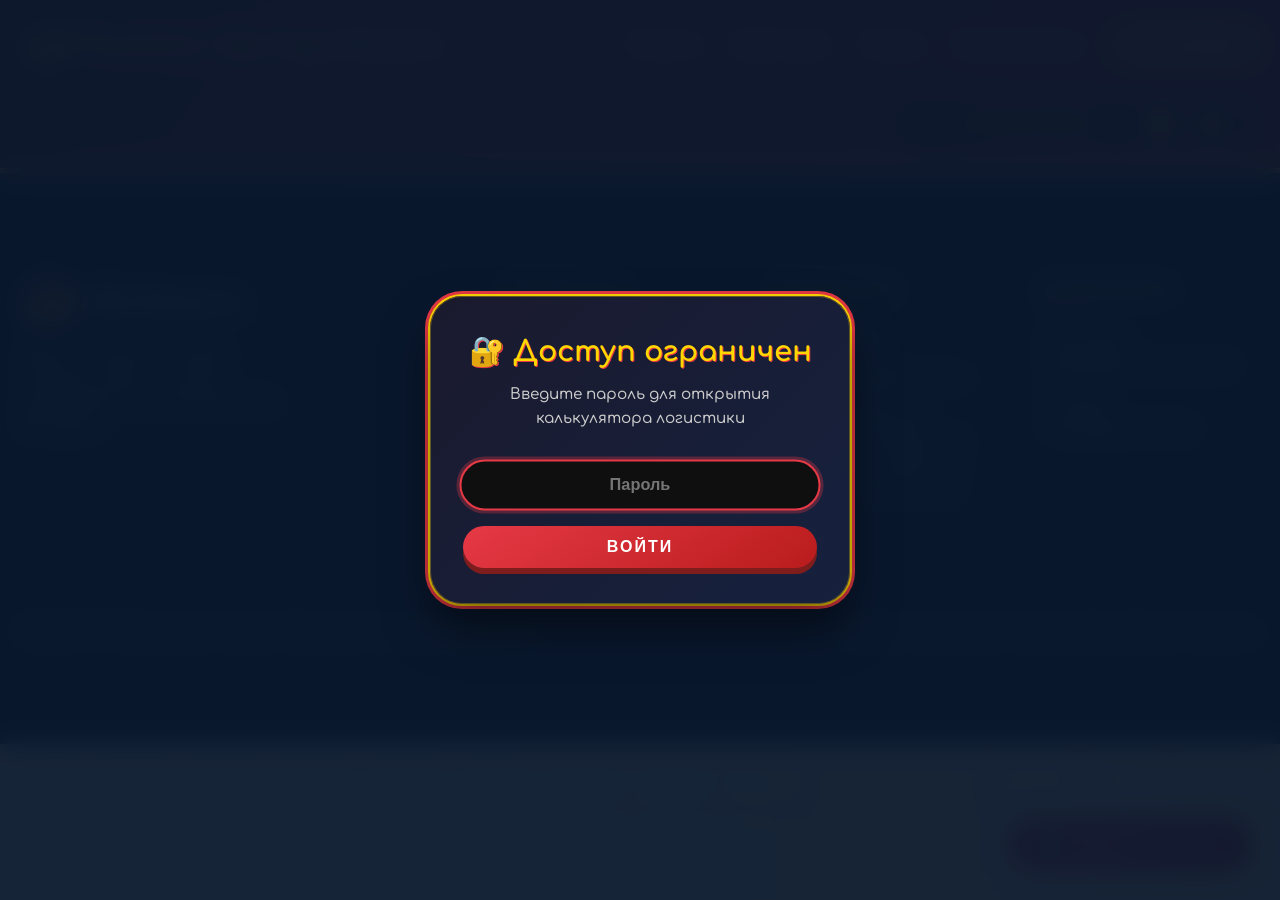
<file: calc.html>
<!DOCTYPE html>
<html lang="ru">
  <head>
    <meta charset="UTF-8" />
    <meta
      name="viewport"
      content="width=device-width, initial-scale=1.0, user-scalable=yes"
    />
    <meta property="og:type" content="website" />
    <meta name="color-scheme" content="only light" />
    <link type="image/x-icon" href="image/favicon.ico" rel="icon" />
    <title>Калькулятор</title>
    <!-- ШРИФТЫ -->
    <link rel="preconnect" href="https://fonts.googleapis.com" />
    <link rel="preconnect" href="https://fonts.gstatic.com" crossorigin />
    <!-- Асинхронная загрузка шрифтов -->
    <link
      href="https://fonts.googleapis.com/css2?family=Comfortaa:wght@300;400;500;600;700&display=swap"
      rel="stylesheet"
      media="print"
      onload="this.media='all'; this.onload=null;"
    />
    <noscript>
      <link
        href="https://fonts.googleapis.com/css2?family=Comfortaa:wght@300;400;500;600;700&display=swap"
        rel="stylesheet"
      />
    </noscript>

    <link rel="stylesheet" href="style.css" />
  </head>
  <body>
    <!-- ==================== HEADER ==================== -->
    <header class="home-header home-header__modify">
      <div class="home-header__container">
        <div class="home-header-top">
          <a href="index.html" class="home-logo">
            <img src="image/logo.png" alt="logo" />
            <span class="home-logo__text">Radiator-Springs Motors</span>
          </a>
          <div
            class="home-burger"
            id="home-burger-toggle"
            aria-label="Открыть меню"
            role="button"
          >
            <span class="home-burger__line"></span>
            <span class="home-burger__line"></span>
            <span class="home-burger__line"></span>
          </div>

          <nav class="home-nav" id="home-nav-menu">
            <ul class="home-nav__list">
              <li><a href="index.html" class="home-nav__link">Главная</a></li>
              <li>
                <a href="index.html#inventory" class="home-nav__link"
                  >Автопарк</a
                >
              </li>
              <li>
                <a href="index.html#service" class="home-nav__link">Услуги</a>
              </li>
              <li>
                <a href="index.html#calculator" class="home-nav__link"
                  >Калькулятор</a
                >
              </li>
              <li>
                <a href="index.html#contact" class="home-nav__link">Контакты</a>
              </li>
            </ul>

            <div class="mobile-contacts-block" style="display: none"></div>
          </nav>
        </div>
        <div class="header-contacts">
          <a href="tel:+375293189865" class="contact-phone">
            <span class="phone-icon">📞</span>
            <span class="phone-number">+375293189865</span>
          </a>
          <div class="contacts-divider"></div>
          <div class="social-links">
            <a
              href="https://t.me/rsmotorsinfo"
              target="_blank"
              class="social-icon-link"
            >
              <svg
                class="social-icon"
                width="20"
                height="20"
                viewBox="0 0 24 24"
                fill="none"
                xmlns="http://www.w3.org/2000/svg"
              >
                <path
                  d="M12 0C5.373 0 0 5.373 0 12s5.373 12 12 12 12-5.373 12-12S18.627 0 12 0zm5.562 8.161c-.18 1.897-.962 6.502-1.359 8.627-.168.9-.5 1.201-.82 1.23-.697.065-1.226-.461-1.901-.904-1.056-.694-1.653-1.126-2.678-1.804-1.185-.784-.417-1.215.259-1.92.177-.184 3.248-2.977 3.307-3.23.007-.032.014-.15-.056-.213-.07-.063-.174-.041-.249-.024-.106.024-1.793 1.14-5.062 3.345-.479.329-.913.489-1.302.48-.428-.009-1.252-.242-1.865-.441-.751-.244-1.349-.373-1.297-.787.027-.216.324-.437.891-.663 1.733-.755 4.532-1.567 7.363-2.103 2.355-.445 3.163-.28 3.7.021.436.244.566.675.517 1.111z"
                  fill="yellow"
                />
              </svg>
            </a>
            <a
              href="https://www.instagram.com/rsmotors.by?igsh=MTBqbjR6OTczYzV2aw=="
              target="_blank"
              class="social-icon-link"
            >
              <svg
                class="social-icon"
                width="20"
                height="20"
                viewBox="0 0 24 24"
                fill="none"
                xmlns="http://www.w3.org/2000/svg"
              >
                <path
                  d="M12 2.163c3.204 0 3.584.012 4.85.07 1.366.062 2.633.336 3.608 1.311.975.975 1.249 2.242 1.311 3.608.058 1.266.07 1.646.07 4.85s-.012 3.584-.07 4.85c-.062 1.366-.336 2.633-1.311 3.608-.975.975-2.242 1.249-3.608 1.311-1.266.058-1.646.07-4.85.07s-3.584-.012-4.85-.07c-1.366-.062-2.633-.336-3.608-1.311-.975-.975-1.249-2.242-1.311-3.608-.058-1.266-.07-1.646-.07-4.85s.012-3.584.07-4.85c.062-1.366.336-2.633 1.311-3.608.975-.975 2.242-1.249 3.608-1.311 1.266-.058 1.646-.07 4.85-.07zM12 0C8.741 0 8.332.014 7.052.072 5.197.157 3.548.588 2.197 1.939.646 3.49.214 5.396.13 7.502.072 8.782.058 9.191.058 12s.014 3.218.072 4.498c.084 2.106.516 4.012 2.067 5.563 1.649 1.649 3.553 2.081 5.659 2.165 1.28.058 1.689.072 4.502.072s3.222-.014 4.502-.072c2.106-.084 4.01-.516 5.559-2.067 1.649-1.649 2.081-3.553 2.165-5.659.058-1.28.072-1.689.072-4.502s-.014-3.222-.072-4.502c-.084-2.106-.516-4.01-2.067-5.559C21.009.645 19.105.213 16.999.129 15.719.071 15.31.057 12.001.057zM12 5.838a6.162 6.162 0 100 12.324 6.162 6.162 0 000-12.324zM12 16a4 4 0 110-8 4 4 0 010 8zm6.406-11.845a1.44 1.44 0 100 2.881 1.44 1.44 0 000-2.881z"
                  fill="yellow"
                />
              </svg>
            </a>
          </div>
        </div>
      </div>
    </header>

    <main>
      <section>
        <!-- ЗАЩИТА ПАРОЛЕМ -->
        <div id="passwordOverlay" class="password-overlay">
          <div class="password-card">
            <h3>🔐 Доступ ограничен</h3>
            <p>Введите пароль для открытия калькулятора логистики</p>
            <input
              type="password"
              id="passwordInput"
              class="password-input"
              placeholder="Пароль"
              autofocus
            />
            <button id="unlockBtn" class="password-btn">ВОЙТИ</button>
            <div id="passError" class="error-msg" style="display: none">
              ❌ Неверный пароль, попробуйте снова
            </div>
          </div>
        </div>

        <!-- ОСНОВНОЙ БЛОК (калькулятор) -->
        <div id="calculatorContent" style="display: none">
          <div class="calculator-main">
            <section class="home-calculator" id="calculator">
              <div class="home-calculator__container">
                <div class="calculator-warning">
                  <strong>Внимание!</strong> Все расчёты в калькуляторе являются
                  <strong>ориентировочными</strong>.<br />
                  Точная стоимость зависит от конкретного места стоянки, типа
                  автомобиля, текущего курса валют и других факторов.<br />
                  Для получения точного расчёта под ваш запрос — обратитесь к
                  нашему специалисту.
                </div>

                <div class="home-calculator__header">
                  <div class="home-featured__pretitle">
                    РАССЧИТАЙТЕ СТОИМОСТЬ
                  </div>
                  <h2>Калькулятор доставки авто из США/Канады</h2>
                  <p>
                    Автоперевозка до портов Европы • Инленд по США • Расчёт за
                    15 секунд
                  </p>
                </div>

                <div class="home-calculator__grid">
                  <!-- Форма -->
                  <div class="home-calculator__form">
                    <div class="form-group">
                      <label for="location">Место стоянки / Аукцион</label>
                      <select id="location" class="form-control">
                        <option value="">
                          -- Выберите город или аукцион --
                        </option>
                      </select>
                      <span class="form-hint"
                        >Или начните вводить название</span
                      >
                    </div>

                    <div class="form-group">
                      <label for="carType">Тип автомобиля</label>
                      <select id="carType" class="form-control">
                        <option value="sedan">Седан</option>
                        <option value="suv">SUV</option>
                      </select>
                    </div>

                    <div class="form-group">
                      <label for="port">Порт назначения в Европе</label>
                      <select id="port" class="form-control">
                        <option value="klaipeda">Клайпеда (Литва)</option>
                        <option value="poti">Поти / Батуми (Грузия)</option>
                      </select>
                    </div>

                    <div class="form-group checkbox-group-inline">
                      <label class="checkbox-label">
                        <input type="checkbox" id="isHybrid" />
                        <span>Гибрид / Электромобиль</span>
                        <span class="checkbox-hint">(доп. сбор $150)</span>
                      </label>
                    </div>

                    <p class="calculator-note">
                      * Расчёт справочный. Точная сумма — после уточнения места
                      стоянки и комплектации авто.
                    </p>
                  </div>

                  <div class="home-calculator__result">
                    <h3>Стоимость логистики</h3>
                    <div
                      class="result-breakdown"
                      id="breakdown"
                      aria-live="polite"
                    ></div>
                    <div class="result-footer">
                      <strong>Итого к оплате:</strong>
                      <div
                        id="finalTotal"
                        class="final-price"
                        aria-live="polite"
                      >
                        — USD
                      </div>
                      <div
                        id="finalTotalBYN"
                        class="final-price-byn"
                        aria-live="polite"
                      >
                        — BYN
                      </div>
                      <span class="rate-info">
                        * Все цены указаны в USD. Стоимость автовоза включена в
                        расчёт.
                      </span>
                      <span
                        id="oversizeWarning"
                        class="oversize-warning"
                        style="display: none"
                      >
                        ⚠️ <strong>Внимание!</strong> Для оверсайз-автомобилей
                        (тяжёлые/большие) цена может существенно отличаться.
                        Необходим индивидуальный расчёт под каждое авто!
                      </span>
                    </div>
                    <a
                      href="index.html#contact"
                      class="home-hero__cta home-calculator__cta"
                      >ЗАКАЗАТЬ РАСЧЁТ ПОД ВАШЕ АВТО →</a
                    >
                  </div>
                </div>
              </div>
            </section>
          </div>
        </div>
      </section>
    </main>

    <!-- ==================== MODAL CONTACTS ==================== -->
    <div class="home-modal" id="contactModal">
      <div class="home-modal__overlay" id="modalOverlay"></div>
      <div class="home-modal__content">
        <button
          class="home-modal__close"
          id="modalClose"
          aria-label="Закрыть модальное окно"
        >
          ✕
        </button>
        <div class="home-modal__header">
          <h2>Связаться с нами</h2>
          <p>
            Мы готовы помочь с подбором автомобиля и ответить на все вопросы
          </p>
        </div>
        <div class="home-modal__body">
          <div class="home-modal__info">
            <div class="home-modal__item">
              <span class="home-modal__icon">📍</span>
              <div>
                <strong>Главный офис</strong><br />246017, Республика Беларусь,
                Гомельская область г. Гомель, ул. Гагарина 89 пом. 4 (2 этаж)
              </div>
            </div>
            <div class="home-modal__item">
              <span class="home-modal__icon">☎️</span>
              <div>
                <strong>Телефон</strong><br /><a href="tel:+375293189865"
                  >+375293189865</a
                >
              </div>
            </div>
            <div class="home-modal__item">
              <span class="home-modal__icon">✉️</span>
              <div>
                <strong>Email</strong><br /><a
                  href="mailto:rsmotorsby@yandex.ru"
                  >rsmotorsby@yandex.ru</a
                >
              </div>
            </div>
          </div>
          <div class="home-modal__note">
            <strong>Работаем по всей Беларуси</strong><br />
            Доставка и оформление в Минске, Бресте, Гродно, Витебске, Могилёве и
            Гомеле
          </div>
        </div>
        <div class="home-modal__footer">
          <p>Мы ответим вам в течение 30 минут в рабочее время</p>
        </div>
      </div>
    </div>
    <!-- Плавающая кнопка "Связаться с нами" -->
    <button
      class="floating-contact-btn"
      id="floatingContactBtn"
      aria-label="Связаться с нами"
    >
      <span class="btn-content">
        <span class="btn-icon">💬</span>
        <span class="btn-text">Связаться с нами</span>
      </span>
    </button>
    <!-- ПРокрутка страницы вверх -->
    <button
      class="scroll-to-top"
      id="scrollToTopBtn"
      aria-label="Прокрутить наверх"
    >
      <svg viewBox="0 0 24 24" xmlns="http://www.w3.org/2000/svg">
        <path d="M12 4l-8 8h6v8h4v-8h6z" />
      </svg>
    </button>
    <!-- ==================== MODAL CONTACTS ==================== -->

    <!-- ==================== FOOTER ==================== -->
    <footer class="home-footer">
      <div class="home-footer__container">
        <div class="home-footer__col">
          <a href="index.html" class="home-footer__logo-link">
            <img
              src="image/logo.png"
              alt="RS-Motors"
              class="home-footer__logo-img"
            />
            <span class="home-footer__logo-text">RS-Motors</span>
          </a>
          <p class="home-footer__desc">
            Авто на заказ из любой страны мира с полной доставкой и растаможкой
            в Беларуси.
          </p>
        </div>
        <div class="home-footer__col">
          <h3>Навигация</h3>
          <ul class="home-footer__nav-list">
            <li><a href="index.html#inventory">Готовые авто</a></li>
            <li><a href="index.html#calculator">Калькулятор</a></li>
            <li><a href="index.html#service">О нас</a></li>
            <li><a href="index.html#services">Услуги</a></li>
          </ul>
        </div>
        <div class="home-footer__col home-footer__contacts">
          <h3>Контакты</h3>
          <a href="tel:+375293189865">+375293189865</a>
          <a href="mailto:rsmotorsby@yandex.ru">rsmotorsby@yandex.ru</a>
          <span
            >246017, Республика Беларусь, Гомельская область г. Гомель, ул.
            Гагарина 89 пом. 4 (2 этаж)</span
          >
        </div>
        <div class="home-footer__col">
          <h3>Документы</h3>
          <ul class="home-footer__nav-list">
            <li>
              <a href="privacy-policy.html">Политика конфиденциальности</a>
            </li>
            <li><a href="terms-conditions.html">Условия сотрудничества</a></li>
          </ul>
        </div>
      </div>
      <div class="home-footer__bottom">
        <p>© 2026 ООО «Радиатор Спрингс» Беларусь. Все права защищены.</p>
        <p>Профессиональный импорт автомобилей под ключ</p>
      </div>
    </footer>
    <script src="script.js" defer></script>
  </body>
</html>
</file>
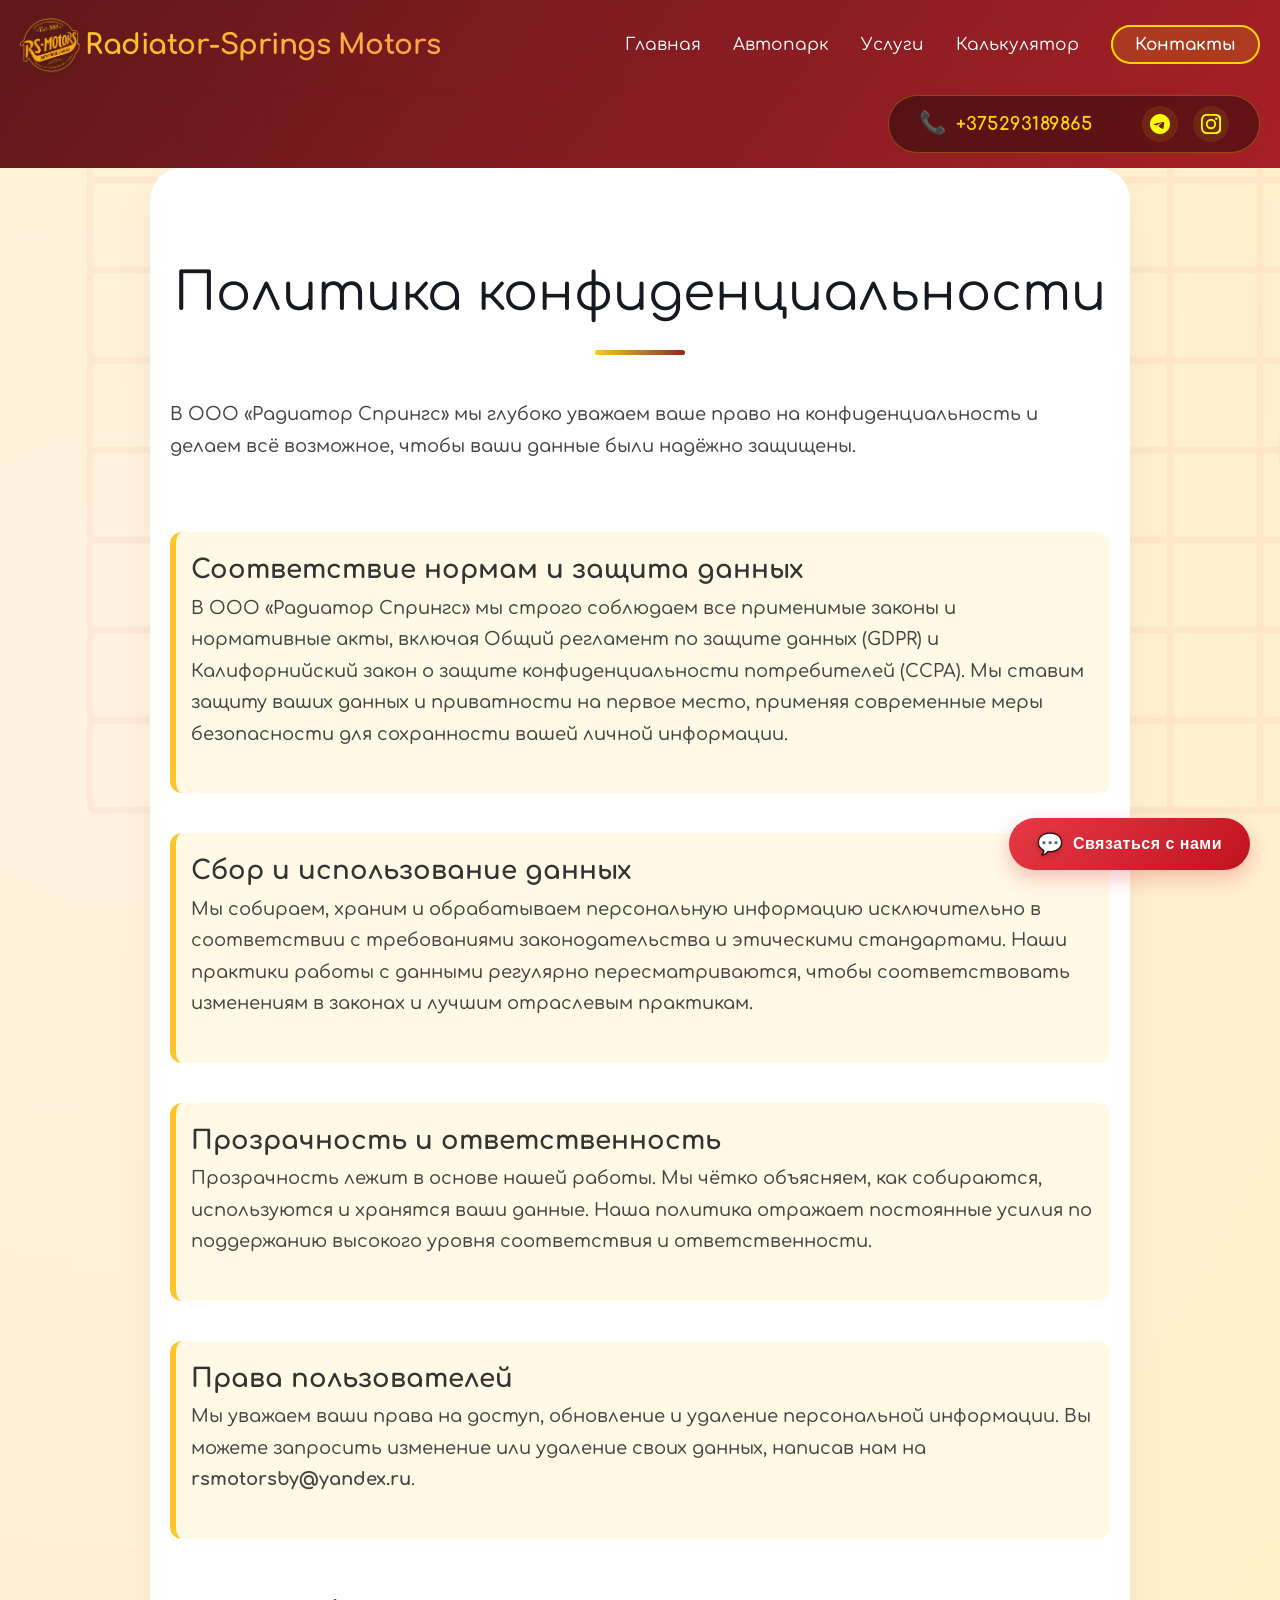
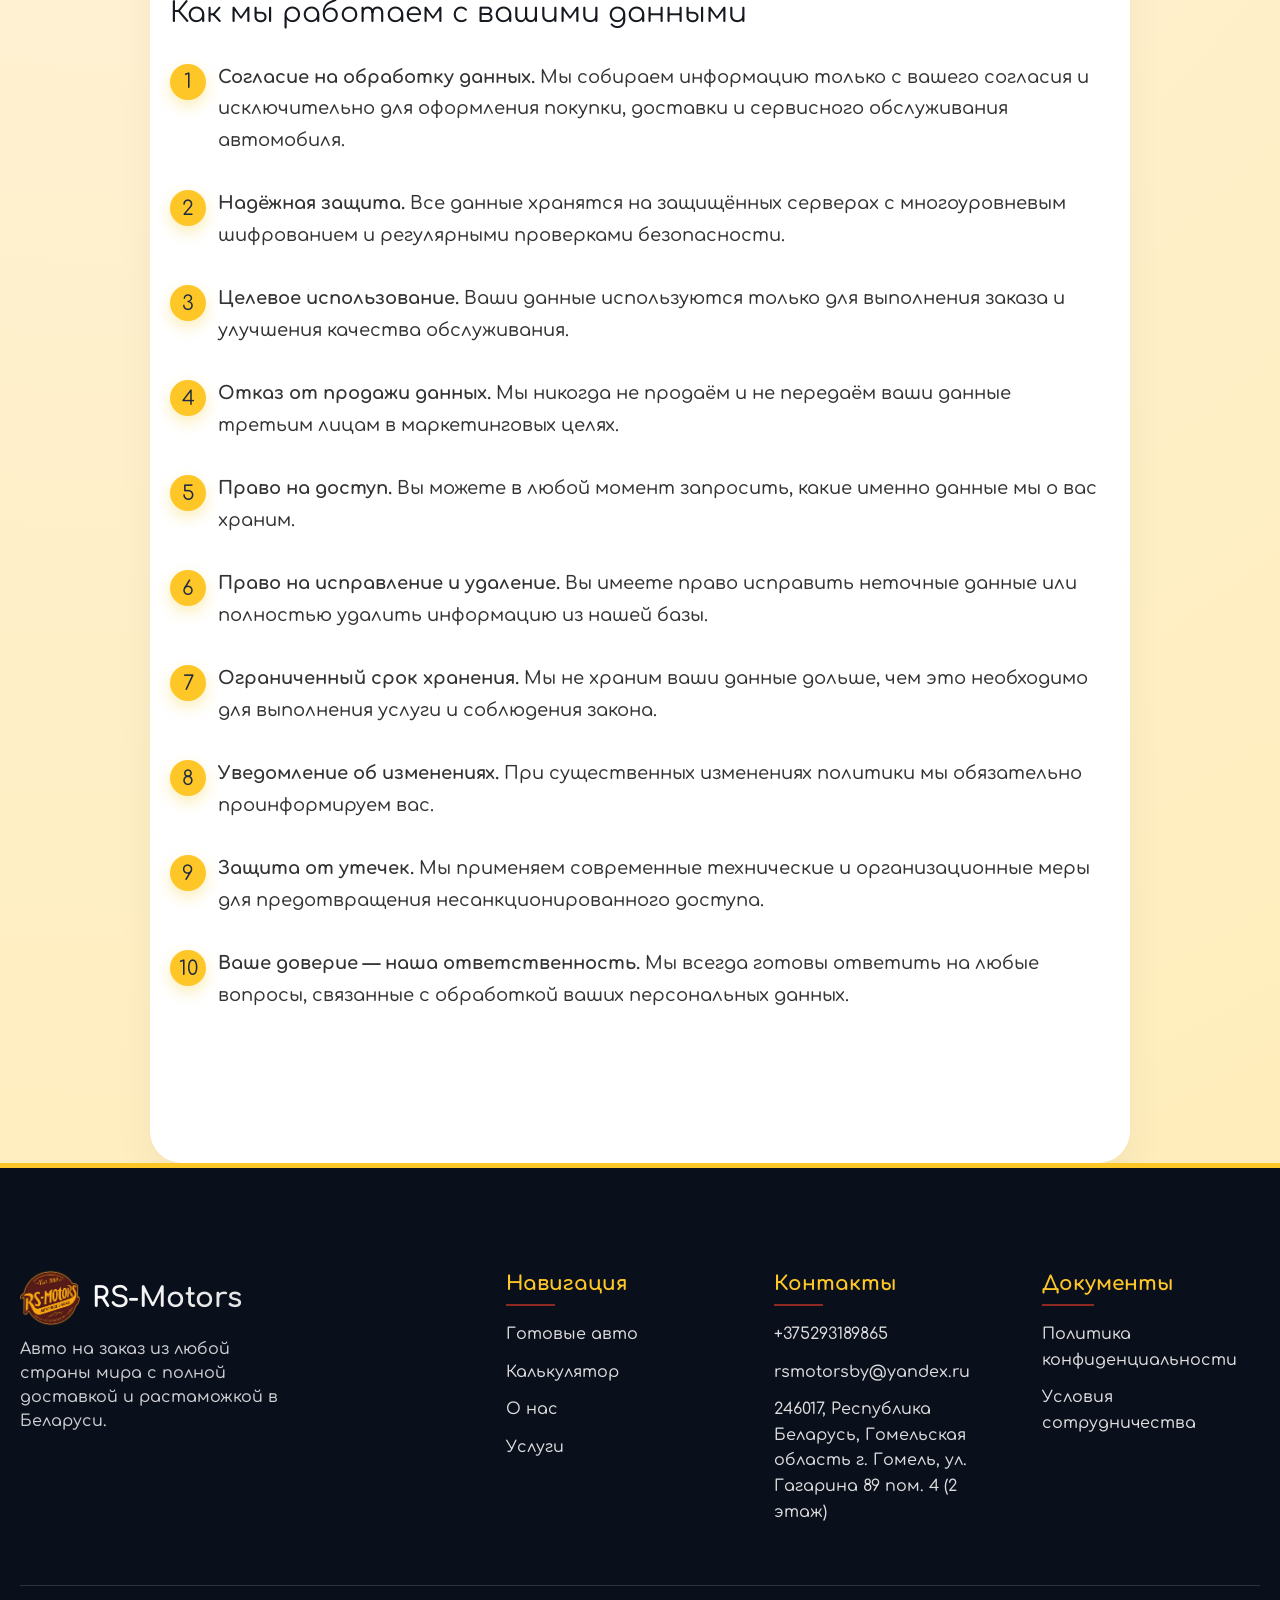
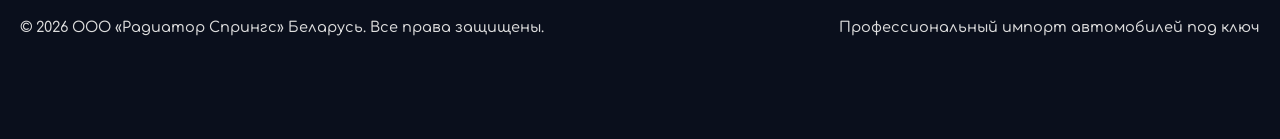
<file: privacy-policy.html>
<!DOCTYPE html>
<html lang="ru">
  <head>
    <meta charset="UTF-8" />
    <meta name="viewport" content="width=device-width, initial-scale=1.0" />
    <meta
      name="description"
      content="Политика конфиденциальности RS-Motors. Как мы собираем, храним и защищаем ваши персональные данные при покупке автомобиля на заказ в Беларуси."
    />
    <meta
      name="keywords"
      content="политика конфиденциальности, защита персональных данных, RS-Motors, обработка данных, конфиденциальность, авто на заказ Беларусь"
    />
    <meta name="robots" content="index, follow" />

    <meta
      property="og:title"
      content="Политика конфиденциальности — RS-Motors"
    />
    <meta
      property="og:description"
      content="Подробная информация о том, как RS-Motors собирает, использует и защищает ваши персональные данные при покупке автомобиля."
    />
    <meta property="og:type" content="website" />
    <meta name="color-scheme" content="only light" />
    <!-- ШРИФТЫ -->
    <link rel="preconnect" href="https://fonts.googleapis.com" />
    <link rel="preconnect" href="https://fonts.gstatic.com" crossorigin />
    <!-- Асинхронная загрузка шрифтов -->
    <link
      href="https://fonts.googleapis.com/css2?family=Comfortaa:wght@300;400;500;600;700&display=swap"
      rel="stylesheet"
      media="print"
      onload="this.media='all'; this.onload=null;"
    />
    <noscript>
      <link
        href="https://fonts.googleapis.com/css2?family=Comfortaa:wght@300;400;500;600;700&display=swap"
        rel="stylesheet"
      />
    </noscript>

    <link rel="stylesheet" href="style.css" />
    <link type="image/x-icon" href="image/favicon.ico" rel="icon" />

    <title>Политика конфиденциальности — RS-Motors</title>
  </head>
  <body>
    <!-- ==================== HEADER ==================== -->
    <header class="home-header home-header__modify">
      <div class="home-header__container">
        <div class="home-header-top">
          <a href="index.html" class="home-logo">
            <img src="image/logo.png" alt="logo" />
            <span class="home-logo__text">Radiator-Springs Motors</span>
          </a>
          <div
            class="home-burger"
            id="home-burger-toggle"
            aria-label="Открыть меню"
            role="button"
          >
            <span class="home-burger__line"></span>
            <span class="home-burger__line"></span>
            <span class="home-burger__line"></span>
          </div>

          <nav class="home-nav" id="home-nav-menu">
            <ul class="home-nav__list">
              <li><a href="index.html" class="home-nav__link">Главная</a></li>
              <li>
                <a href="index.html#inventory" class="home-nav__link"
                  >Автопарк</a
                >
              </li>
              <li>
                <a href="index.html#service" class="home-nav__link">Услуги</a>
              </li>
              <li>
                <a href="index.html#calculator" class="home-nav__link"
                  >Калькулятор</a
                >
              </li>
              <li>
                <a href="index.html#contact" class="home-nav__link">Контакты</a>
              </li>
            </ul>

            <div class="mobile-contacts-block" style="display: none"></div>
          </nav>
        </div>
        <div class="header-contacts">
          <a href="tel:+375293189865" class="contact-phone">
            <span class="phone-icon">📞</span>
            <span class="phone-number">+375293189865</span>
          </a>
          <div class="contacts-divider"></div>
          <div class="social-links">
            <a
              href="https://t.me/rsmotorsinfo"
              target="_blank"
              class="social-icon-link"
            >
              <svg
                class="social-icon"
                width="20"
                height="20"
                viewBox="0 0 24 24"
                fill="none"
                xmlns="http://www.w3.org/2000/svg"
              >
                <path
                  d="M12 0C5.373 0 0 5.373 0 12s5.373 12 12 12 12-5.373 12-12S18.627 0 12 0zm5.562 8.161c-.18 1.897-.962 6.502-1.359 8.627-.168.9-.5 1.201-.82 1.23-.697.065-1.226-.461-1.901-.904-1.056-.694-1.653-1.126-2.678-1.804-1.185-.784-.417-1.215.259-1.92.177-.184 3.248-2.977 3.307-3.23.007-.032.014-.15-.056-.213-.07-.063-.174-.041-.249-.024-.106.024-1.793 1.14-5.062 3.345-.479.329-.913.489-1.302.48-.428-.009-1.252-.242-1.865-.441-.751-.244-1.349-.373-1.297-.787.027-.216.324-.437.891-.663 1.733-.755 4.532-1.567 7.363-2.103 2.355-.445 3.163-.28 3.7.021.436.244.566.675.517 1.111z"
                  fill="yellow"
                />
              </svg>
            </a>
            <a
              href="https://www.instagram.com/rsmotors.by?igsh=MTBqbjR6OTczYzV2aw=="
              target="_blank"
              class="social-icon-link"
            >
              <svg
                class="social-icon"
                width="20"
                height="20"
                viewBox="0 0 24 24"
                fill="none"
                xmlns="http://www.w3.org/2000/svg"
              >
                <path
                  d="M12 2.163c3.204 0 3.584.012 4.85.07 1.366.062 2.633.336 3.608 1.311.975.975 1.249 2.242 1.311 3.608.058 1.266.07 1.646.07 4.85s-.012 3.584-.07 4.85c-.062 1.366-.336 2.633-1.311 3.608-.975.975-2.242 1.249-3.608 1.311-1.266.058-1.646.07-4.85.07s-3.584-.012-4.85-.07c-1.366-.062-2.633-.336-3.608-1.311-.975-.975-1.249-2.242-1.311-3.608-.058-1.266-.07-1.646-.07-4.85s.012-3.584.07-4.85c.062-1.366.336-2.633 1.311-3.608.975-.975 2.242-1.249 3.608-1.311 1.266-.058 1.646-.07 4.85-.07zM12 0C8.741 0 8.332.014 7.052.072 5.197.157 3.548.588 2.197 1.939.646 3.49.214 5.396.13 7.502.072 8.782.058 9.191.058 12s.014 3.218.072 4.498c.084 2.106.516 4.012 2.067 5.563 1.649 1.649 3.553 2.081 5.659 2.165 1.28.058 1.689.072 4.502.072s3.222-.014 4.502-.072c2.106-.084 4.01-.516 5.559-2.067 1.649-1.649 2.081-3.553 2.165-5.659.058-1.28.072-1.689.072-4.502s-.014-3.222-.072-4.502c-.084-2.106-.516-4.01-2.067-5.559C21.009.645 19.105.213 16.999.129 15.719.071 15.31.057 12.001.057zM12 5.838a6.162 6.162 0 100 12.324 6.162 6.162 0 000-12.324zM12 16a4 4 0 110-8 4 4 0 010 8zm6.406-11.845a1.44 1.44 0 100 2.881 1.44 1.44 0 000-2.881z"
                  fill="yellow"
                />
              </svg>
            </a>
          </div>
        </div>
      </div>
    </header>

    <main>
      <div class="privacy-container">
        <h1 class="privacy-h1">Политика конфиденциальности</h1>

        <div class="privacy-section">
          <p class="privacy-p">
            В ООО «Радиатор Спрингс» мы глубоко уважаем ваше право на
            конфиденциальность и делаем всё возможное, чтобы ваши данные были
            надёжно защищены.
          </p>
        </div>

        <!-- Обязательные абзацы на русском -->
        <div class="privacy-highlight">
          <h2 style="margin-top: 0; font-size: 26px">
            Соответствие нормам и защита данных
          </h2>
          <p class="privacy-p">
            В ООО «Радиатор Спрингс» мы строго соблюдаем все применимые законы и
            нормативные акты, включая Общий регламент по защите данных (GDPR) и
            Калифорнийский закон о защите конфиденциальности потребителей
            (CCPA). Мы ставим защиту ваших данных и приватности на первое место,
            применяя современные меры безопасности для сохранности вашей личной
            информации.
          </p>
        </div>

        <div class="privacy-highlight">
          <h2 style="margin-top: 0; font-size: 26px">
            Сбор и использование данных
          </h2>
          <p class="privacy-p">
            Мы собираем, храним и обрабатываем персональную информацию
            исключительно в соответствии с требованиями законодательства и
            этическими стандартами. Наши практики работы с данными регулярно
            пересматриваются, чтобы соответствовать изменениям в законах и
            лучшим отраслевым практикам.
          </p>
        </div>

        <div class="privacy-highlight">
          <h2 style="margin-top: 0; font-size: 26px">
            Прозрачность и ответственность
          </h2>
          <p class="privacy-p">
            Прозрачность лежит в основе нашей работы. Мы чётко объясняем, как
            собираются, используются и хранятся ваши данные. Наша политика
            отражает постоянные усилия по поддержанию высокого уровня
            соответствия и ответственности.
          </p>
        </div>

        <div class="privacy-highlight">
          <h2 style="margin-top: 0; font-size: 26px">Права пользователей</h2>
          <p class="privacy-p">
            Мы уважаем ваши права на доступ, обновление и удаление персональной
            информации. Вы можете запросить изменение или удаление своих данных,
            написав нам на
            <strong>rsmotorsby@yandex.ru</strong>.
          </p>
        </div>

        <!-- 10 развёрнутых пунктов -->
        <h2 class="privacy-h2">Как мы работаем с вашими данными</h2>

        <ol class="privacy-list">
          <li>
            <strong>Согласие на обработку данных.</strong> Мы собираем
            информацию только с вашего согласия и исключительно для оформления
            покупки, доставки и сервисного обслуживания автомобиля.
          </li>
          <li>
            <strong>Надёжная защита.</strong> Все данные хранятся на защищённых
            серверах с многоуровневым шифрованием и регулярными проверками
            безопасности.
          </li>
          <li>
            <strong>Целевое использование.</strong> Ваши данные используются
            только для выполнения заказа и улучшения качества обслуживания.
          </li>
          <li>
            <strong>Отказ от продажи данных.</strong> Мы никогда не продаём и не
            передаём ваши данные третьим лицам в маркетинговых целях.
          </li>
          <li>
            <strong>Право на доступ.</strong> Вы можете в любой момент
            запросить, какие именно данные мы о вас храним.
          </li>
          <li>
            <strong>Право на исправление и удаление.</strong> Вы имеете право
            исправить неточные данные или полностью удалить информацию из нашей
            базы.
          </li>
          <li>
            <strong>Ограниченный срок хранения.</strong> Мы не храним ваши
            данные дольше, чем это необходимо для выполнения услуги и соблюдения
            закона.
          </li>
          <li>
            <strong>Уведомление об изменениях.</strong> При существенных
            изменениях политики мы обязательно проинформируем вас.
          </li>
          <li>
            <strong>Защита от утечек.</strong> Мы применяем современные
            технические и организационные меры для предотвращения
            несанкционированного доступа.
          </li>
          <li>
            <strong>Ваше доверие — наша ответственность.</strong> Мы всегда
            готовы ответить на любые вопросы, связанные с обработкой ваших
            персональных данных.
          </li>
        </ol>
      </div>
    </main>

    <!-- ==================== MODAL CONTACTS ==================== -->
    <div class="home-modal" id="contactModal">
      <div class="home-modal__overlay" id="modalOverlay"></div>
      <div class="home-modal__content">
        <button
          class="home-modal__close"
          id="modalClose"
          aria-label="Закрыть модальное окно"
        >
          ✕
        </button>
        <div class="home-modal__header">
          <h2>Связаться с нами</h2>
          <p>
            Мы готовы помочь с подбором автомобиля и ответить на все вопросы
          </p>
        </div>
        <div class="home-modal__body">
          <div class="home-modal__info">
            <div class="home-modal__item">
              <span class="home-modal__icon">📍</span>
              <div>
                <strong>Главный офис</strong><br />246017, Республика Беларусь,
                Гомельская область г. Гомель, ул. Гагарина 89 пом. 4 (2 этаж)
              </div>
            </div>
            <div class="home-modal__item">
              <span class="home-modal__icon">☎️</span>
              <div>
                <strong>Телефон</strong><br /><a href="tel:+375293189865"
                  >+375293189865</a
                >
              </div>
            </div>
            <div class="home-modal__item">
              <span class="home-modal__icon">✉️</span>
              <div>
                <strong>Email</strong><br /><a
                  href="mailto:rsmotorsby@yandex.ru"
                  >rsmotorsby@yandex.ru</a
                >
              </div>
            </div>
          </div>
          <div class="home-modal__note">
            <strong>Работаем по всей Беларуси</strong><br />
            Доставка и оформление в Минске, Бресте, Гродно, Витебске, Могилёве и
            Гомеле
          </div>
        </div>
        <div class="home-modal__footer">
          <p>Мы ответим вам в течение 30 минут в рабочее время</p>
        </div>
      </div>
    </div>
    <!-- Плавающая кнопка "Связаться с нами" -->
    <button
      class="floating-contact-btn"
      id="floatingContactBtn"
      aria-label="Связаться с нами"
    >
      <span class="btn-content">
        <span class="btn-icon">💬</span>
        <span class="btn-text">Связаться с нами</span>
      </span>
    </button>
    <!-- ПРокрутка страницы вверх -->
    <button
      class="scroll-to-top"
      id="scrollToTopBtn"
      aria-label="Прокрутить наверх"
    >
      <svg viewBox="0 0 24 24" xmlns="http://www.w3.org/2000/svg">
        <path d="M12 4l-8 8h6v8h4v-8h6z" />
      </svg>
    </button>
    <!-- ==================== MODAL CONTACTS ==================== -->

    <!-- ==================== FOOTER ==================== -->
    <footer class="home-footer">
      <div class="home-footer__container">
        <div class="home-footer__col">
          <a href="index.html" class="home-footer__logo-link">
            <img
              src="image/logo.png"
              alt="RS-Motors"
              class="home-footer__logo-img"
            />
            <span class="home-footer__logo-text">RS-Motors</span>
          </a>
          <p class="home-footer__desc">
            Авто на заказ из любой страны мира с полной доставкой и растаможкой
            в Беларуси.
          </p>
        </div>
        <div class="home-footer__col">
          <h3>Навигация</h3>
          <ul class="home-footer__nav-list">
            <li><a href="index.html#inventory">Готовые авто</a></li>
            <li><a href="index.html#calculator">Калькулятор</a></li>
            <li><a href="index.html#service">О нас</a></li>
            <li><a href="index.html#services">Услуги</a></li>
          </ul>
        </div>
        <div class="home-footer__col home-footer__contacts">
          <h3>Контакты</h3>
          <a href="tel:+375293189865">+375293189865</a>
          <a href="mailto:rsmotorsby@yandex.ru">rsmotorsby@yandex.ru</a>
          <span
            >246017, Республика Беларусь, Гомельская область г. Гомель, ул.
            Гагарина 89 пом. 4 (2 этаж)</span
          >
        </div>
        <div class="home-footer__col">
          <h3>Документы</h3>
          <ul class="home-footer__nav-list">
            <li>
              <a href="privacy-policy.html">Политика конфиденциальности</a>
            </li>
            <li><a href="terms-conditions.html">Условия сотрудничества</a></li>
          </ul>
        </div>
      </div>
      <div class="home-footer__bottom">
        <p>© 2026 ООО «Радиатор Спрингс» Беларусь. Все права защищены.</p>
        <p>Профессиональный импорт автомобилей под ключ</p>
      </div>
    </footer>

    <script src="script.js" defer></script>
  </body>
</html>
</file>
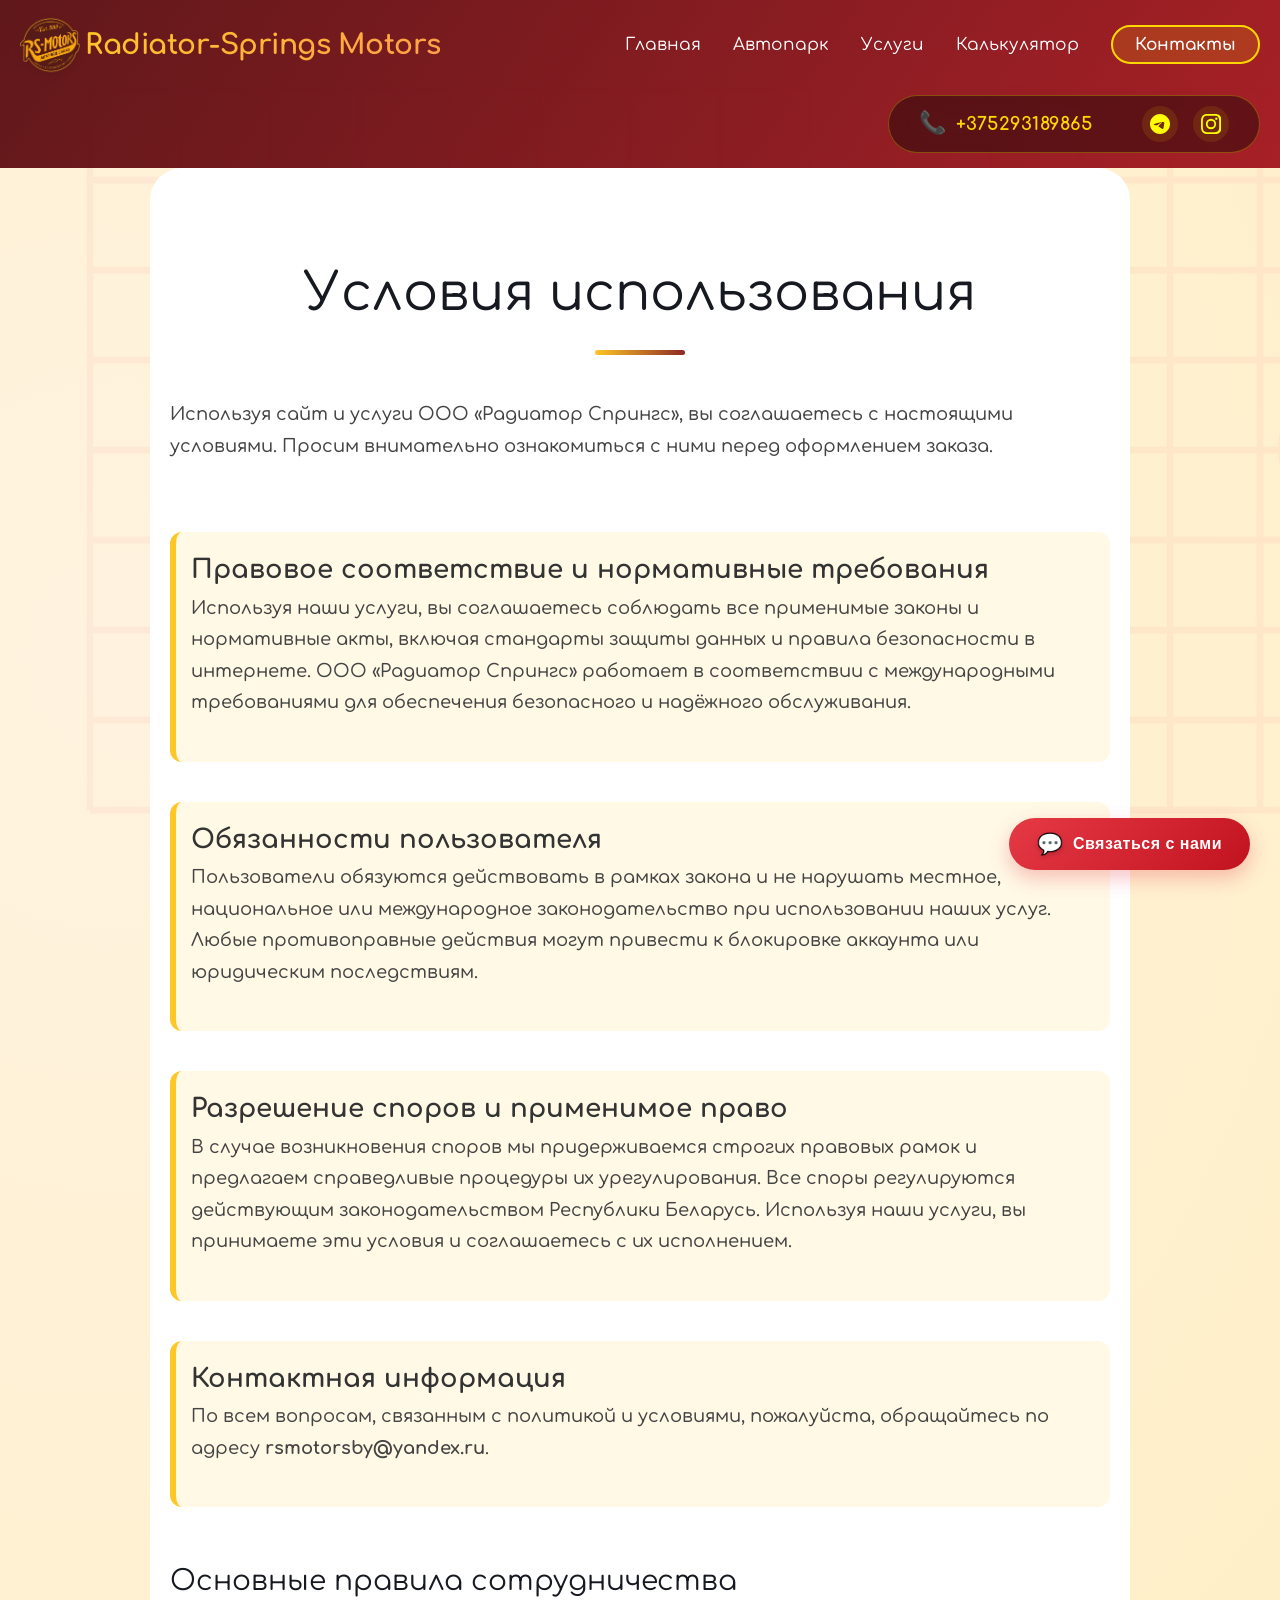
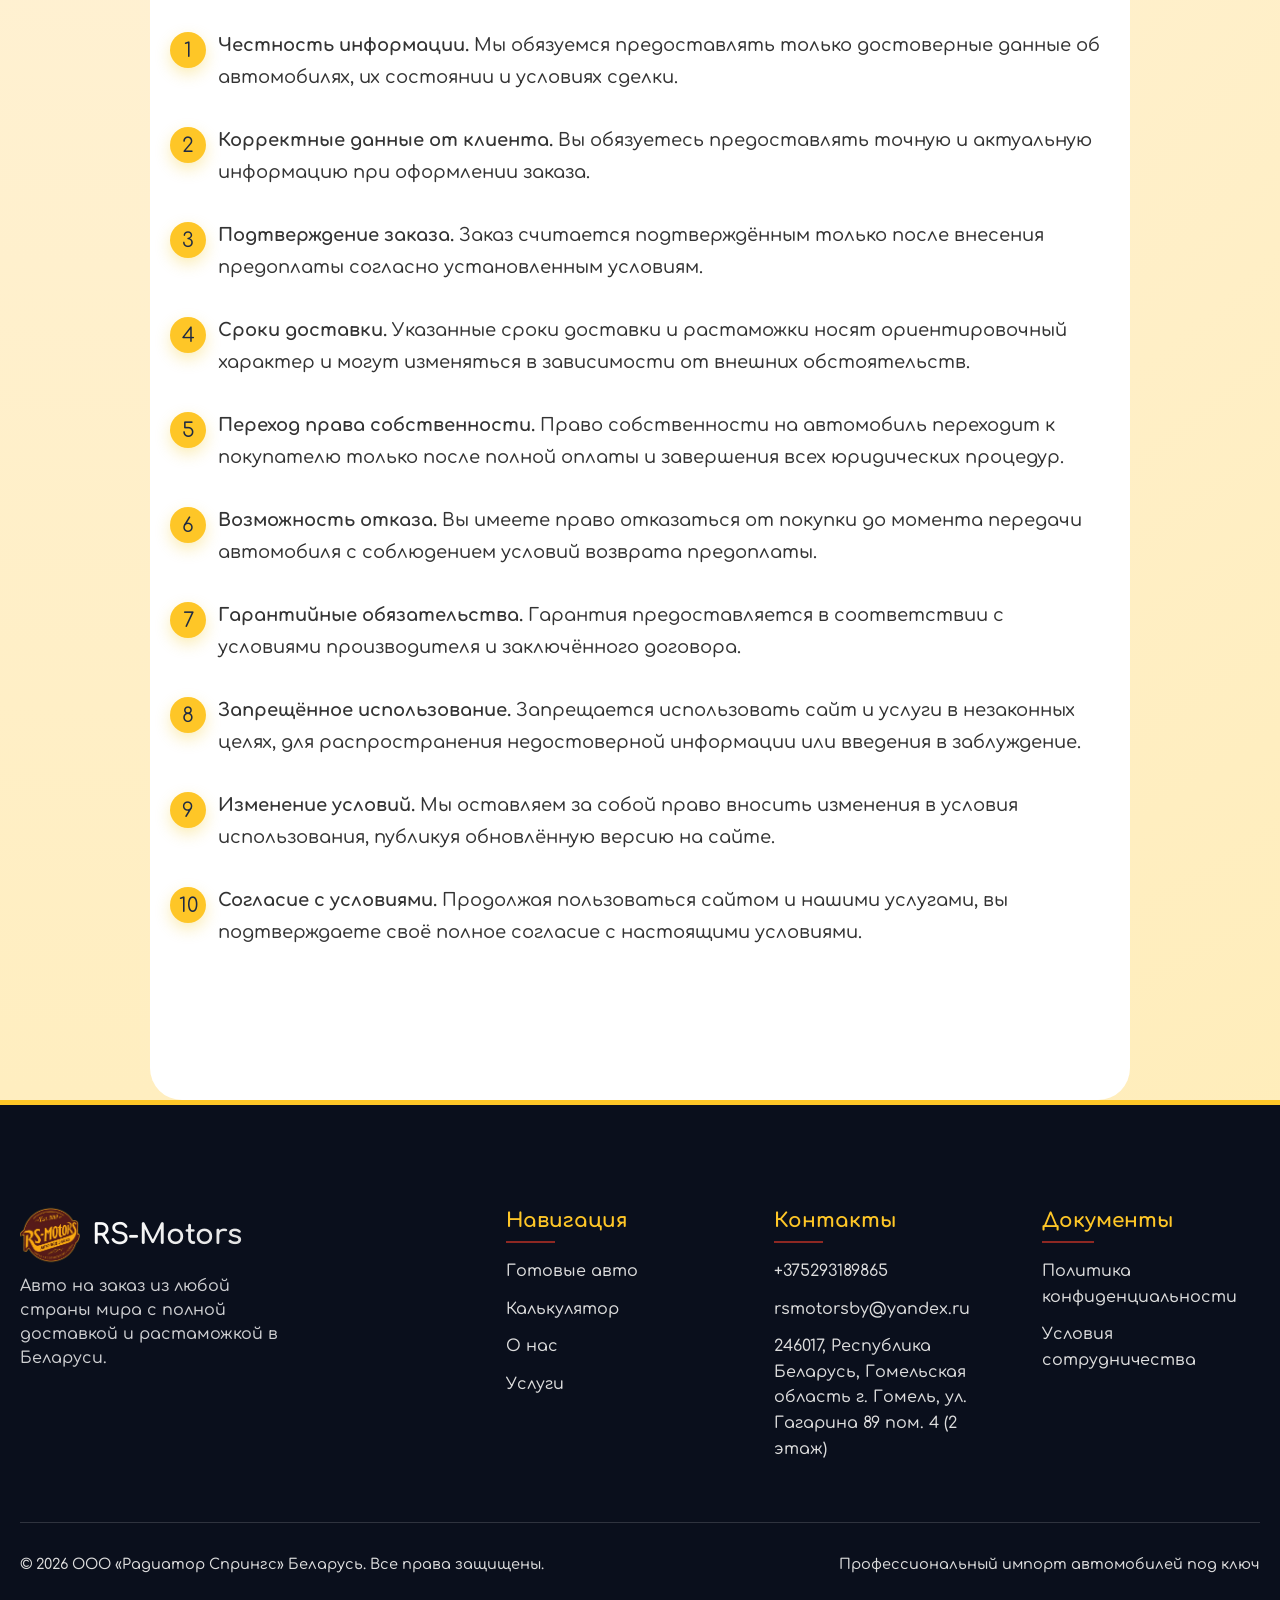
<file: terms-conditions.html>
<!DOCTYPE html>
<html lang="ru">
  <head>
    <meta charset="UTF-8" />
    <meta name="viewport" content="width=device-width, initial-scale=1.0" />
    <meta
      name="description"
      content="Условия использования сайта RS-Motors. Правила покупки автомобилей на заказ, доставки, растаможки и сотрудничества с компанией в Беларуси."
    />
    <meta
      name="keywords"
      content="условия использования, пользовательское соглашение, RS-Motors, правила покупки авто, авто на заказ Беларусь, растаможка, доставка авто"
    />
    <meta name="robots" content="index, follow" />

    <meta property="og:title" content="Условия использования — RS-Motors" />
    <meta
      property="og:description"
      content="Ознакомьтесь с условиями использования сайта и правилами сотрудничества с RS-Motors при покупке автомобиля на заказ в Беларуси."
    />
    <meta property="og:type" content="website" />
    <meta name="color-scheme" content="only light" />

    <!-- ШРИФТЫ -->
    <link rel="preconnect" href="https://fonts.googleapis.com" />
    <link rel="preconnect" href="https://fonts.gstatic.com" crossorigin />
    <!-- Асинхронная загрузка шрифтов -->
    <link
      href="https://fonts.googleapis.com/css2?family=Comfortaa:wght@300;400;500;600;700&display=swap"
      rel="stylesheet"
      media="print"
      onload="this.media='all'; this.onload=null;"
    />
    <noscript>
      <link
        href="https://fonts.googleapis.com/css2?family=Comfortaa:wght@300;400;500;600;700&display=swap"
        rel="stylesheet"
      />
    </noscript>

    <link rel="stylesheet" href="style.css" />
    <link type="image/x-icon" href="image/favicon.ico" rel="icon" />

    <title>Условия использования — RS-Motors</title>
  </head>
  <body>
    <!-- ==================== HEADER ==================== -->
    <header class="home-header home-header__modify">
      <div class="home-header__container">
        <div class="home-header-top">
          <a href="index.html" class="home-logo">
            <img src="image/logo.png" alt="logo" />
            <span class="home-logo__text">Radiator-Springs Motors</span>
          </a>
          <div
            class="home-burger"
            id="home-burger-toggle"
            aria-label="Открыть меню"
            role="button"
          >
            <span class="home-burger__line"></span>
            <span class="home-burger__line"></span>
            <span class="home-burger__line"></span>
          </div>

          <nav class="home-nav" id="home-nav-menu">
            <ul class="home-nav__list">
              <li><a href="index.html" class="home-nav__link">Главная</a></li>
              <li>
                <a href="index.html#inventory" class="home-nav__link"
                  >Автопарк</a
                >
              </li>
              <li>
                <a href="index.html#service" class="home-nav__link">Услуги</a>
              </li>
              <li>
                <a href="index.html#calculator" class="home-nav__link"
                  >Калькулятор</a
                >
              </li>
              <li>
                <a href="index.html#contact" class="home-nav__link">Контакты</a>
              </li>
            </ul>

            <div class="mobile-contacts-block" style="display: none"></div>
          </nav>
        </div>
        <div class="header-contacts">
          <a href="tel:+375293189865" class="contact-phone">
            <span class="phone-icon">📞</span>
            <span class="phone-number">+375293189865</span>
          </a>
          <div class="contacts-divider"></div>
          <div class="social-links">
            <a
              href="https://t.me/rsmotorsinfo"
              target="_blank"
              class="social-icon-link"
            >
              <svg
                class="social-icon"
                width="20"
                height="20"
                viewBox="0 0 24 24"
                fill="none"
                xmlns="http://www.w3.org/2000/svg"
              >
                <path
                  d="M12 0C5.373 0 0 5.373 0 12s5.373 12 12 12 12-5.373 12-12S18.627 0 12 0zm5.562 8.161c-.18 1.897-.962 6.502-1.359 8.627-.168.9-.5 1.201-.82 1.23-.697.065-1.226-.461-1.901-.904-1.056-.694-1.653-1.126-2.678-1.804-1.185-.784-.417-1.215.259-1.92.177-.184 3.248-2.977 3.307-3.23.007-.032.014-.15-.056-.213-.07-.063-.174-.041-.249-.024-.106.024-1.793 1.14-5.062 3.345-.479.329-.913.489-1.302.48-.428-.009-1.252-.242-1.865-.441-.751-.244-1.349-.373-1.297-.787.027-.216.324-.437.891-.663 1.733-.755 4.532-1.567 7.363-2.103 2.355-.445 3.163-.28 3.7.021.436.244.566.675.517 1.111z"
                  fill="yellow"
                />
              </svg>
            </a>
            <a
              href="https://www.instagram.com/rsmotors.by?igsh=MTBqbjR6OTczYzV2aw=="
              target="_blank"
              class="social-icon-link"
            >
              <svg
                class="social-icon"
                width="20"
                height="20"
                viewBox="0 0 24 24"
                fill="none"
                xmlns="http://www.w3.org/2000/svg"
              >
                <path
                  d="M12 2.163c3.204 0 3.584.012 4.85.07 1.366.062 2.633.336 3.608 1.311.975.975 1.249 2.242 1.311 3.608.058 1.266.07 1.646.07 4.85s-.012 3.584-.07 4.85c-.062 1.366-.336 2.633-1.311 3.608-.975.975-2.242 1.249-3.608 1.311-1.266.058-1.646.07-4.85.07s-3.584-.012-4.85-.07c-1.366-.062-2.633-.336-3.608-1.311-.975-.975-1.249-2.242-1.311-3.608-.058-1.266-.07-1.646-.07-4.85s.012-3.584.07-4.85c.062-1.366.336-2.633 1.311-3.608.975-.975 2.242-1.249 3.608-1.311 1.266-.058 1.646-.07 4.85-.07zM12 0C8.741 0 8.332.014 7.052.072 5.197.157 3.548.588 2.197 1.939.646 3.49.214 5.396.13 7.502.072 8.782.058 9.191.058 12s.014 3.218.072 4.498c.084 2.106.516 4.012 2.067 5.563 1.649 1.649 3.553 2.081 5.659 2.165 1.28.058 1.689.072 4.502.072s3.222-.014 4.502-.072c2.106-.084 4.01-.516 5.559-2.067 1.649-1.649 2.081-3.553 2.165-5.659.058-1.28.072-1.689.072-4.502s-.014-3.222-.072-4.502c-.084-2.106-.516-4.01-2.067-5.559C21.009.645 19.105.213 16.999.129 15.719.071 15.31.057 12.001.057zM12 5.838a6.162 6.162 0 100 12.324 6.162 6.162 0 000-12.324zM12 16a4 4 0 110-8 4 4 0 010 8zm6.406-11.845a1.44 1.44 0 100 2.881 1.44 1.44 0 000-2.881z"
                  fill="yellow"
                />
              </svg>
            </a>
          </div>
        </div>
      </div>
    </header>

    <main>
      <div class="terms-container">
        <h1 class="terms-h1">Условия использования</h1>

        <div class="terms-section">
          <p class="terms-p">
            Используя сайт и услуги ООО «Радиатор Спрингс», вы соглашаетесь с
            настоящими условиями. Просим внимательно ознакомиться с ними перед
            оформлением заказа.
          </p>
        </div>

        <!-- Обязательные абзацы на русском -->
        <div class="terms-highlight">
          <h2 style="margin-top: 0; font-size: 26px">
            Правовое соответствие и нормативные требования
          </h2>
          <p class="terms-p">
            Используя наши услуги, вы соглашаетесь соблюдать все применимые
            законы и нормативные акты, включая стандарты защиты данных и правила
            безопасности в интернете. ООО «Радиатор Спрингс» работает в
            соответствии с международными требованиями для обеспечения
            безопасного и надёжного обслуживания.
          </p>
        </div>

        <div class="terms-highlight">
          <h2 style="margin-top: 0; font-size: 26px">
            Обязанности пользователя
          </h2>
          <p class="terms-p">
            Пользователи обязуются действовать в рамках закона и не нарушать
            местное, национальное или международное законодательство при
            использовании наших услуг. Любые противоправные действия могут
            привести к блокировке аккаунта или юридическим последствиям.
          </p>
        </div>

        <div class="terms-highlight">
          <h2 style="margin-top: 0; font-size: 26px">
            Разрешение споров и применимое право
          </h2>
          <p class="terms-p">
            В случае возникновения споров мы придерживаемся строгих правовых
            рамок и предлагаем справедливые процедуры их урегулирования. Все
            споры регулируются действующим законодательством Республики
            Беларусь. Используя наши услуги, вы принимаете эти условия и
            соглашаетесь с их исполнением.
          </p>
        </div>

        <div class="terms-highlight">
          <h2 style="margin-top: 0; font-size: 26px">Контактная информация</h2>
          <p class="terms-p">
            По всем вопросам, связанным с политикой и условиями, пожалуйста,
            обращайтесь по адресу
            <strong>rsmotorsby@yandex.ru</strong>.
          </p>
        </div>

        <!-- 10 развёрнутых пунктов -->
        <h2 class="terms-h2">Основные правила сотрудничества</h2>

        <ol class="terms-list">
          <li>
            <strong>Честность информации.</strong> Мы обязуемся предоставлять
            только достоверные данные об автомобилях, их состоянии и условиях
            сделки.
          </li>
          <li>
            <strong>Корректные данные от клиента.</strong> Вы обязуетесь
            предоставлять точную и актуальную информацию при оформлении заказа.
          </li>
          <li>
            <strong>Подтверждение заказа.</strong> Заказ считается
            подтверждённым только после внесения предоплаты согласно
            установленным условиям.
          </li>
          <li>
            <strong>Сроки доставки.</strong> Указанные сроки доставки и
            растаможки носят ориентировочный характер и могут изменяться в
            зависимости от внешних обстоятельств.
          </li>
          <li>
            <strong>Переход права собственности.</strong> Право собственности на
            автомобиль переходит к покупателю только после полной оплаты и
            завершения всех юридических процедур.
          </li>
          <li>
            <strong>Возможность отказа.</strong> Вы имеете право отказаться от
            покупки до момента передачи автомобиля с соблюдением условий
            возврата предоплаты.
          </li>
          <li>
            <strong>Гарантийные обязательства.</strong> Гарантия предоставляется
            в соответствии с условиями производителя и заключённого договора.
          </li>
          <li>
            <strong>Запрещённое использование.</strong> Запрещается использовать
            сайт и услуги в незаконных целях, для распространения недостоверной
            информации или введения в заблуждение.
          </li>
          <li>
            <strong>Изменение условий.</strong> Мы оставляем за собой право
            вносить изменения в условия использования, публикуя обновлённую
            версию на сайте.
          </li>
          <li>
            <strong>Согласие с условиями.</strong> Продолжая пользоваться сайтом
            и нашими услугами, вы подтверждаете своё полное согласие с
            настоящими условиями.
          </li>
        </ol>
      </div>
    </main>

    <!-- ==================== MODAL CONTACTS ==================== -->
    <div class="home-modal" id="contactModal">
      <div class="home-modal__overlay" id="modalOverlay"></div>
      <div class="home-modal__content">
        <button
          class="home-modal__close"
          id="modalClose"
          aria-label="Закрыть модальное окно"
        >
          ✕
        </button>
        <div class="home-modal__header">
          <h2>Связаться с нами</h2>
          <p>
            Мы готовы помочь с подбором автомобиля и ответить на все вопросы
          </p>
        </div>
        <div class="home-modal__body">
          <div class="home-modal__info">
            <div class="home-modal__item">
              <span class="home-modal__icon">📍</span>
              <div>
                <strong>Главный офис</strong><br />246017, Республика Беларусь,
                Гомельская область г. Гомель, ул. Гагарина 89 пом. 4 (2 этаж)
              </div>
            </div>
            <div class="home-modal__item">
              <span class="home-modal__icon">☎️</span>
              <div>
                <strong>Телефон</strong><br /><a href="tel:+375293189865"
                  >+375293189865</a
                >
              </div>
            </div>
            <div class="home-modal__item">
              <span class="home-modal__icon">✉️</span>
              <div>
                <strong>Email</strong><br /><a
                  href="mailto:rsmotorsby@yandex.ru"
                  >rsmotorsby@yandex.ru</a
                >
              </div>
            </div>
          </div>
          <div class="home-modal__note">
            <strong>Работаем по всей Беларуси</strong><br />
            Доставка и оформление в Минске, Бресте, Гродно, Витебске, Могилёве и
            Гомеле
          </div>
        </div>
        <div class="home-modal__footer">
          <p>Мы ответим вам в течение 30 минут в рабочее время</p>
        </div>
      </div>
    </div>
    <!-- Плавающая кнопка "Связаться с нами" -->
    <button
      class="floating-contact-btn"
      id="floatingContactBtn"
      aria-label="Связаться с нами"
    >
      <span class="btn-content">
        <span class="btn-icon">💬</span>
        <span class="btn-text">Связаться с нами</span>
      </span>
    </button>
    <!-- ПРокрутка страницы вверх -->
    <button
      class="scroll-to-top"
      id="scrollToTopBtn"
      aria-label="Прокрутить наверх"
    >
      <svg viewBox="0 0 24 24" xmlns="http://www.w3.org/2000/svg">
        <path d="M12 4l-8 8h6v8h4v-8h6z" />
      </svg>
    </button>
    <!-- ==================== MODAL CONTACTS ==================== -->

    <!-- ==================== FOOTER ==================== -->
    <footer class="home-footer">
      <div class="home-footer__container">
        <div class="home-footer__col">
          <a href="index.html" class="home-footer__logo-link">
            <img
              src="image/logo.png"
              alt="RS-Motors"
              class="home-footer__logo-img"
            />
            <span class="home-footer__logo-text">RS-Motors</span>
          </a>
          <p class="home-footer__desc">
            Авто на заказ из любой страны мира с полной доставкой и растаможкой
            в Беларуси.
          </p>
        </div>
        <div class="home-footer__col">
          <h3>Навигация</h3>
          <ul class="home-footer__nav-list">
            <li><a href="index.html#inventory">Готовые авто</a></li>
            <li><a href="index.html#calculator">Калькулятор</a></li>
            <li><a href="index.html#service">О нас</a></li>
            <li><a href="index.html#services">Услуги</a></li>
          </ul>
        </div>
        <div class="home-footer__col home-footer__contacts">
          <h3>Контакты</h3>
          <a href="tel:+375293189865">+375293189865</a>
          <a href="mailto:rsmotorsby@yandex.ru">rsmotorsby@yandex.ru</a>
          <span
            >246017, Республика Беларусь, Гомельская область г. Гомель, ул.
            Гагарина 89 пом. 4 (2 этаж)</span
          >
        </div>
        <div class="home-footer__col">
          <h3>Документы</h3>
          <ul class="home-footer__nav-list">
            <li>
              <a href="privacy-policy.html">Политика конфиденциальности</a>
            </li>
            <li><a href="terms-conditions.html">Условия сотрудничества</a></li>
          </ul>
        </div>
      </div>
      <div class="home-footer__bottom">
        <p>© 2026 ООО «Радиатор Спрингс» Беларусь. Все права защищены.</p>
        <p>Профессиональный импорт автомобилей под ключ</p>
      </div>
    </footer>

    <script src="script.js" defer></script>
  </body>
</html>
</file>
<file: style.css>
:root {
  --primary-red: #8e2823;
  --accent-yellow: #fec627;
  --deep-blue: #161920;
  --light-bg: #fef9e6;
  --text-dark: #161920;
  --container-max: 1680px;
  --glow-yellow: 0 0 25px rgba(255, 215, 0, 0.8),
    0 0 40px rgba(255, 215, 0, 0.4);
  --glow-red: 0 0 20px rgba(230, 57, 70, 0.9), 0 0 35px rgba(230, 57, 70, 0.5);
  --speed-line: linear-gradient(
    90deg,
    transparent,
    rgba(255, 215, 0, 0.6),
    transparent
  );
  --chrome: linear-gradient(145deg, #e0e0e0, #b0b0b0);
}

html {
  scroll-behavior: smooth;
}

* {
  margin: 0;
  padding: 0;
  box-sizing: border-box;
}

body {
  font-family: "Comfortaa", sans-serif;
  font-optical-sizing: auto;
  font-weight: 500;
  font-style: normal;
  background: radial-gradient(circle at 10% 20%, #fff3e0, #ffecb3);
  color: var(--text-dark);
  line-height: 1.6;
  overflow-x: hidden;
  position: relative;
}
body::before {
  content: "";
  position: fixed;
  top: 0;
  left: 0;
  width: 100%;
  height: 100%;
  background-image: url('data:image/svg+xml;utf8,<svg xmlns="http://www.w3.org/2000/svg" viewBox="0 0 200 200" opacity="0.05"><path fill="none" stroke="%23e63946" stroke-width="1.5" d="M20 20 L180 20 M20 40 L180 40 M20 60 L180 60 M20 80 L180 80 M20 100 L180 100 M20 120 L180 120 M20 140 L180 140 M20 160 L180 160 M20 180 L180 180 M20 20 L20 180 M40 20 L40 180 M60 20 L60 180 M80 20 L80 180 M100 20 L100 180 M120 20 L120 180 M140 20 L140 180 M160 20 L160 180 M180 20 L180 180"/><circle cx="100" cy="100" r="15" fill="%23ffd700" stroke="%23e63946" stroke-width="2"/></svg>');
  background-repeat: repeat;
  pointer-events: none;
  z-index: -1;
}

/* ==================== HEADER ==================== */
.home-header {
  position: absolute;
  top: 0;
  left: 0;
  width: 100%;
  background: transparent;
  z-index: 1000;
  transition: all 0.3s ease;

  @media (max-width: 1024px) {
    backdrop-filter: blur(30px);
    -webkit-backdrop-filter: blur(0px);
    background-color: #8e2823;
    position: fixed;
  }
}

/* Добавляем класс для скролла */
.home-header.scrolled {
  background: rgba(10, 15, 28, 0.95);
  backdrop-filter: blur(12px);
  box-shadow: 0 4px 20px rgba(0, 0, 0, 0.2);
  border-bottom: 1px solid rgba(255, 215, 0, 0.2);
}

/* Стили для модифицированного хедера (на внутренних страницах) */
.home-header__modify {
  position: relative;
  background: linear-gradient(125deg, rgb(79 0 6 / 90%), rgb(157 9 20 / 90%));
}

.home-header__modify.scrolled {
  background: linear-gradient(125deg, rgb(230, 57, 71), rgb(230, 57, 70));
}

.home-header__container {
  max-width: var(--container-max);
  margin: 0 auto;
  padding: 15px 20px;
  display: flex;
  flex-direction: column;
  align-items: flex-end;
  gap: 15px;
  @media (max-width: 1024px) {
    align-items: center;
  }
}

/* Верхняя строка: логотип + бургер */
.home-header-top {
  display: flex;
  align-items: center;
  justify-content: space-between;
  width: 100%;
}

/* Логотип */
/* Logo Container */
.home-logo {
  position: relative;
  z-index: 999;
  display: flex;
  align-items: center;
  gap: 5px;
  text-decoration: none;
  transition: transform 0.3s cubic-bezier(0.2, 0.9, 0.4, 1.1);
}

.home-logo:hover {
  transform: scale(1.05);
}

.home-logo img {
  height: 60px;
  width: auto;
  display: block;
  filter: drop-shadow(0 2px 4px rgba(0, 0, 0, 0.1));
  transition: filter 0.3s ease;
}

.home-logo:hover img {
  filter: drop-shadow(0 4px 8px rgba(0, 0, 0, 0.15));
}

/* Logo Text Styling */
.home-logo__text {
  font-size: 28px;
  font-weight: 700; /* Bolder for better readability */
  letter-spacing: -0.5px; /* Slight tightening for a sporty feel */
  background: linear-gradient(135deg, var(--accent-yellow), #ff9f4a);
  -webkit-background-clip: text;
  background-clip: text;
  -webkit-text-fill-color: transparent;
  transition: all 0.3s ease;
}

.home-logo:hover::after {
  width: 100%;
}

/* Навигация (десктопная) */
.home-nav {
  display: flex;
  align-items: center;
  justify-content: center;
}

.home-nav__list {
  display: flex;
  list-style: none;
  gap: 32px;
  align-items: center;
}

.home-nav__link {
  color: #fff;
  text-decoration: none;
  font-weight: 400;
  font-size: 17px;
  position: relative;
  transition: all 0.3s ease;
  white-space: nowrap;
}
.home-nav__link::after {
  content: "";
  position: absolute;
  width: 0;
  height: 3px;
  bottom: -4px;
  left: 0;
  background: var(--accent-yellow);
  transition: width 0.3s ease;
  box-shadow: var(--glow-yellow);
}
.home-nav__link:hover::after {
  width: 100%;
}

/* ===== НОВЫЙ БЛОК С КОНТАКТАМИ ===== */
.header-contacts {
  display: flex;
  align-items: center;
  justify-content: center;
  flex-direction: row;
  gap: 25px;
  background: rgba(0, 0, 0, 0.4);
  backdrop-filter: blur(10px);
  padding: 10px 30px;
  border-radius: 60px;
  border: 1px solid rgba(255, 215, 0, 0.3);
  transition: all 0.3s ease;
  margin-top: 5px;
}
.header-contacts:hover {
  border-color: var(--accent-yellow);
  background: rgba(0, 0, 0, 0.6);
  box-shadow: 0 0 20px rgba(255, 215, 0, 0.2);
}

/* Телефон */
.contact-phone {
  display: flex;
  align-items: center;
  gap: 10px;
  text-decoration: none;
  transition: all 0.2s;
  font-size: 18px;
}
.contact-phone:hover {
  transform: scale(1.02);
}
.phone-icon {
  font-size: 22px;
}
.phone-number {
  font-size: 18px;
  font-weight: 700;
  letter-spacing: 0.5px;
  color: #ffd700;
  text-decoration: none;
  white-space: nowrap;
}

/* Разделитель становится горизонтальным */
.contacts-divider {
  width: 70%;
  height: 1px;
  background: linear-gradient(
    90deg,
    transparent,
    rgba(255, 215, 0, 0.6),
    transparent
  );
}

/* Соцсети */
.social-links {
  display: flex;
  align-items: center;
  gap: 15px;
}
.social-icon-link {
  display: flex;
  align-items: center;
  justify-content: center;
  width: 36px;
  height: 36px;
  background: rgba(255, 215, 0, 0.1);
  border-radius: 50%;
  transition: all 0.3s ease;
  text-decoration: none;
  font-size: 20px;
}
.social-icon-link:hover {
  background: var(--accent-yellow);
  transform: translateY(-2px) scale(1.1);
  box-shadow: 0 0 15px rgba(255, 215, 0, 0.5);
}
.social-icon-link:hover .social-icon {
  filter: brightness(0) invert(1);
}
.social-icon {
  font-size: 20px;
  transition: all 0.2s;
}

/* Бургер меню (кнопка) */
.home-burger {
  display: none;
  flex-direction: column;
  gap: 5px;
  cursor: pointer;
  padding: 8px;
  z-index: 1100;
}
.home-burger__line {
  width: 32px;
  height: 3px;
  background: var(--accent-yellow);
  border-radius: 9999px;
  transition: all 0.4s ease;
}
.home-burger.active .home-burger__line:nth-child(1) {
  transform: rotate(45deg) translate(6px, 6px);
}
.home-burger.active .home-burger__line:nth-child(2) {
  opacity: 0;
}
.home-burger.active .home-burger__line:nth-child(3) {
  transform: rotate(-45deg) translate(6px, -6px);
}

/* Стиль для "Контактов" в навигации */
.home-nav__list li:last-child .home-nav__link {
  background: rgba(255, 215, 0, 0.15);
  padding: 8px 22px;
  border-radius: 50px;
  border: 2px solid #ffd700;
  font-weight: 600;
  animation: pulse-contact 2.2s infinite ease-in-out;
}
@keyframes pulse-contact {
  0%,
  100% {
    box-shadow: 0 0 15px rgba(255, 215, 0, 0.45);
    transform: scale(1);
  }
  50% {
    box-shadow: 0 0 30px rgba(255, 215, 0, 0.75);
    transform: scale(1.04);
  }
}
.home-nav__list li:last-child .home-nav__link::after,
.home-nav__list li:last-child .home-nav__link::before {
  display: none;
}

@media (max-width: 1024px) {
  /* Меняем структуру контейнера */
  .home-header__container {
    padding: 12px 16px;
    gap: 12px;
  }

  /* Показываем бургер */
  .home-burger {
    display: flex;
  }

  /* Скрываем обычную навигацию (она становится мобильным меню) */
  .home-nav {
    position: fixed;
    top: 0;
    left: -100%;
    width: 80%;
    max-width: 320px;
    height: 100vh;
    background: rgba(10, 15, 28, 0.98);
    backdrop-filter: blur(20px);
    flex-direction: column;
    justify-content: center;
    transition: left 0.4s ease;
    box-shadow: 5px 0 30px rgba(0, 0, 0, 0.5);
    padding: 40px 20px;
    z-index: 1050;
  }
  .home-nav.active {
    left: 0;
  }
  .home-nav__list {
    flex-direction: column;
    gap: 28px;
    width: 100%;
  }
  .home-nav__list li {
    width: 100%;
    text-align: center;
  }
  .home-nav__link {
    font-size: 16px;
  }

  /* Показываем контакты внутри мобильного меню */
  .mobile-contacts-block {
    display: flex !important;
    flex-direction: column;
    align-items: center;
    gap: 15px;
    margin-top: 30px;
    padding-top: 20px;
    border-top: 1px solid rgba(255, 215, 0, 0.3);
  }
  .mobile-contacts-block .contact-phone {
    background: rgba(255, 215, 0, 0.1);
    padding: 10px 20px;
    border-radius: 50px;
    width: 100%;
    justify-content: center;
    display: flex;
    flex-direction: row;
  }
  .mobile-contacts-block .social-links {
    justify-content: center;
    gap: 20px;
  }
  .mobile-contacts-block .social-icon-link {
    width: 44px;
    height: 44px;
    font-size: 22px;
  }

  /* Блок header-contacts остается видимым и центрируется снизу */
  .header-contacts {
    display: none;
    flex-direction: row;
    align-items: center;
    justify-content: center;
    gap: 15px;
    padding: 8px 20px;
    width: auto;
    max-width: 90%;
    margin-top: 0;
  }

  .phone-icon {
    font-size: 18px;
  }

  .social-icon-link {
    width: 32px;
    height: 32px;
    font-size: 18px;
  }

  .social-links {
    gap: 12px;
  }
}

/* Дополнительная настройка для 425px и ниже */
@media (max-width: 425px) {
  .home-header__container {
    padding: 10px 12px;
    gap: 10px;
  }

  .home-logo__svg {
    width: 36px;
    height: 32px;
    margin-right: 8px;
  }

  .home-logo__text {
    font-size: 18px;
    max-width: 180px;
  }

  /* На маленьких экранах блок контактов перестраивается в колонку */
  .header-contacts {
    flex-direction: column;
    gap: 10px;
    padding: 10px 16px;
    width: 100%;
    border-radius: 30px;
  }

  .contact-phone {
    gap: 8px;
  }

  .phone-number {
    font-size: 16px;
    white-space: nowrap;
  }

  .phone-icon {
    font-size: 16px;
  }

  .social-links {
    gap: 16px;
  }

  .social-icon-link {
    width: 34px;
    height: 34px;
    font-size: 16px;
  }

  .home-nav__list li:last-child .home-nav__link {
    padding: 5px 12px;
    font-size: 13px;
  }
}

@media (max-width: 375px) {
  .header-contacts {
    padding: 8px 12px;
    gap: 8px;
  }

  .phone-icon {
    font-size: 14px;
  }

  .social-icon-link {
    width: 30px;
    height: 30px;
    font-size: 14px;
  }

  .social-links {
    gap: 12px;
  }

  .contacts-divider {
    width: 60%;
  }
}

@media (max-width: 320px) {
  .phone-number {
    white-space: normal;
    text-align: center;
  }

  .contact-phone {
    justify-content: center;
  }

  .social-icon-link {
    width: 28px;
    height: 28px;
    font-size: 12px;
  }
}

/* ==================== HEADER ОБНОВЛЕНИЕ СТИЛЕЙ ==================== */
/* Верхняя строка: логотип слева, бургер справа */
.home-header-top {
  display: flex;
  align-items: center;
  justify-content: space-between;
  width: 100%;
}

/* Логотип - на десктопе логотип и текст вместе */
.home-logo {
  position: relative;
  z-index: 999;
  display: flex;
  align-items: center;
  gap: 5px;
  text-decoration: none;
  transition: transform 0.3s cubic-bezier(0.2, 0.9, 0.4, 1.1);
}

.home-logo:hover {
  transform: scale(1.05);
}

.home-logo img {
  height: 60px;
  width: auto;
  display: block;
  filter: drop-shadow(0 2px 4px rgba(0, 0, 0, 0.1));
  transition: filter 0.3s ease;
}

.home-logo:hover img {
  filter: drop-shadow(0 4px 8px rgba(0, 0, 0, 0.15));
}

.home-logo__text {
  font-size: 28px;
  font-weight: 700;
  letter-spacing: -0.5px;
  background: linear-gradient(135deg, var(--accent-yellow), #ff9f4a);
  -webkit-background-clip: text;
  background-clip: text;
  -webkit-text-fill-color: transparent;
  transition: all 0.3s ease;
}

/* Бургер меню (кнопка) - по умолчанию скрыта на десктопе */
.home-burger {
  display: none;
  flex-direction: column;
  gap: 5px;
  cursor: pointer;
  padding: 8px;
  z-index: 1100;
}

.home-burger__line {
  width: 32px;
  height: 3px;
  background: var(--accent-yellow);
  border-radius: 9999px;
  transition: all 0.4s ease;
}

.home-burger.active .home-burger__line:nth-child(1) {
  transform: rotate(45deg) translate(6px, 6px);
}

.home-burger.active .home-burger__line:nth-child(2) {
  opacity: 0;
}

.home-burger.active .home-burger__line:nth-child(3) {
  transform: rotate(-45deg) translate(6px, -6px);
}

/* ==================== АДАПТИВ ДЛЯ 1024px И НИЖЕ ==================== */
@media (max-width: 1024px) {
  /* Меняем структуру home-header-top */
  .home-header-top {
    display: flex;
    align-items: center;
    justify-content: space-between;
    gap: 15px;
  }

  /* Логотип теперь только с картинкой, текст выносим отдельно */
  .home-logo {
    flex-shrink: 0;
    order: 1;
  }

  /* Убираем текст из логотипа */
  .home-logo .home-logo__text {
    display: none;
  }

  /* Создаем отдельный элемент для текста по центру */
  .home-header-top::before {
    content: "Radiator-Springs Motors";
    position: absolute;
    left: 50%;
    transform: translateX(-50%);
    font-size: 18px;
    font-weight: 700;
    background: linear-gradient(135deg, var(--accent-yellow), #ff9f4a);
    -webkit-background-clip: text;
    background-clip: text;
    -webkit-text-fill-color: transparent;
    white-space: nowrap;
    pointer-events: none;
  }

  /* Показываем бургер */
  .home-burger {
    display: flex;
    order: 3;
    flex-shrink: 0;
  }

  /* Скрываем обычную навигацию (она становится мобильным меню) */
  .home-nav {
    position: fixed;
    top: 0;
    left: -100%;
    width: 80%;
    max-width: 320px;
    height: 100vh;
    background: rgba(10, 15, 28, 0.98);
    backdrop-filter: blur(20px);
    flex-direction: column;
    justify-content: center;
    transition: left 0.4s ease;
    box-shadow: 5px 0 30px rgba(0, 0, 0, 0.5);
    padding: 40px 20px;
    z-index: 1050;
  }

  .home-nav.active {
    left: 0;
  }

  .home-nav__list {
    flex-direction: column;
    gap: 28px;
    width: 100%;
  }

  .home-nav__list li {
    width: 100%;
    text-align: center;
  }

  .home-nav__link {
    font-size: 16px;
  }

  /* Показываем контакты внутри мобильного меню */
  .mobile-contacts-block {
    display: flex !important;
    flex-direction: column;
    align-items: center;
    gap: 15px;
    margin-top: 30px;
    padding-top: 20px;
    border-top: 1px solid rgba(255, 215, 0, 0.3);
  }

  .mobile-contacts-block .contact-phone {
    background: rgba(255, 215, 0, 0.1);
    padding: 10px 20px;
    border-radius: 50px;
    width: 100%;
    justify-content: center;
    display: flex;
    flex-direction: row;
  }

  .mobile-contacts-block .social-links {
    justify-content: center;
    gap: 20px;
  }

  .mobile-contacts-block .social-icon-link {
    width: 44px;
    height: 44px;
    font-size: 22px;
  }

  /* Блок header-contacts скрываем на мобильных */
  .header-contacts {
    display: none;
  }
}

/* Дополнительная настройка для 425px и ниже */
@media (max-width: 425px) {
  .home-header-top::before {
    font-size: 18px;
    white-space: normal;
    text-align: center;
    width: 60%;
    line-height: 1.2;
  }
}

@media (max-width: 375px) {
  .home-header-top {
    gap: 10px;
  }

  .home-header-top::before {
    font-size: 16px;
    width: 55%;
  }
}

@media (max-width: 320px) {
  .home-header-top::before {
    font-size: 14px;
    width: 50%;
  }
}
/* ==================== HEADER ОБНОВЛЕНИЕ СТИЛЕЙ ==================== */

/* ==================== HERO SECTION ==================== */
.home-hero {
  position: relative;

  display: flex;
  align-items: center;
  color: white;
  overflow: hidden;
  background-color: #0a0f1c;
  background: url(image/bg1.webp) no-repeat center;
  background-size: cover;

  padding: 200px 0px 100px 0px;
  @media (max-width: 1024px) {
    padding: 140px 0px;
  }
  /* @media (max-width: 550px) {
    padding: 150px 0px 50px 0px;
  } */
}

/* Затемнение для hero */
.home-hero::before {
  content: "";
  position: absolute;
  inset: 0;
  background: linear-gradient(
    125deg,
    rgba(0, 0, 0, 0.8),
    rgba(230, 57, 70, 0.3)
  );
  z-index: 1;
  pointer-events: none;
}

/* Декоративная полоска внизу hero */
.home-hero::after {
  content: "";
  position: absolute;
  bottom: 0;
  left: 0;
  width: 100%;
  height: 8px;
  background: linear-gradient(
    90deg,
    var(--primary-red),
    var(--accent-yellow),
    var(--primary-red)
  );
  filter: blur(3px);
  z-index: 3;
}

/* Контент hero поверх всего */
.home-hero .container,
.home-hero .home-hero__content {
  position: relative;
  z-index: 2;
}

/* Картинка с машинками в правом нижнем углу */
.home-hero__car-image {
  position: absolute;
  bottom: -10%;
  right: -5%;
  z-index: 5;
  max-width: 320px;
  width: 100%;
  height: auto;
  filter: drop-shadow(0 10px 20px rgba(0, 0, 0, 0.4));
  transition: transform 0.4s cubic-bezier(0.2, 0.9, 0.4, 1.1);
  pointer-events: none;
  opacity: 0.7;
}

.home-hero:hover .home-hero__car-image {
  transform: translateX(-8px) translateY(-8px);
}

@media (max-width: 768px) {
  .home-hero__car-image {
    max-width: 140px;
    bottom: 0;
    right: 0;
    opacity: 0.3;
  }
}

@keyframes carSlideIn {
  from {
    opacity: 0;
    transform: translateX(50px) translateY(50px);
  }
  to {
    opacity: 1;
    transform: translateX(0) translateY(0);
  }
}

.home-hero__car-image {
  animation: carSlideIn 0.8s ease-out 0.3s backwards;
}

.home-hero__container {
  position: relative;
  z-index: 2;
}

.home-hero__container {
  max-width: 1280px;
  margin: 0 auto;
  padding: 0 10px;
  position: relative;
  z-index: 2;
}

.home-hero__badge {
  display: inline-flex;
  align-items: center;
  background: var(--accent-yellow);
  color: var(--deep-blue);
  font-weight: 400;
  font-size: 15px;
  padding: 8px 24px;
  border-radius: 9999px;
  margin-bottom: 20px;
  box-shadow: var(--glow-yellow);
  animation: pulseBadge 2s infinite;
}
@keyframes pulseBadge {
  0% {
    box-shadow: 0 0 0 0 rgba(255, 215, 0, 0.7);
  }
  70% {
    box-shadow: 0 0 0 15px rgba(255, 215, 0, 0);
  }
  100% {
    box-shadow: 0 0 0 0 rgba(255, 215, 0, 0);
  }
}

.home-hero__title {
  font-size: clamp(42px, 7.5vw, 72px);
  line-height: 1.05;
  font-weight: 400;
  margin-bottom: 24px;
  max-width: 1000px;
  text-shadow: 1px 1px 0 rgba(0, 0, 0, 0.5);
}
.home-hero__title span {
  color: var(--accent-yellow);
  display: inline-block;
  animation: revText 0.8s ease;
}
@keyframes revText {
  0% {
    transform: translateX(-20px) rotate(-5deg);
    opacity: 0;
  }
  100% {
    transform: translateX(0) rotate(0);
    opacity: 1;
  }
}

.home-hero__subtitle {
  font-size: clamp(19px, 3vw, 26px);
  max-width: 640px;
  margin-bottom: 48px;
  opacity: 0.95;
}

.home-hero__cta {
  display: inline-flex;
  align-items: center;
  gap: 16px;
  background: var(--primary-red);
  color: white;
  font-size: 21px;
  font-weight: 400;
  padding: 22px 48px;
  border-radius: 9999px;
  text-decoration: none;
  box-shadow: 0 14px 35px rgba(230, 57, 70, 0.6);
  transition: all 0.4s cubic-bezier(0.4, 0, 0.2, 1);
  position: relative;
  overflow: hidden;
}
.home-hero__cta::before {
  content: "";
  position: absolute;
  top: 0;
  left: -100%;
  width: 100%;
  height: 100%;
  background: linear-gradient(
    90deg,
    transparent,
    rgba(255, 255, 255, 0.3),
    transparent
  );
  transition: left 0.5s;
}
.home-hero__cta:hover::before {
  left: 100%;
}
.home-hero__cta:hover {
  transform: translateY(-6px) scale(1.05);
  box-shadow: 0 22px 45px rgba(230, 57, 70, 0.8);
}

.home-hero__cta span {
  transition: transform 0.4s ease;
}

.home-hero__cta:hover span {
  transform: translateX(14px);
}

.home-featured {
  padding: 80px 10px;
  background: #c8102e;
  position: relative;
  overflow: hidden;
  background: linear-gradient(rgba(0, 0, 0, 0.5), rgba(0, 0, 0, 0.5)),
    url("image/bg2.webp");
  background-repeat: no-repeat;
  background-position: center;
  background-size: cover;
}

.home-featured::before {
  content: "";
  position: absolute;
  inset: 0;

  pointer-events: none;
}

.home-featured__container {
  max-width: 1400px;
  margin: 0 auto;
}

.home-featured__header {
  text-align: center;
  margin-bottom: 60px;
  color: white;
}

.home-featured__pretitle {
  font-size: 26px;
  font-weight: 700;
  letter-spacing: 4px;
  text-transform: capitalize;
  color: #ffd700;
  margin-bottom: 12px;
}

.home-featured__title {
  font-size: clamp(32px, 5vw, 48px);
  font-weight: 700;
  line-height: 1.1;
  color: white;
  margin-bottom: 16px;
}

.home-featured__subtitle {
  font-size: 18px;
  max-width: 700px;
  margin: 0 auto;
  opacity: 0.95;
}

/* ==================== КАРТОЧКИ ==================== */
.home-featured__grid {
  display: grid;
  grid-template-columns: repeat(auto-fit, minmax(380px, 1fr));
  gap: 30px;
}

.home-featured__card {
  background: white;
  border-radius: 8px;
  overflow: hidden;
  box-shadow: 0 10px 30px rgba(0, 0, 0, 0.15);
  transition: all 0.3s ease;
  height: 100%;
  display: flex;
  flex-direction: column;
}

.home-featured__card:hover {
  transform: translateY(-12px);
  box-shadow: 0 25px 50px rgba(200, 16, 46, 0.3);
}

/* Изображение + ценовая плашка */
.home-featured__card-image-wrapper {
  position: relative;
  padding-top: 56.25%; /* 16:9 */
  background: #111;
  overflow: hidden;
}

.home-featured__card-image-wrapper img {
  position: absolute;
  top: 0;
  left: 0;
  width: 100%;
  height: 100%;
  object-fit: cover;
  transition: transform 0.6s ease;
}

.home-featured__card:hover .home-featured__card-image-wrapper img {
  transform: scale(1.08);
}

.price-badge {
  max-width: 270px;
  position: absolute;
  bottom: 10px;
  right: 10px;
  background: #c8102e;
  color: white;
  padding: 12px 20px;
  display: flex;
  align-items: center;
  justify-content: space-between;
  gap: 12px;
  font-size: 17px;
  font-weight: 600;
  border-radius: 5px;
}

.old-price {
  text-decoration: line-through;
  opacity: 0.7;
  font-size: 10px;
}

.current-price {
  font-size: 14px;
}

.tax-btn {
  background: #222;
  color: white;
  border: none;
  padding: 5px;
  border-radius: 4px;
  font-size: 13px;
  font-weight: 500;
  cursor: pointer;
  transition: all 0.2s;
  display: block;
}

.tax-btn:hover {
  background: #000;
}

/* Контент карточки */
.home-featured__card-content {
  padding: 24px 24px 28px;
  flex-grow: 1;
  display: flex;
  flex-direction: column;
}

.model-code {
  color: #c8102e;
  font-weight: 700;
  font-size: 15px;
  margin-bottom: 6px;
  letter-spacing: 0.5px;
}

.home-featured__card-title {
  font-size: 21px;
  font-weight: 700;
  line-height: 1.25;
  margin-bottom: 18px;
  color: #111;
}

/* Спецификации */
.specs {
  display: grid;
  grid-template-columns: 1fr 1fr 1fr;
  gap: 12px 8px;
  margin-top: auto;
  border-top: 1px solid #eee;
  padding-top: 18px;
}

.spec-item {
  display: flex;
  flex-direction: column;
  font-size: 14px;
}

.spec-label {
  color: #666;
  font-size: 12px;
  margin-bottom: 2px;
}

.spec-value {
  font-weight: 700;
  color: #111;
}

.home-story {
  padding: 60px 10px;
  background: linear-gradient(145deg, #fae6cf, #f7d9b5);
  position: relative;
}
.home-story::before {
  content: "";
  position: absolute;
  inset: 0;
  background: repeating-linear-gradient(
    45deg,
    rgba(230, 57, 70, 0.02) 0px,
    rgba(230, 57, 70, 0.02) 2px,
    transparent 2px,
    transparent 8px
  );
  pointer-events: none;
}

.home-story__container {
  max-width: var(--container-max);
  margin: 0 auto;
  display: grid;
  grid-template-columns: 1fr 1fr;
  gap: 70px;
  align-items: center;
}

.home-story__content h2 {
  font-size: clamp(34px, 5vw, 42px);
  line-height: 1.15;
  margin-bottom: 28px;
  color: var(--deep-blue);
}

.home-story__content p {
  font-size: 19px;
  margin-bottom: 24px;
  max-width: 520px;
}

.home-story__highlight {
  background: var(--accent-yellow);
  padding: 8px 22px;
  border-radius: 12px;
  font-weight: 400;
  color: var(--deep-blue);
  display: inline-block;
  box-shadow: var(--glow-yellow);
  transition: transform 0.2s;
}
.home-story__highlight:hover {
  transform: scale(1.02);
}

.home-story__visual {
  border-radius: 30px;
  overflow: hidden;
  box-shadow: 20px 20px 0 -8px var(--primary-red);
  transition: all 0.4s;
}
.home-story__visual:hover {
  box-shadow: 25px 25px 0 -5px var(--accent-yellow);
}

.home-story__visual img {
  width: 100%;
  display: block;
  transition: transform 0.8s ease;
}
.home-story__visual:hover img {
  transform: scale(1.05);
}

/* ==================== WHY СЕКЦИЯ — АККОРДЕОН ==================== */
.home-why {
  padding: 70px 24px;
  position: relative;
  background: transparent;
}

.home-why::before {
  content: "";
  position: absolute;
  top: 0;
  left: 0;
  width: 100%;
  height: 100%;
  background-image: repeating-linear-gradient(
    90deg,
    transparent,
    transparent 80px,
    rgba(254, 198, 39, 0.04) 80px,
    rgba(254, 198, 39, 0.04) 160px
  );
  pointer-events: none;
  animation: whyRoadMove 40s linear infinite;
}

@keyframes whyRoadMove {
  0% {
    background-position: 0 0;
  }
  100% {
    background-position: 200px 0;
  }
}

.home-why__container {
  max-width: 1400px;
  margin: 0 auto;
  position: relative;
  z-index: 3;
}

.home-why__heading {
  text-align: center;
  font-size: clamp(32px, 5vw, 46px);
  font-weight: 700;
  color: var(--accent-yellow);
  text-shadow: 1px 1px #000;
  background: transparent;
  padding: 20px 0 16px;
  margin: 0 auto 20px;
  letter-spacing: -0.3px;
  position: relative;
  display: block;
  width: 100%;
  text-align: center;
  border-radius: 0;
}

.home-why__heading::after {
  content: "";
  position: absolute;
  bottom: 0;
  left: 50%;
  transform: translateX(-50%);
  width: 70px;
  height: 3px;
  background: var(--accent-yellow);
  border-radius: 2px;
}

.home-why__subtitle {
  max-width: 680px;
  margin: 16px auto 48px auto;
  text-align: center;
  font-size: 1.05rem;
  line-height: 1.5;
  color: #000000;
  font-weight: 450;
}

.home-why__grid {
  display: grid;
  grid-template-columns: repeat(4, 1fr);
  gap: 28px;
  align-items: start;
}

.home-why__item {
  text-align: center;
  padding: 32px 24px 28px;

  transition: all 0.3s cubic-bezier(0.2, 0, 0, 1);
  position: relative;
  cursor: pointer;
  overflow: hidden;
  backdrop-filter: none;
  box-shadow: 0 20px 30px -12px rgba(0, 0, 0, 0.15);
  border-color: var(--accent-yellow);
  background: radial-gradient(circle at 10% 20%, #fff3e0, #ffecb3);
  border: 3px solid #ffd700;
  box-shadow: 0 10px 0 #9b1f2c, 0 15px 25px rgba(0, 0, 0, 0.4);
  border-radius: 20px;
}

.home-why__item.active {
  border: 1.5px solid var(--accent-yellow);
  box-shadow: 0 20px 30px -12px rgba(0, 0, 0, 0.2),
    0 0 0 3px rgba(254, 198, 39, 0.2);
  background: #fefcf8;
  transform: translateY(-2px);
}

.home-why__item.active > .home-why__corner-image {
  display: none;
}

.home-why__item::before,
.home-why__item::after {
  display: none;
}

.home-why__item.active::before {
  content: "";
  position: absolute;
  top: 0;
  left: 0;
  width: 100%;
  height: 3px;
  background: linear-gradient(
    90deg,
    var(--primary-red),
    var(--accent-yellow),
    var(--primary-red)
  );
  border-radius: 3px 3px 0 0;
  animation: raceGlowMinimal 1.2s ease-in-out infinite;
  display: block;
  z-index: 2;
}

@keyframes raceGlowMinimal {
  0% {
    opacity: 0.6;
    background-position: -100% 0;
    background-size: 200% auto;
  }
  100% {
    opacity: 1;
    background-position: 100% 0;
    background-size: 200% auto;
  }
}

.home-why__item .home-why__corner-image {
  position: absolute;
  bottom: 0;
  right: 0;
  width: 100%;
  height: 100%;
  opacity: 0.06;
  transition: opacity 0.2s;
  pointer-events: none;
  object-fit: contain;
}

.home-why__item:hover .home-why__corner-image {
  opacity: 0.1;
}

.home-why__icon {
  width: 56px;
  height: 56px;
  filter: drop-shadow(0 2px 4px rgba(0, 0, 0, 0.05));
  transition: transform 0.2s;
  margin-bottom: 12px;
}

.home-why__item:hover .home-why__icon {
  transform: scale(1.03);
}

.home-why__title {
  color: var(--primary-red);
  font-size: 26px;
  font-weight: 600;
  margin-bottom: 12px;
  letter-spacing: -0.2px;
  text-transform: none;
  transition: color 0.2s;
}

.home-why__item.active .home-why__title {
  color: #6b1e1a;
}

.home-why__preview {
  color: #3a3a3a;
  font-size: 15px;
  line-height: 1.45;
  font-weight: 450;
  margin-bottom: 22px;
  padding: 0 4px;
  min-height: 100px;
}

.accordion-arrow {
  position: absolute;
  bottom: 10px;
  left: 50%;
  transform: translateX(-50%);
  width: 34px;
  height: 34px;
  background: rgba(142, 40, 35, 0.08);
  border-radius: 50%;
  display: flex;
  align-items: center;
  justify-content: center;
  transition: all 0.2s;
  z-index: 999;
  pointer-events: none;
  border: 1px solid rgba(142, 40, 35, 0.2);
}

.accordion-arrow::before {
  content: "▼";
  font-size: 13px;
  color: var(--primary-red);
  font-weight: 600;
  transition: transform 0.2s;
}

.home-why__item:hover .accordion-arrow {
  background: rgba(254, 198, 39, 0.2);
  border-color: var(--accent-yellow);
}

.home-why__item.active .accordion-arrow::before {
  content: "▲";
}

.home-why__item.active .accordion-arrow {
  background: rgba(254, 198, 39, 0.25);
  border-color: var(--accent-yellow);
}

.home-why__item:not(.active) .accordion-arrow {
  animation: minimalBounce 1.5s ease-in-out infinite;
}

@keyframes minimalBounce {
  0%,
  100% {
    transform: translateX(-50%) translateY(0);
  }
  50% {
    transform: translateX(-50%) translateY(-3px);
  }
}

.home-why__item-content {
  max-height: 0;
  overflow: hidden;
  transition: max-height 0.45s cubic-bezier(0.33, 1, 0.68, 1);
  text-align: left;
  will-change: max-height;
}

.home-why__item.active .home-why__item-content {
  max-height: 800px;
  margin-top: 24px;
  padding-top: 20px;
  border-top: 1px solid rgba(142, 40, 35, 0.15);
}

.home-why__item-content h4 {
  color: var(--primary-red);
  font-size: 18px;
  margin-bottom: 12px;
  font-weight: 650;
  border-left: 3px solid var(--accent-yellow);
  padding-left: 14px;
}

.home-why__item-list {
  list-style: none;
  padding: 0;
  margin: 0 0 16px 0;
  display: flex;
  flex-direction: column;
  gap: 10px;
}

.home-why__item-list li {
  color: #2c2c2c;
  font-size: 14px;
  line-height: 1.45;
  padding: 8px 12px;
  background: #f8f6f2;
  border-radius: 16px;
  border-left: 2px solid var(--accent-yellow);
  transition: all 0.2s;
}

.home-why__item-note {
  color: #5a5a5a;
  font-size: 12.5px;
  margin-top: 12px;
  margin-bottom: 8px;
  padding: 12px 14px;
  background: rgba(142, 40, 35, 0.04);
  border-radius: 18px;
  border-left: 2px solid var(--primary-red);
  font-style: normal;
}

@media (max-width: 1200px) {
  .home-why__grid {
    gap: 24px;
  }
  .home-why__title {
    font-size: 24px;
  }
}

@media (max-width: 992px) {
  .home-why__grid {
    grid-template-columns: 1fr;
    gap: 24px;
    max-width: 560px;
    margin: 0 auto;
  }
  .home-why {
    padding: 56px 10px;
  }
  .home-why__item {
    width: 100%;
    padding: 28px 22px 28px;
    margin-bottom: 15px;
  }
  .home-why__preview {
    min-height: auto;
    margin-bottom: 18px;
  }
  .accordion-arrow {
    bottom: 10px;
    width: 36px;
    height: 36px;
  }
  .home-why__item.active {
    scroll-margin-top: 0;
  }
}

@media (max-width: 560px) {
  .home-why {
    padding: 48px 10px;
  }
  .home-why__title {
    font-size: 22px;
  }
  .home-why__icon {
    width: 48px;
    height: 48px;
  }
  .home-why__item-list li {
    font-size: 13px;
  }
}

.home-why__item-content * {
  user-select: text;
}

.home-why__container {
  overflow-anchor: none;
}

.home-why__item {
  transition: transform 0.25s ease, box-shadow 0.25s, border 0.2s;
}

.home-why__item::before,
.home-why__item::after {
  content: none !important;
}

.home-why__item.active::before {
  content: "" !important;
  display: block !important;
}

@media (max-width: 768px) {
  .home-why__item.active {
    scroll-margin-top: 0px;
  }
}

.home-why__item {
  -webkit-tap-highlight-color: transparent;
}

/* ==================== TESTIMONIALS ==================== */
.home-testimonials {
  padding: 80px 20px;

  position: relative;
  overflow: hidden;
}

/* Гоночная трасса на фоне */
.home-testimonials::before {
  content: "";
  position: absolute;
  top: 0;
  left: 0;
  width: 100%;
  height: 100%;
  background-image: repeating-linear-gradient(
      90deg,
      transparent,
      transparent 60px,
      rgba(255, 215, 0, 0.06) 60px,
      rgba(255, 215, 0, 0.06) 120px
    ),
    repeating-linear-gradient(
      0deg,
      transparent,
      transparent 40px,
      rgba(230, 57, 70, 0.04) 40px,
      rgba(230, 57, 70, 0.04) 80px
    );
  pointer-events: none;
  animation: raceMove 20s linear infinite;
}

@keyframes raceMove {
  0% {
    background-position: 0 0;
  }
  100% {
    background-position: 200px 0;
  }
}

/* Гоночный флаг в углу */
.home-testimonials::after {
  content: "🏁 🏁 🏁";
  position: absolute;
  bottom: 30px;
  right: 30px;
  font-size: 45px;
  opacity: 0.06;
  pointer-events: none;
  letter-spacing: 12px;
}

.home-testimonials__container {
  max-width: var(--container-max);
  margin: 0 auto;
  position: relative;
  z-index: 2;
}

.home-testimonials__header {
  text-align: center;
  margin-bottom: 60px;
  position: relative;
}

.home-testimonials__pretitle {
  font-size: 14px;
  letter-spacing: 4px;
  text-transform: uppercase;
  color: var(--primary-red);
  margin-bottom: 15px;
  font-weight: 600;
  display: inline-block;
  padding: 5px 20px;
  background: rgba(230, 57, 70, 0.15);
  border-radius: 30px;
  backdrop-filter: blur(4px);
  border: 1px solid var(--primary-red);
}

.home-testimonials__title {
  font-size: clamp(32px, 5vw, 52px);
  font-weight: 800;
  background: linear-gradient(135deg, #000, #000000, var(--primary-red));
  -webkit-background-clip: text;
  color: #000;
  background-clip: text;
  color: transparent;
  text-shadow: 0 2px 10px rgba(0, 0, 0, 0.3);
  margin-bottom: 15px;
  letter-spacing: 1px;
}

.home-testimonials__subtitle {
  font-size: 1.1rem;
  color: #000;
  opacity: 0.85;
  max-width: 550px;
  margin: 0 auto;
}

/* Карусель */
.home-testimonials__carousel-wrapper {
  overflow: hidden;
  border-radius: 40px;
  position: relative;
  padding: 20px 0;
}

/* Гоночные полосы сверху и снизу */
.home-testimonials__carousel-wrapper::before {
  content: "";
  position: absolute;
  top: 0;
  left: 0;
  right: 0;
  height: 3px;
  background: var(--speed-line);
  z-index: 3;
  border-radius: 3px;
}

.home-testimonials__carousel-wrapper::after {
  content: "";
  position: absolute;
  bottom: 0;
  left: 0;
  right: 0;
  height: 3px;
  background: var(--speed-line);
  z-index: 3;
  border-radius: 3px;
}

.home-testimonials__carousel {
  display: flex;
  gap: 30px;
  transition: transform 0.5s cubic-bezier(0.25, 0.46, 0.45, 0.94);
  will-change: transform;
}

/* Карточка отзыва в стиле "Тачки" */
.home-testimonials__card {
  backdrop-filter: blur(12px);
  border-radius: 30px;
  padding: 15px;
  border: 2px solid var(--primary-red);

  transition: all 0.4s cubic-bezier(0.2, 0.9, 0.4, 1.1);
  flex-shrink: 0;
  position: relative;
  cursor: pointer;
}

/* Хромированная обводка при наведении */
.home-testimonials__card::before {
  content: "";
  position: absolute;
  inset: 0;
  border-radius: 30px;
  padding: 3px;

  opacity: 0;
  transition: opacity 0.4s;
  pointer-events: none;
}

.home-testimonials__card:hover::before {
  opacity: 1;
}

/* Гоночный номер на карточке */
.home-testimonials__card::after {
  content: "95";
  position: absolute;
  bottom: 15px;
  right: 20px;
  font-size: 65px;
  font-weight: 900;

  color: rgba(255, 215, 0, 0.08);
  pointer-events: none;
  letter-spacing: -2px;
}

.home-testimonials__card[data-card="1"]::after {
  content: "95";
}
.home-testimonials__card[data-card="2"]::after {
  content: "20";
}
.home-testimonials__card[data-card="3"]::after {
  content: "42";
}
.home-testimonials__card[data-card="4"]::after {
  content: "7";
}
.home-testimonials__card[data-card="5"]::after {
  content: "88";
}
.home-testimonials__card[data-card="6"]::after {
  content: "11";
}

/* Аватар в стиле гоночного шлема */
.home-testimonials__avatar-circle {
  width: 80px;
  height: 80px;
  border-radius: 50%;
  display: flex;
  align-items: center;
  justify-content: center;
  font-size: 42px;
  margin: 0 auto 20px;
  background: var(--deep-blue);
  border: 3px solid var(--accent-yellow);
  box-shadow: 0 0 0 4px rgba(230, 57, 70, 0.3), 0 8px 20px rgba(0, 0, 0, 0.3);
  transition: all 0.3s ease;
  position: relative;
}

.home-testimonials__card:hover .home-testimonials__avatar-circle::before {
  opacity: 0.6;
  animation: spinSlow 3s linear infinite;
}

@keyframes spinSlow {
  from {
    transform: rotate(0deg);
  }
  to {
    transform: rotate(360deg);
  }
}

/* Текст отзыва */
.home-testimonials__quote {
  font-size: 17px;
  line-height: 1.5;
  margin-bottom: 25px;
  font-style: italic;
  color: var(--primary-red);
  opacity: 0.95;
  position: relative;
  padding-left: 25px;
}

.home-testimonials__quote::before {
  content: "“";
  position: absolute;
  left: 0;
  top: -30px;
  font-size: 50px;

  color: var(--primary-red);
  opacity: 0.4;
}

.home-testimonials__author {
  text-align: center;
  border-top: 1px dashed rgba(255, 215, 0, 0.25);
  padding-top: 18px;
}

.home-testimonials__author strong {
  font-size: 18px;
  color: var(--primary-red);
  display: block;
  margin-bottom: 5px;
}

.home-testimonials__author span {
  font-size: 13px;
  color: var(--primary-red);
  opacity: 0.6;
  letter-spacing: 0.5px;
}

/* Гоночные кнопки */
.home-testimonials__controls {
  display: flex;
  justify-content: center;
  gap: 25px;
  margin-top: 50px;
}

.home-testimonials__btn {
  width: 65px;
  height: 65px;
  border-radius: 50%;
  background-color: transparent;
  border: 2px solid var(--primary-red);
  color: var(--primary-red);
  font-size: 28px;
  font-weight: bold;
  display: flex;
  align-items: center;
  justify-content: center;
  cursor: pointer;
  transition: all 0.3s ease;
  backdrop-filter: blur(4px);
  position: relative;
  overflow: hidden;
}

/* Эффект выхлопа */
.home-testimonials__btn::before {
  content: "";
  position: absolute;
  width: 100%;
  height: 100%;
  background: radial-gradient(circle, #ffaa00, var(--primary-red));
  opacity: 0;
  transition: opacity 0.3s;
  z-index: -1;
}

.home-testimonials__btn:hover::before {
  opacity: 1;
}

.home-testimonials__btn:active {
  transform: scale(0.95);
}

/* Индикаторы прогресса (гоночные точки) */
.home-testimonials__progress {
  display: flex;
  justify-content: center;
  gap: 12px;
  margin-top: 35px;
}

.home-testimonials__dot {
  width: 10px;
  height: 10px;
  border-radius: 50%;
  background: rgba(255, 255, 255, 0.3);
  transition: all 0.3s ease;
  cursor: pointer;
}

.home-testimonials__dot.active {
  width: 30px;
  border-radius: 10px;
  background: linear-gradient(90deg, var(--accent-yellow), var(--primary-red));
  box-shadow: var(--glow-yellow);
}

/* Адаптивность */
@media (max-width: 1200px) {
  .home-testimonials__card {
    flex: 0 0 calc(33.333% - 20px);
  }
}

@media (max-width: 992px) {
  .home-testimonials {
    padding: 60px 15px;
  }
  .home-testimonials__card {
    flex: 0 0 calc(50% - 15px);
  }
  .home-testimonials__avatar-circle {
    width: 65px;
    height: 65px;
    font-size: 34px;
  }
}

@media (max-width: 640px) {
  .home-testimonials__card {
    flex: 0 0 100%;
  }
  .home-testimonials__controls {
    gap: 15px;
  }
  .home-testimonials__btn {
    width: 55px;
    height: 55px;
    font-size: 24px;
  }
  .home-testimonials__title {
    font-size: 28px;
  }
}

.home-footer {
  background: #0a0f1c;
  color: #ddd;
  padding: 100px 20px;
  border-top: 5px solid var(--accent-yellow);
}

.home-footer__container {
  max-width: var(--container-max);
  margin: 0 auto;
  display: grid;
  grid-template-columns: 2fr 1fr 1fr 1fr;
  gap: 50px;
}

.home-footer__col h3 {
  color: var(--accent-yellow);
  margin-bottom: 22px;
  font-size: 20px;
  position: relative;
  display: inline-block;
}
.home-footer__col h3::after {
  content: "";
  position: absolute;
  bottom: -6px;
  left: 0;
  width: 40%;
  height: 2px;
  background: var(--primary-red);
}

.home-footer__nav-list li {
  margin-bottom: 12px;
  list-style: none;
}

.home-footer__nav-list a {
  color: #ddd;
  text-decoration: none;
  transition: color 0.3s;
  position: relative;
}
.home-footer__nav-list a:hover {
  color: var(--accent-yellow);
  padding-left: 5px;
}

.home-footer__contacts a {
  display: block;
  color: #ddd;
  text-decoration: none;
  margin-bottom: 12px;
}
.home-footer__contacts a:hover {
  color: var(--accent-yellow);
  transform: translateX(5px);
  transition: all 0.2s;
}

.home-footer__bottom {
  max-width: var(--container-max);
  margin: 60px auto 0;
  padding-top: 30px;
  border-top: 1px solid rgba(255, 255, 255, 0.15);
  display: flex;
  justify-content: space-between;
  flex-wrap: wrap;
  gap: 15px;
  font-size: 14.5px;
  text-align: center;
}

@media (max-width: 1024px) {
  .home-nav {
    display: none;
  }
  .home-burger {
    display: flex;
  }
  .home-nav.active {
    display: flex;
    flex-direction: column;
    position: fixed;
    justify-content: flex-start;
    top: 0;
    left: 0;
    right: 0;
    background: linear-gradient(145deg, #c8102e, #a01028);
    padding: 100px 20px 40px;
    box-shadow: inset 0 0 0 3px var(--accent-yellow),
      0 20px 40px rgba(0, 0, 0, 0.5);
    z-index: 99;
    height: 100vh;
    border-bottom: 6px solid var(--accent-yellow);
    width: 100%;
    max-width: 100%;
  }

  /* Гоночная полоса сверху */
  .home-nav.active::before {
    content: "";
    position: absolute;
    top: 0;
    left: 0;
    right: 0;
    height: 6px;
    background: repeating-linear-gradient(
      90deg,
      var(--accent-yellow) 0px,
      var(--accent-yellow) 20px,
      #000 20px,
      #000 40px
    );
  }

  /* Клетчатый флаг снизу */
  .home-nav.active::after {
    content: "🏁";
    position: absolute;
    bottom: 20px;
    right: 20px;
    font-size: 40px;
    opacity: 0.15;
    transform: rotate(-10deg);
  }
  .home-nav__list {
    flex-direction: column;
    gap: 20px;
    text-align: center;
  }
  .home-nav__link {
    font-size: 21px;
    padding: 10px 0;
  }
  .home-story__container {
    grid-template-columns: 1fr;
    gap: 50px;
  }
}

@media (max-width: 1024px) {
  .home-footer__container {
    grid-template-columns: 1fr;
    gap: 40px;
  }
  .home-hero__cta {
    padding: 20px 42px;
    font-size: 20px;
  }
}

@media (max-width: 640px) {
  .home-featured__grid,
  .home-why__grid {
    grid-template-columns: 1fr;
    gap: 10px;
  }
  .home-testimonials__header h2 {
    font-size: 36px;
  }
  .home-story__content h2 {
    font-size: 32px;
  }
}

@media (max-width: 480px) {
  .home-hero__title {
    font-size: clamp(38px, 8.5vw, 52px);
    margin-bottom: 10px;
  }
  .home-hero__subtitle {
    font-size: 18px;
  }
  .home-cta-final {
    padding: 60px 10px;
  }
}

@keyframes home-logo-spark {
  from {
    opacity: 0.5;
  }
  to {
    opacity: 1;
  }
}

/* ===== МОДАЛЬНОЕ ОКНО (АДАПТИВНАЯ ВЫСОТА + СКРОЛЛ) ===== */
.home-modal {
  position: fixed;
  inset: 0;
  z-index: 2000;
  display: none;
  align-items: center;
  justify-content: center;
  opacity: 0;
  transition: opacity 0.4s ease;
  padding: 16px;
  box-sizing: border-box;
}

.home-modal.active {
  display: flex;
  opacity: 1;
}

.home-modal__overlay {
  position: absolute;
  inset: 0;
  background: rgba(0, 0, 0, 0.8);
  backdrop-filter: blur(8px);
}

.home-modal__content {
  background: linear-gradient(145deg, #fff5e6, #ffefd6);
  max-width: 460px;
  width: 100%;
  max-height: 90vh; /* 🔥 не выше 90% высоты экрана */
  border-radius: 32px;
  box-shadow: 0 30px 80px rgba(255, 215, 0, 0.5);
  position: relative;
  overflow: hidden;
  display: flex;
  flex-direction: column; /* чтобы header/body/footer выстроились */
  animation: modalPop 0.5s cubic-bezier(0.34, 1.56, 0.64, 1);
  border: 2px solid var(--accent-yellow);
}

@keyframes modalPop {
  from {
    opacity: 0;
    transform: scale(0.6) translateY(40px);
  }
  to {
    opacity: 1;
    transform: scale(1) translateY(0);
  }
}

.home-modal__close {
  position: absolute;
  top: 5px;
  right: 5px;
  width: 44px;
  height: 44px;
  background: var(--primary-red);
  color: white;
  border: none;
  border-radius: 50%;
  font-size: 22px;
  display: flex;
  align-items: center;
  justify-content: center;
  cursor: pointer;
  z-index: 10;
  transition: all 0.3s ease;
}
.home-modal__close:hover {
  background: var(--accent-yellow);
  color: #b91c2c;
  transform: rotate(90deg) scale(1.1);
}

.home-modal__header {
  padding: 40px 40px 20px;
  text-align: center;
  background: linear-gradient(135deg, #ac0e0e, #7a0230);
  color: white;
  flex-shrink: 0;
}

.home-modal__header h2 {
  font-size: 28px;
  margin-bottom: 10px;
}

.home-modal__body {
  padding: 30px 40px;
  background: #fffaf2;
  overflow-y: auto;
  flex: 1 1 auto;
  min-height: 0;
}

.home-modal__info {
  display: flex;
  flex-direction: column;
  gap: 22px;
  margin-bottom: 30px;
}

.home-modal__item {
  display: flex;
  align-items: flex-start;
  gap: 16px;
  font-size: 17px;
}

.home-modal__icon {
  font-size: 26px;
  width: 34px;
  flex-shrink: 0;
}

.home-modal__item a {
  color: var(--primary-red);
  text-decoration: none;
  font-weight: 400;
}
.home-modal__item a:hover {
  text-decoration: underline;
  color: var(--accent-yellow);
}

.home-modal__note {
  background: #fff2df;
  padding: 18px 22px;
  border-radius: 18px;
  border-left: 5px solid var(--accent-yellow);
  font-size: 16px;
  color: #2c3e50;
}

.home-modal__footer {
  padding: 24px 40px 32px;
  text-align: center;
  font-size: 15px;
  background: #f9efdf;
  flex-shrink: 0;
}

/* Адаптивные отступы для мобильных */
@media (max-width: 540px) {
  .home-modal {
    padding: 8px;
  }
  .home-modal__content {
    max-height: 95vh;
    border-radius: 20px;
  }
  .home-modal__header,
  .home-modal__body,
  .home-modal__footer {
    padding-left: 20px;
    padding-right: 20px;
  }
  .home-modal__header {
    padding-top: 30px;
    padding-bottom: 15px;
  }
  .home-modal__body {
    padding-top: 20px;
    padding-bottom: 20px;
  }
  .home-modal__footer {
    padding-top: 16px;
    padding-bottom: 24px;
  }
}

.privacy-container {
  max-width: 980px;
  margin: 0 auto;
  padding: 80px 20px 120px;
  background: white;

  line-height: 1.75;
  color: #333;
  border-radius: 32px;
  box-shadow: 0 20px 40px rgba(0, 0, 0, 0.05);
}

.privacy-h1 {
  text-align: center;
  font-size: clamp(24px, 5.5vw, 52px);
  font-weight: 400;
  color: var(--deep-blue);
  margin-bottom: 60px;
  position: relative;
}

.privacy-h1::after {
  content: "";
  position: absolute;
  bottom: -16px;
  left: 50%;
  transform: translateX(-50%);
  width: 90px;
  height: 5px;
  background: linear-gradient(
    to right,
    var(--accent-yellow),
    var(--primary-red)
  );
  border-radius: 10px;
}

.privacy-section {
  margin-bottom: 70px;
}

.privacy-h2 {
  font-size: 28px;
  color: var(--deep-blue);
  margin: 50px 0 24px;
  font-weight: 400;
}

.privacy-p {
  font-size: 18px;
  margin-bottom: 28px;
  color: #444;
}

.privacy-list {
  list-style: none;
  counter-reset: privacy-counter;
}

.privacy-list li {
  position: relative;
  padding-left: 48px;
  margin-bottom: 32px;
  font-size: 18px;
  counter-increment: privacy-counter;
}

.privacy-list li::before {
  content: counter(privacy-counter);
  position: absolute;
  left: 0;
  top: 2px;
  width: 36px;
  height: 36px;
  background: var(--accent-yellow);
  color: #1e2a44;
  font-weight: 400;
  font-size: 20px;
  display: flex;
  align-items: center;
  justify-content: center;
  border-radius: 50%;
  box-shadow: 0 6px 15px rgba(241, 196, 15, 0.3);
}

.privacy-highlight {
  background: #fff9e6;
  padding: 15px;
  border-left: 6px solid var(--accent-yellow);
  border-radius: 12px;
  margin: 40px 0;
  font-size: 18px;
}

@media (max-width: 640px) {
  .privacy-container {
    padding: 60px 10px 80px;
  }
  .privacy-h2 {
    font-size: 24px;
  }
}

.terms-container {
  max-width: 980px;
  margin: 0 auto;
  padding: 80px 20px 120px;
  background: white;

  line-height: 1.75;
  color: #333;
  border-radius: 32px;
}

.terms-h1 {
  text-align: center;
  font-size: clamp(24px, 5.5vw, 52px);
  font-weight: 400;
  color: var(--deep-blue);
  margin-bottom: 60px;
  position: relative;
}

.terms-h1::after {
  content: "";
  position: absolute;
  bottom: -16px;
  left: 50%;
  transform: translateX(-50%);
  width: 90px;
  height: 5px;
  background: linear-gradient(
    to right,
    var(--accent-yellow),
    var(--primary-red)
  );
  border-radius: 10px;
}

.terms-section {
  margin-bottom: 70px;
}

.terms-h2 {
  font-size: 28px;
  color: var(--deep-blue);
  margin: 50px 0 24px;
  font-weight: 400;
}

.terms-p {
  font-size: 18px;
  margin-bottom: 28px;
  color: #444;
}

.terms-list {
  list-style: none;
  counter-reset: terms-counter;
}

.terms-list li {
  position: relative;
  padding-left: 48px;
  margin-bottom: 32px;
  font-size: 18px;
  counter-increment: terms-counter;
}

.terms-list li::before {
  content: counter(terms-counter);
  position: absolute;
  left: 0;
  top: 2px;
  width: 36px;
  height: 36px;
  background: var(--accent-yellow);
  color: #1e2a44;
  font-weight: 400;
  font-size: 20px;
  display: flex;
  align-items: center;
  justify-content: center;
  border-radius: 50%;
  box-shadow: 0 6px 15px rgba(241, 196, 15, 0.3);
}

.terms-highlight {
  background: #fff9e6;
  padding: 15px;
  border-left: 6px solid var(--accent-yellow);
  border-radius: 12px;
  margin: 40px 0;
  font-size: 18px;
}

@media (max-width: 640px) {
  .terms-container {
    padding: 60px 10px 80px;
  }
  .terms-h2 {
    font-size: 24px;
  }
}

.comparison-slider {
  max-width: 1100px;
  margin: 80px auto 0;
  position: relative;
  border-radius: 20px;
  overflow: hidden;
  box-shadow: 0 25px 60px rgba(0, 0, 0, 0.5);
  user-select: none;
  border: 3px solid var(--accent-yellow);
}

.comparison-slider__images {
  position: relative;
  height: 520px;
  width: 100%;
  background: #111;
}

.comparison-slider__img {
  position: absolute;
  top: 0;
  left: 0;
  width: 100%;
  height: 100%;
  object-fit: cover;
}

.comparison-slider__img--right {
  clip-path: inset(0 0 0 50%);
}

.comparison-slider__divider {
  position: absolute;
  top: 0;
  bottom: 0;
  width: 6px;
  background: var(--accent-yellow);
  box-shadow: 0 0 20px var(--accent-yellow);
  cursor: ew-resize;
  z-index: 10;
  transform: translateX(-50%);
}

.comparison-slider__handle {
  position: absolute;
  top: 50%;
  left: 50%;
  transform: translate(-50%, -50%);
  width: 68px;
  height: 68px;
  background: var(--primary-red);
  border: 6px solid white;
  border-radius: 50%;
  display: flex;
  align-items: center;
  justify-content: center;
  font-size: 28px;
  color: white;
  box-shadow: 0 10px 30px rgba(0, 0, 0, 0.45);
  z-index: 11;
  transition: 0.2s;
}
.comparison-slider__handle:hover {
  transform: translate(-50%, -50%) scale(1.1);
  background: var(--accent-yellow);
  color: #b91c2c;
}

.comparison-slider__labels {
  display: flex;
  justify-content: space-between;
  margin-top: 18px;
  font-size: 18px;
  font-weight: 400;
  color: #ddd;
  padding: 0 10px;
}

.comparison-slider__label-left {
  color: var(--accent-yellow);
}
.comparison-slider__label-right {
  color: #4ade80;
}

/* ============================================================
    КАЛЬКУЛЯТОР 
   ============================================================ */
.home-calculator {
  padding: 50px 10px;

  background: linear-gradient(135deg, #2b2b2b 0%, #1a1a1a 100%);
  background-image: repeating-linear-gradient(
      90deg,
      rgba(255, 215, 0, 0.08) 0px,
      rgba(255, 215, 0, 0.08) 2px,
      transparent 2px,
      transparent 12px
    ),
    radial-gradient(
      circle at 30% 40%,
      rgba(230, 57, 70, 0.2) 0%,
      transparent 50%
    ),
    radial-gradient(
      circle at 80% 70%,
      rgba(255, 215, 0, 0.15) 0%,
      transparent 60%
    );
  color: #ffffff;
  position: relative;
  overflow: hidden;

  border-top: 4px solid #e63946;
  border-bottom: 4px solid #ffd700;
}

.home-calculator::before {
  content: "";
  position: absolute;
  top: 0;
  left: 0;
  width: 100%;
  height: 100%;
  background-image: repeating-linear-gradient(
    45deg,
    #ffffff 0px,
    #ffffff 12px,
    #1a1a1a 12px,
    #1a1a1a 24px
  );
  opacity: 0.03;
  pointer-events: none;
  z-index: 0;
}

/* Молния — фирменный знак Молнии Маккуина */
.home-calculator::after {
  content: "⚡";
  position: absolute;
  bottom: 20px;
  right: 30px;
  font-size: 180px;
  color: #ffd700;
  opacity: 0.06;
  transform: rotate(15deg);
  pointer-events: none;
  z-index: 0;
}

.home-calculator__container {
  max-width: 1280px;
  margin: 0 auto;
  position: relative;
  z-index: 2;
}

.calculator-warning {
  max-width: 1180px;
  margin: 0 auto 40px;
  padding: 18px 28px;
  background: rgba(0, 0, 0, 0.5);
  backdrop-filter: blur(8px);
  border: 2px solid #ffd700;
  border-radius: 40px 8px 40px 8px;
  color: #fff3b0;
  font-size: 16px;
  line-height: 1.5;
  text-align: center;
  box-shadow: 0 8px 0 #9b1f2c, 0 12px 20px rgba(0, 0, 0, 0.3);

  font-weight: 500;
  letter-spacing: 0.3px;
}

.calculator-warning strong {
  color: #ffd966;
  text-transform: uppercase;
  font-weight: 700;
  font-size: 1.1em;
}

.home-calculator__header {
  text-align: center;
  margin-bottom: 70px;
  position: relative;
}

.home-calculator__header .home-featured__pretitle {
  color: #ffd700;
  font-weight: 700;
  letter-spacing: 6px;
  font-size: 18px;
  margin-bottom: 12px;
  text-transform: uppercase;
  text-shadow: 1px 1px 0 #b45309;
  word-spacing: 8px;
  display: inline-block;
  padding: 0 20px;
  background: rgba(0, 0, 0, 0.3);
  border-radius: 30px;
  backdrop-filter: blur(4px);
  border: 1px solid #ffd70055;
}

.home-calculator__header h2 {
  font-size: clamp(36px, 6vw, 58px);
  line-height: 1.1;
  margin-bottom: 16px;
  font-weight: 800;
  text-transform: uppercase;
  color: #ffffff;
  text-shadow: 6px 6px 0 #e63946, 2px 2px 0 #000;
  letter-spacing: -0.5px;
  font-style: italic;
  transform: skew(-5deg);
}

.home-calculator__header p {
  font-size: 22px;
  max-width: 750px;
  margin: 0 auto;
  opacity: 0.95;
  line-height: 1.4;
  background: linear-gradient(90deg, #000, #e63946aa, #000);
  padding: 12px 20px;
  border-radius: 50px;
  font-weight: 600;
  color: #ffecb3;
  border-left: 6px solid #ffd700;
  border-right: 6px solid #ffd700;
}

.home-calculator__grid {
  display: grid;
  grid-template-columns: 1fr 1fr;
  gap: 40px;
  max-width: 1180px;
  margin: 0 auto;
  align-items: start;
}

/* Для случаев, когда label визуально не нужен, но должен быть в коде */
.visually-hidden {
  position: absolute;
  width: 1px;
  height: 1px;
  padding: 0;
  margin: -1px;
  overflow: hidden;
  clip: rect(0, 0, 0, 0);
  white-space: nowrap;
  border: 0;
}

.home-calculator__form {
  background: rgba(20, 20, 20, 0.8);
  backdrop-filter: blur(12px);
  border: 3px solid #ffd700;
  border-radius: 30px 10px 30px 10px;
  padding: 40px 10px;
  box-shadow: 0 20px 0 #9b1f2c, 0 25px 30px rgba(0, 0, 0, 0.5);
  position: relative;
  transition: transform 0.2s;
  background-image: repeating-linear-gradient(
    45deg,
    #e6394622 0px,
    #e6394622 4px,
    transparent 4px,
    transparent 12px
  );
}

.home-calculator__form:hover {
  transform: translateY(-5px);
  box-shadow: 0 25px 0 #9b1f2c, 0 30px 40px rgba(0, 0, 0, 0.6);
}

.home-calculator__form::before {
  content: "🏁";
  position: absolute;
  top: -40px;
  left: -20px;
  font-size: 32px;
  background: #1a1a1a;
  padding: 5px 15px;
  border-radius: 30px;
  border: 2px solid #ffd700;
  color: #ffd700;
  box-shadow: 0 4px 0 #9b1f2c;
}

.form-group {
  margin-bottom: 28px;
}

.form-group label {
  display: block;
  margin-bottom: 10px;
  font-weight: 700;
  color: #ffecb3;
  font-size: 16px;
  text-transform: uppercase;
  letter-spacing: 1.5px;
  text-shadow: 1px 1px 0 #1a1a1a;
}

.form-control {
  width: 100%;
  padding: 18px 20px;
  border-radius: 16px 4px 16px 4px;
  border: 2px solid #ffd700;
  background: #0f0f0f;
  color: #ffffff;
  font-size: 18px;
  font-weight: 600;
  transition: all 0.25s ease;
  box-shadow: inset 0 2px 5px rgba(0, 0, 0, 0.8), 0 4px 0 #9b1f2c;
}

.form-control:focus {
  outline: none;
  border-color: #e63946;
  box-shadow: inset 0 2px 5px rgba(0, 0, 0, 0.8), 0 4px 0 #b91c1c,
    0 0 0 4px rgba(255, 215, 0, 0.3);
  background: #1a1a1a;
  transform: scale(1.01);
}

.form-group input[type="checkbox"] {
  width: 22px;
  height: 22px;
  accent-color: #e63946;
  transform: scale(1.1);
  margin-right: 6px;
}

.home-calculator__result {
  background: linear-gradient(145deg, #2a2a2a, #0a0a0a);
  border-radius: 20px 40px 20px 40px;
  padding: 40px 10px;
  border: 3px solid #ffd700;
  box-shadow: 0 20px 0 #9b1f2c, 0 30px 40px rgba(0, 0, 0, 0.6);
  height: fit-content;
  position: sticky;
  top: 40px;
  backdrop-filter: blur(10px);
  background-image: radial-gradient(
    circle at 100% 0%,
    #e6394633 0%,
    transparent 60%
  );
}

.home-calculator__result::before {
  content: "🏆";
  position: absolute;
  top: -40px;
  right: -10px;
  font-size: 42px;
  filter: drop-shadow(0 8px 6px #00000066);
}

.home-calculator__result h3 {
  font-size: 28px;
  font-weight: 800;
  text-transform: uppercase;
  color: #ffd700;
  text-shadow: 1px 1px 0 #9b1f2c;
  letter-spacing: 1px;
  margin-top: 0;
  border-bottom: 3px dashed #e63946;
  padding-bottom: 15px;
}

.result-total {
  font-size: clamp(42px, 7vw, 62px);
  font-weight: 900;
  color: #4ade80;
  margin: 20px 0 30px;
  line-height: 1;
  text-shadow: 1px 1px 0 #14532d;
  background: #00000055;
  padding: 15px 20px;
  border-radius: 30px 8px 30px 8px;
  border: 2px solid #ffd700;
  text-align: center;
  font-style: italic;
  letter-spacing: 2px;
}

.result-breakdown {
  margin: 25px 0;
}

.breakdown-row {
  display: flex;
  justify-content: space-between;
  align-items: center;
  padding: 16px 12px;
  border-bottom: 2px dotted #e6394677;
  font-size: 18px;
  font-weight: 600;
  transition: all 0.2s;
  color: #f0f0f0;
  background: #00000033;
  border-radius: 12px;
  margin-bottom: 6px;
}

.breakdown-row:hover {
  background: #e6394644;
  color: #ffffff;
  padding-left: 20px;
  border-bottom-color: #ffd700;
  transform: skew(-3deg);
}

.result-footer {
  display: flex;
  flex-direction: column;
  margin-top: 30px;
  padding-top: 20px;
  border-top: 4px solid #ffd700;
}

.result-footer strong {
  color: #e63946;
}

.final-price {
  font-size: clamp(36px, 5vw, 48px);
  font-weight: 900;
  color: #4ade80;
  margin: 10px 0 15px;
  text-shadow: 1px 1px 0 #14532d;
  background: #000000aa;
  display: inline-block;
  padding: 8px 30px;
  border-radius: 40px 10px 40px 10px;
  border: 2px solid #ffd700;
}

#rateInfo {
  font-size: 15px;
  opacity: 0.9;
  line-height: 1.4;
  color: #ccc;
  background: #1a1a1a;
  padding: 8px 16px;
  border-radius: 30px;
  display: inline-block;
  border: 1px solid #e63946;
}

.rate-info {
  color: #000;
}

.home-hero__cta {
  display: inline-block;
  background: #e63946;
  color: #ffffff;
  font-weight: 800;
  font-size: 22px;
  text-transform: uppercase;
  padding: 20px 30px;
  border-radius: 50px 10px 50px 10px;
  text-decoration: none;
  border: 3px solid #ffd700;
  box-shadow: 0 10px 0 #9b1f2c, 0 5px 15px rgba(0, 0, 0, 0.4);
  transition: 0.1s ease;
  letter-spacing: 2px;
  text-align: center;
  width: 100%;
  margin-top: 30px;
  background-image: linear-gradient(145deg, #e63946, #b91c1c);
  text-shadow: 1px 1px 0 #7f1d1d;
}

.home-hero__cta:hover {
  transform: translateY(-3px);
  box-shadow: 0 13px 0 #9b1f2c, 0 8px 20px black;
  background: #f04c5a;
  border-color: #fff3b0;
}

.calculator-info {
  background: linear-gradient(0deg, rgba(0, 0, 0, 0.65), rgba(0, 0, 0, 0.65)),
    url("image/bg5.webp");
  background-size: cover;
  background-position: center;
  background-repeat: no-repeat;
  backdrop-filter: blur(8px);

  width: 100vw;
  position: relative;
  left: 50%;
  transform: translateX(-50%);

  margin: 50px 0;
  padding: 40px 0;

  border-top: 2px solid #ffd700;
  border-bottom: 2px solid #ffd700;
  box-shadow: 0 12px 0 #9b1f2c, inset 0 0 30px #e6394633;
}

.calculator-info__container {
  max-width: 1180px;
  margin: 0 auto;
  padding: 0 20px;
}

.calculator-info h3 {
  margin-bottom: 30px;
  font-size: 30px;
  text-align: center;
  font-weight: 800;
  text-transform: uppercase;
  color: #ffd700;

  letter-spacing: 3px;
  word-spacing: 6px;
}

.info-grid {
  display: grid;
  grid-template-columns: 1fr 1fr 1fr;
  gap: 20px;
  @media (max-width: 768px) {
    grid-template-columns: 1fr 1fr;
  }
  @media (max-width: 550px) {
    grid-template-columns: 1fr;
  }
}

.info-grid > div {
  background: #1e1e1e;
  padding: 18px 22px;
  border-radius: 20px 5px 20px 5px;
  font-size: 17px;
  font-weight: 600;
  border-left: 6px solid #e63946;
  border-bottom: 4px solid #ffd700;
  box-shadow: 0 5px 0 #0f0f0f;
  color: #f8f8f8;
  transition: 0.2s;
  background-image: linear-gradient(145deg, #2a2a2a, #111111);
}

/* Стили для виджета курсов валют */
.currency-widget {
  padding: 10px;
  background: #f8f9fa;
  border-radius: 8px;
  border: 1px solid #e9ecef;
}

.currency-widget strong {
  display: block;
  margin-bottom: 8px;
  color: #2c3e50;
  font-size: 14px;
}

.currency-rates {
  display: flex;
  flex-direction: column;
  gap: 8px;
}

.currency-row {
  display: flex;
  justify-content: space-between;
  align-items: baseline;
  padding: 4px 0;
}

.currency-label {
  font-size: 14px;
  color: #6c757d;
}

.currency-value {
  font-size: 16px;
  color: #2c3e50;
  font-weight: 600;
}

.currency-date {
  font-size: 11px;
  color: #adb5bd;
  text-align: center;
  padding-top: 8px;
  margin-top: 5px;
  border-top: 1px solid #e9ecef;
}

.currency-error {
  color: #e74c3c;
  font-size: 13px;
  text-align: center;
  padding: 10px;
}

/* Мобильная адаптация */
@media (max-width: 768px) {
  .currency-widget {
    margin-top: 10px;
    padding: 8px;
  }

  .currency-label {
    font-size: 12px;
  }

  .currency-value {
    font-size: 14px;
  }

  .currency-date {
    font-size: 10px;
  }
}

/* Темная тема (если есть) */
@media (prefers-color-scheme: dark) {
  .currency-widget {
    background: #2c2c2c;
    border-color: #404040;
  }

  .currency-widget strong {
    color: #e0e0e0;
  }

  .currency-label {
    color: #a0a0a0;
  }

  .currency-value {
    color: #ffffff;
  }

  .currency-date {
    color: #808080;
    border-top-color: #404040;
  }
}

.calculator-info a {
  color: #ffd966;
  font-weight: 700;
  text-decoration: underline wavy #e63946;
  text-underline-offset: 5px;
}

.calculator-info a:hover {
  color: #ffffff;
  text-decoration: underline solid #ffd700;
}

/* ===== АДАПТИВ ===== */
@media (max-width: 992px) {
  .home-calculator__grid {
    grid-template-columns: 1fr;
  }
  .home-calculator__result {
    position: static;
    margin-top: 30px;
  }
}

@media (max-width: 640px) {
  .home-calculator {
    padding: 70px 10px 90px;
  }
  .home-calculator__form,
  .home-calculator__result {
    padding: 30px 10px;
  }
  .home-calculator__header h2 {
    text-shadow: 1px 1px 0 #e63946, 1px 1px 0 #000;
  }
  .info-grid {
    grid-template-columns: 1fr;
  }
}

.calculator-note {
  color: #ffd966;
  font-size: 14px;
  margin-top: 20px;
  border-top: 2px dashed #e63946;
  padding-top: 18px;
  font-style: italic;
  text-align: right;
  font-weight: 500;
  text-shadow: 1px 1px 0 #000;
}

.home-calculator,
.home-calculator * {
  cursor: url('data:image/svg+xml;utf8,<svg xmlns="http://www.w3.org/2000/svg" width="24" height="27" viewBox="0 0 24 27"><polygon points="12,2 22,12 17,17 7,7 12,2" fill="%23ffd700" stroke="%23e63946" stroke-width="2"/><circle cx="12" cy="12" r="3" fill="%23e63946"/></svg>')
      12 2,
    auto;
}

.final-price-byn {
  font-size: 24px;
  font-weight: 600;
  color: #4ade80;
  text-shadow: 1px 1px 0 #14532d;
  margin-top: 8px;
  padding-top: 8px;
  padding-bottom: 4px;
  border-top: 2px solid;
  border-image: linear-gradient(90deg, #f39c12, #e67e22, #f1c40f) 1;
  border-top-style: solid;
  position: relative;

  background-clip: text;
  -webkit-background-clip: text;
  -webkit-text-fill-color: transparent;
  transition: all 0.3s ease;
}

.final-price-byn::before {
  content: "🏁";
  font-size: 14px;
  margin-right: 6px;
  background: none;
  -webkit-text-fill-color: initial;
  opacity: 0.7;
  transition: opacity 0.3s ease;
}

/* Стили для предупреждения об оверсайзе */
.oversize-warning {
  display: block;
  background-color: #fff3cd;
  border-left: 4px solid #ffc107;
  padding: 12px 15px;
  margin-top: 15px;
  border-radius: 6px;
  font-size: 13px;
  color: #856404;
}

.oversize-warning strong {
  font-weight: 700;
}

/* Адаптив для мобильных устройств */
@media (max-width: 768px) {
  .final-price-byn {
    font-size: 20px;
  }

  .oversize-warning {
    font-size: 12px;
    padding: 10px 12px;
  }
}
/* ============================================================
        СТИЛИ ДЛЯ ПАРОЛЬНОЙ ЗАЩИТЫ (ДОПОЛНИТЕЛЬНЫЕ)
       ============================================================ */
.password-overlay {
  position: fixed;
  top: 0;
  left: 0;
  width: 100%;
  height: 100%;
  background: rgba(10, 25, 47, 0.95);
  backdrop-filter: blur(12px);
  display: flex;
  align-items: center;
  justify-content: center;
  z-index: 2000;
  transition: all 0.3s ease;
}

.password-card {
  background: linear-gradient(135deg, #1a1a2e 0%, #16213e 100%);
  border-radius: 32px;
  padding: 2rem 2rem 2.2rem;
  max-width: 420px;
  width: 90%;
  text-align: center;
  box-shadow: 0 25px 45px rgba(0, 0, 0, 0.5), 0 0 0 2px #ffd700,
    0 0 0 5px #e63946;
  animation: fadeSlideUp 0.4s ease;
  border: 1px solid rgba(255, 215, 0, 0.3);
}

@keyframes fadeSlideUp {
  from {
    opacity: 0;
    transform: translateY(30px);
  }
  to {
    opacity: 1;
    transform: translateY(0);
  }
}

.password-card h3 {
  font-size: 1.8rem;
  margin-bottom: 0.5rem;
  color: #ffd700;
  text-shadow: 1px 1px 0 #e63946;
  font-weight: 800;
}

.password-card p {
  color: #ccc;
  margin-bottom: 1.8rem;
  font-size: 0.95rem;
}

.password-input {
  width: 100%;
  padding: 14px 18px;
  font-size: 1rem;
  border: 2px solid #ffd700;
  border-radius: 48px;
  outline: none;
  transition: 0.2s;
  margin-bottom: 1rem;
  background: #0f0f0f;
  color: #fff;
  font-weight: 600;
  text-align: center;
}

.password-input:focus {
  border-color: #e63946;
  box-shadow: 0 0 0 3px rgba(230, 57, 70, 0.3);
  transform: scale(1.02);
}

.password-btn {
  background: linear-gradient(145deg, #e63946, #b91c1c);
  border: none;
  color: white;
  padding: 12px 24px;
  width: 100%;
  border-radius: 48px;
  font-weight: 800;
  font-size: 1rem;
  cursor: pointer;
  transition: all 0.2s;
  box-shadow: 0 6px 0 #7f1d1d;
  text-transform: uppercase;
  letter-spacing: 2px;
}

.password-btn:hover {
  transform: translateY(-2px);
  box-shadow: 0 8px 0 #7f1d1d;
  background: linear-gradient(145deg, #f04c5a, #c41e2c);
}

.error-msg {
  color: #ffd700;
  font-size: 0.85rem;
  margin-top: 12px;
  background: rgba(230, 57, 70, 0.2);
  padding: 6px 12px;
  border-radius: 40px;
  display: inline-block;
  border-left: 3px solid #e63946;
}

/* ============================================================
          ОСНОВНОЙ КОНТЕНТ (СКРЫТ ДО ПАРОЛЯ)
         ============================================================ */
.calculator-main {
  display: block;
}
/* === CALCULATOR */

/* === ПЛАВНЫЙ PARALLAX */
.parallax-divider {
  position: relative;
  overflow: hidden;
  margin: 50px 0;
  border-radius: 24px;
  box-shadow: 0 20px 40px rgba(0, 0, 0, 0.25);

  min-height: auto;
}

.parallax-bg {
  position: absolute;
  inset: 0;
  background-size: cover;
  background-position: center;
  transition: transform 0.4s cubic-bezier(0.4, 0, 0.2, 1);
  filter: brightness(0.9) contrast(1.15) saturate(1.1);
  z-index: 1;
}

.parallax-divider:hover .parallax-bg {
  transform: scale(1.08);
}

.parallax-overlay {
  position: relative;
  z-index: 2;
  display: flex;
  align-items: center;
  justify-content: center;
  padding: 60px 20px;
  background: linear-gradient(
    to bottom,
    rgba(0, 0, 0, 0.6) 0%,
    rgba(0, 0, 0, 0.5) 100%
  );
  color: white;
  pointer-events: none;
  min-height: auto;
}

.parallax-content {
  text-align: center;
  max-width: 920px;
  width: 100%;
  margin: 0 auto;
}

.parallax-divider__title {
  font-size: 42px;
  line-height: 1.2;
  font-weight: 700;
  text-shadow: 0 4px 20px rgba(0, 0, 0, 0.7);
  letter-spacing: -0.5px;
  margin-bottom: 40px;
}

.parallax-stats {
  display: grid;
  grid-template-columns: repeat(auto-fit, minmax(160px, 1fr));
  gap: 30px;
  width: 100%;
  padding: 30px 25px;
  background: rgba(230, 57, 70, 0.85);
  border-radius: 40px 12px 40px 12px;
  border: 2px solid #ffd700;
  box-shadow: 8px 8px 0 rgba(155, 31, 44, 0.5),
    inset 0 0 30px rgba(230, 57, 70, 0.3);
  backdrop-filter: blur(4px);
}

.stat-item {
  text-align: center;
}

.stat-number {
  font-size: 48px;
  font-weight: 800;
  line-height: 1.2;
  margin-bottom: 8px;
  text-shadow: 0 2px 8px rgba(0, 0, 0, 0.3);
  background: linear-gradient(135deg, #ffffff, #ffffff);
  -webkit-background-clip: text;
  -webkit-text-fill-color: transparent;
  background-clip: text;
}

.stat-text {
  font-size: 17px;
  font-weight: 500;
  opacity: 0.95;
  line-height: 1.3;
  color: #ffffff;
  text-shadow: 0 1px 2px rgba(0, 0, 0, 0.2);
}

@media (max-width: 768px) {
  .parallax-divider {
    margin: 30px 0;
    border-radius: 0px;
  }

  .parallax-overlay {
    padding: 40px 20px;
  }

  .parallax-divider__title {
    font-size: 32px;
    margin-bottom: 30px;
  }

  .parallax-stats {
    grid-template-columns: repeat(2, 1fr);
    gap: 20px;
    padding: 25px 20px;
  }

  .stat-number {
    font-size: 38px;
  }

  .stat-text {
    font-size: 15px;
  }
}

@media (max-width: 480px) {
  .parallax-overlay {
    padding: 30px 15px;
  }

  .parallax-divider__title {
    font-size: 24px;
    margin-bottom: 25px;
  }

  .parallax-stats {
    grid-template-columns: 1fr;
    gap: 20px;
    padding: 20px;
  }

  .stat-number {
    font-size: 36px;
  }

  .stat-text {
    font-size: 14px;
  }
}

/* Для очень больших экранов - ограничиваем максимальную высоту */
@media (min-width: 1400px) {
  .parallax-overlay {
    padding: 70px 20px;
  }
}

/* ---------- КАЛЬКУЛЯТОР ---------- */
.price-input-wrapper {
  display: flex;
  gap: 10px;
}

.price-input {
  flex: 1;
}

.currency-select {
  width: 130px;
}

.checkbox-group-inline {
  display: flex;
  gap: 20px;
  align-items: center;
  flex-wrap: wrap;
}

.checkbox-label {
  margin: 0;
  display: flex;
  align-items: center;
  gap: 8px;
}

.checkbox-label .checkbox-hint {
  font-size: 12px;
  color: #95a5a6;
  margin-left: 4px;
}

.home-calculator__cta {
  width: 100%;
  text-align: center;
  margin-top: 30px;
}

.calculator-info__note {
  margin-top: 20px;
  font-size: 15px;
  opacity: 0.85;
  color: #fff;
}

.form-group {
  margin-bottom: 28px;
}

.form-group label {
  display: block;
  margin-bottom: 10px;
  font-weight: 700;
  color: #ffecb3;
  font-size: 16px;
  text-transform: uppercase;
  letter-spacing: 1.5px;
  text-shadow: 1px 1px 0 #1a1a1a;
}

.form-control {
  width: 100%;
  padding: 18px 20px;
  border-radius: 16px 4px 16px 4px;
  border: 2px solid #ffd700;
  background: #0f0f0f;
  color: #ffffff;
  font-size: 18px;
  font-weight: 600;
  box-shadow: inset 0 2px 5px rgba(0, 0, 0, 0.8), 0 4px 0 #9b1f2c;
  transition: all 0.25s ease;
}

.form-control:focus {
  outline: none;
  border-color: #e63946;
  transform: scale(1.02);
}

.checkbox-group-inline {
  display: flex;
  flex-wrap: wrap;
  gap: 20px;
  align-items: center;
}
/* ---------- CALCULATOR ---------- */

/* ============================================================
    КАЛЬКУЛЯТОР ТАМОЖЕННЫХ ПОШЛИН
   ============================================================ */
.customs-calculator {
  padding: 80px 10px 100px;
  background: linear-gradient(135deg, #1a1a2e 0%, #0f0f1a 100%);
  background-image: repeating-linear-gradient(
      90deg,
      rgba(255, 215, 0, 0.05) 0px,
      rgba(255, 215, 0, 0.05) 2px,
      transparent 2px,
      transparent 12px
    ),
    radial-gradient(
      circle at 20% 30%,
      rgba(230, 57, 70, 0.15) 0%,
      transparent 50%
    );
  color: #ffffff;
  position: relative;
  border-top: 3px solid #e63946;
  border-bottom: 3px solid #ffd700;
}

.customs-calculator__container {
  max-width: 1280px;
  margin: 0 auto;
  position: relative;
  z-index: 2;
}

.customs-calculator__header {
  text-align: center;
  margin-bottom: 50px;
}

.customs-calculator__header .home-featured__pretitle {
  color: #ffd700;
  font-weight: 700;
  letter-spacing: 4px;
  font-size: 16px;
  margin-bottom: 12px;
  text-transform: uppercase;
  display: inline-block;
  padding: 0 20px;
  background: rgba(0, 0, 0, 0.3);
  border-radius: 30px;
  border: 1px solid #ffd70055;
}

.customs-calculator__header h2 {
  font-size: clamp(32px, 5vw, 48px);
  font-weight: 800;
  text-transform: uppercase;
  color: var(--primary-red);

  margin-bottom: 12px;
}

.customs-calculator__header p {
  font-size: 18px;
  color: #000;
  max-width: 600px;
  margin: 0 auto;
}

.customs-calculator__grid {
  display: grid;
  grid-template-columns: 1fr 0.9fr;
  gap: 40px;
  max-width: 1180px;
  margin: 0 auto;
}

.customs-calculator__form {
  background: rgba(20, 20, 20, 0.85);
  backdrop-filter: blur(12px);
  border: 2px solid #ffd700;
  border-radius: 24px 8px 24px 8px;
  padding: 35px 30px;
  box-shadow: 0 15px 0 #9b1f2c;
}

.customs-form .form-group {
  margin-bottom: 22px;
}

.form-hint {
  display: block;
  margin-top: 5px;
}

.customs-form .form-group label {
  display: block;
  margin-bottom: 8px;
  font-weight: 700;
  color: #ffd700;
  font-size: 14px;
  text-transform: uppercase;
  letter-spacing: 1px;
}

.radio-group {
  display: flex;
  flex-direction: column;
  gap: 10px;
}

.radio-label {
  display: flex;
  align-items: center;
  gap: 10px;
  cursor: pointer;
  font-weight: 500;
  color: #fff;
}

.radio-label input {
  width: 18px;
  height: 18px;
  accent-color: #e63946;
}

.checkbox-label {
  display: flex;
  align-items: center;
  gap: 12px;
  cursor: pointer;
  font-weight: 600;
  color: #ffecb3;
}

.checkbox-label input {
  width: 20px;
  height: 20px;
  accent-color: #e63946;
}

.customs-cta {
  margin-top: 15px;
  font-size: 18px;
  padding: 14px 20px;
  display: block;
  text-align: center;
}

.customs-calculator__result {
  background: linear-gradient(145deg, #1e1e2e, #0a0a12);
  border-radius: 16px 32px 16px 32px;
  padding: 30px 25px;
  border: 2px solid #ffd700;
  box-shadow: 0 15px 0 #9b1f2c;
  height: fit-content;
  position: sticky;
  top: 40px;
}

.customs-calculator__result h3 {
  font-size: 26px;
  font-weight: 800;
  color: #ffd700;
  text-shadow: 1px 1px 0 #e63946;
  margin-bottom: 25px;
  border-bottom: 2px dashed #e63946;
  padding-bottom: 12px;
}

.customs-calculator__result .rate-info {
  color: #fff;
}

.result-items {
  display: flex;
  flex-direction: column;
  gap: 15px;
  margin-bottom: 25px;
}

.result-row {
  display: flex;
  justify-content: space-between;
  align-items: center;
  padding: 12px 15px;
  background: rgba(255, 255, 255, 0.05);
  border-radius: 12px;
  font-size: 16px;
  border-left: 3px solid #ffd700;
}

.result-row span:first-child {
  color: #ccc;
  font-weight: 500;
}

.result-value {
  font-weight: 700;
  color: #4ade80;
  font-size: 18px;
}

.total-row {
  background: rgba(230, 57, 70, 0.2);
  border-left-color: #e63946;
  margin-top: 5px;
}

.total-row .result-value {
  font-size: 24px;
  font-weight: 800;
  color: #ffd700;
}

.total-price {
  font-size: 28px !important;
}

.customs-result-cta {
  display: block;
  text-align: center;
  font-size: 16px;
  padding: 12px 20px;
  margin-top: 20px;
}

@media (max-width: 900px) {
  .customs-calculator__grid {
    grid-template-columns: 1fr;
  }
  .customs-calculator__result {
    position: static;
  }
}

@media (max-width: 550px) {
  .customs-calculator {
    padding: 50px 10px 70px;
  }
  .customs-calculator__form {
    padding: 25px 18px;
  }
  .result-row {
    flex-direction: column;
    align-items: flex-start;
    gap: 5px;
  }
}

.required-field {
  color: #e63946;
  margin-left: 4px;
}

.error-message {
  color: #e63946;
  font-size: 12px;
  margin-top: 5px;
  display: none;
}

.error-message.show {
  display: block;
}

.form-control.error {
  border-color: #e63946;
  background-color: rgba(230, 57, 70, 0.1);
}

.form-hint {
  display: block;
  margin-top: 5px;
  font-size: 12px;
  color: #ffd700aa;
}

.form-group {
  margin-bottom: 22px;
}

.form-group .form-hint {
  margin-bottom: 0;
}

/* Дополнительные стили для калькулятора */
.input-with-currency {
  position: relative;
  display: flex;
  align-items: center;
}

.input-with-currency .form-control {
  padding-right: 40px;
}

.currency-symbol {
  position: absolute;
  right: 15px;
  font-weight: bold;
  color: #666;
}

.currency-rate-info {
  display: flex;
  align-items: center;
  justify-content: space-between;
  background: #f8f9fa;
  padding: 10px 15px;
  border-radius: 8px;
  margin-bottom: 20px;
  font-size: 14px;
}

.rate-update-info {
  display: flex;
  align-items: center;
  gap: 10px;
  flex-wrap: wrap;
}

.rate-label {
  font-weight: 600;
  color: #333;
}

.rate-value {
  font-weight: 700;
  color: #007bff;
}

.rate-update-time {
  font-size: 11px;
  color: #999;
}

.refresh-rate-btn {
  background: none;
  border: none;
  font-size: 18px;
  cursor: pointer;
  padding: 5px;
  border-radius: 50%;
  transition: all 0.3s ease;
  width: 30px;
  height: 30px;
  display: flex;
  align-items: center;
  justify-content: center;
}

.refresh-rate-btn:hover {
  background: #e9ecef;
  transform: rotate(90deg);
}

.refresh-rate-btn:disabled {
  opacity: 0.5;
  cursor: not-allowed;
}

.vat-info-detail {
  margin-top: 15px;
  padding: 10px;
  background: #e7f3ff;
  border-radius: 6px;
  font-size: 12px;
  color: #004085;
}

.error-message {
  display: none;
  color: #dc3545;
  font-size: 12px;
  margin-top: 5px;
}

.error-message.show {
  display: block;
}

.form-control.error {
  border-color: #dc3545;
}

.required-field {
  color: #dc3545;
}

.form-hint {
  display: block;
  font-size: 12px;
  color: #89949e;
  margin-top: 5px;
}
/* ============================================================
    КАЛЬКУЛЯТОР ТАМОЖЕННЫХ ПОШЛИН
   ============================================================ */

/* ---------- HERO ---------- */
.home-hero__note {
  margin-top: 70px;
  font-size: 18px;
  opacity: 0.9;
}

/* ---------- STORY ---------- */
.home-story__cta {
  display: inline-flex;
  align-items: center;
  gap: 12px;
  background: var(--deep-blue);
  color: white;
  padding: 20px 42px;
  border-radius: 9999px;
  text-decoration: none;
  font-weight: 700;
  margin-top: 20px;
}

.home-story__cta-arrow {
  font-size: 26px;
}

/* ---------- FOOTER ---------- */
/* Logo Container in Footer */
.home-footer__logo-link {
  display: inline-flex;
  align-items: center;
  gap: 12px;
  text-decoration: none;

  transition: transform 0.3s cubic-bezier(0.2, 0.9, 0.4, 1.1);
}

.home-footer__logo-link:hover {
  transform: scale(1.05);
}

/* Logo Image Styling */
.home-footer__logo-img {
  height: 60px; /* Match previous SVG height */
  width: auto;
  display: block;

  transition: filter 0.3s ease, transform 0.3s ease;
}

/* Logo Text Styling */
.home-footer__logo-text {
  font-size: 28px;
  font-weight: 700;
  letter-spacing: -0.5px;
  background: linear-gradient(135deg, #fff, #e0e0e0);
  -webkit-background-clip: text;
  background-clip: text;
  -webkit-text-fill-color: transparent;
  transition: all 0.3s ease;
  @media (max-width: 550px) {
    font-size: 22px;
  }
}

.home-footer__logo-link:hover .home-footer__logo-text {
  background: linear-gradient(135deg, var(--accent-yellow), #ff9f4a);
  -webkit-background-clip: text;
  background-clip: text;
  -webkit-text-fill-color: transparent;
}

/* Description text */
.home-footer__desc {
  max-width: 280px;
  color: rgba(255, 255, 255, 0.8);
  line-height: 1.5;
}

/* ---------- PARALLAX ---------- */
.parallax-bg--1 {
  background-image: url("image/bg3.webp");
}

/* ==================== RS-Motors CAR SLIDER ==================== */
.illustration-cars {
  max-width: 1400px;
  margin: 60px auto;
  padding: 0 10px;
  position: relative;
}

/* Header */
.illustration-cars__header {
  text-align: center;
  margin-bottom: 40px;
}

.illustration-cars__title {
  font-size: 2.8rem;
  font-weight: 800;
  margin: 0 0 15px;
  background: linear-gradient(135deg, #1a1a2e, #16213e);
  -webkit-background-clip: text;
  background-clip: text;
  color: transparent;
}

.illustration-cars__title-accent {
  background: linear-gradient(135deg, #e63946, #a15210);
  -webkit-background-clip: text;
  background-clip: text;
  color: transparent;
}

.illustration-cars__subtitle {
  font-size: 1.1rem;
  color: #666;
  margin-bottom: 20px;
}

.illustration-cars__decoration {
  width: 80px;
  height: 4px;
  background: linear-gradient(90deg, #e63946, #f4a261);
  margin: 0 auto;
  border-radius: 4px;
  position: relative;
}

.illustration-cars__decoration::before,
.illustration-cars__decoration::after {
  content: "";
  position: absolute;
  width: 12px;
  height: 12px;
  background: #e63946;
  border-radius: 50%;
  top: 50%;
  transform: translateY(-50%);
}

.illustration-cars__decoration::before {
  left: -20px;
}

.illustration-cars__decoration::after {
  right: -20px;
}

/* Viewport (окно просмотра) */
.illustration-cars__viewport {
  overflow: hidden;
  position: relative;
  border-radius: 20px;
  background: #0a0a15;
  padding: 10px;
  box-shadow: 0 10px 30px rgba(0, 0, 0, 0.3);
}

/* Track (дорожка со слайдами) */
.illustration-cars__track {
  display: flex;
  gap: 24px;
  transition: transform 0.4s cubic-bezier(0.4, 0, 0.2, 1);
}

/* Slide (карточка) */
.illustration-cars__slide {
  flex-shrink: 0;
  background: linear-gradient(145deg, #2d2d44, #1a1a2e);
  border-radius: 16px;
  overflow: hidden;
  border: 2px solid #f4a261;
  transition: all 0.3s ease;
  position: relative;
}

.illustration-cars__slide::before {
  content: "⚡";
  position: absolute;
  top: 10px;
  right: 15px;
  font-size: 24px;
  color: #f4a261;
  z-index: 2;
}

.illustration-cars__slide::after {
  content: "";
  position: absolute;
  top: 10px;
  left: 10px;
  width: 40px;
  height: 15px;
  background: #e63946;
  border-radius: 3px;
  transform: rotate(-15deg);
  opacity: 0.8;
}

.illustration-cars__slide:hover {
  transform: translateY(-8px);
  border-color: #fff3b0;
  box-shadow: 0 15px 30px rgba(0, 0, 0, 0.4);
}

.illustration-cars__slide img {
  width: 100%;
  height: 200px;
  object-fit: cover;
  display: block;
  transition: transform 0.3s ease;
}

.illustration-cars__slide:hover img {
  transform: scale(1.05);
}

/* Кнопки навигации */
.illustration-cars__buttons {
  display: flex;
  justify-content: center;
  gap: 25px;
  margin-top: 30px;
}

.illustration-cars__btn {
  width: 58px;
  height: 58px;
  border-radius: 50% 40% 50% 40%;
  background: linear-gradient(145deg, #c0392b, #962d22);
  border: 2px solid #f4c542;
  color: #f4c542;
  font-size: 28px;
  font-weight: bold;
  cursor: pointer;
  transition: all 0.25s ease;
  display: flex;
  align-items: center;
  justify-content: center;
  box-shadow: 0 4px 0 #6b1a12;
}

.illustration-cars__btn--prev {
  transform: rotate(-2deg);
}

.illustration-cars__btn--next {
  transform: rotate(2deg);
}

.illustration-cars__btn:hover {
  transform: scale(1.08) rotate(0deg);
  background: linear-gradient(145deg, #e74c3c, #b82e22);
  border-color: #ffe066;
  color: #ffe066;
  box-shadow: 0 2px 0 #6b1a12;
}

.illustration-cars__btn:active {
  transform: scale(0.96);
  box-shadow: 0 1px 0 #6b1a12;
}

/* Dots (индикаторы) */
.illustration-cars__dots {
  display: none;
  justify-content: center;
  gap: 12px;
  margin-top: 25px;
}

.illustration-cars__dot {
  width: 10px;
  height: 10px;
  border-radius: 50%;
  background: #ccc;
  cursor: pointer;
  transition: all 0.3s ease;
}

.illustration-cars__dot.active {
  width: 28px;
  border-radius: 5px;
  background: linear-gradient(90deg, #e63946, #f4a261);
}

/* Адаптивность */
@media (max-width: 768px) {
  .illustration-cars__title {
    font-size: 2rem;
  }

  .illustration-cars__slide img {
    height: 170px;
  }

  .illustration-cars__btn {
    width: 48px;
    height: 48px;
    font-size: 24px;
  }

  .illustration-cars__decoration::before,
  .illustration-cars__decoration::after {
    display: none;
  }
}

@media (max-width: 480px) {
  .illustration-cars__slide img {
    height: 140px;
  }

  .illustration-cars__btn {
    width: 42px;
    height: 42px;
    font-size: 20px;
  }
}

/* ==================== ПОЧЕМУ ВЫБИРАЮТ НАС - СТИЛЬ ТАЧКИ ==================== */
.why-choose {
  padding: 80px 20px;
  background: linear-gradient(
      135deg,
      rgba(10, 10, 21, 0.7),
      rgba(26, 26, 46, 0.7)
    ),
    url("image/bg4.webp");
  background-size: cover;
  background-position: center;
  background-repeat: no-repeat;
  background-attachment: fixed;
  position: relative;
  overflow: hidden;
}

.why-choose::after {
  content: "";
  position: absolute;
  bottom: 0;
  left: 0;
  width: 100%;
  height: 4px;
  background: repeating-linear-gradient(
    90deg,
    #ffd700 0px,
    #ffd700 30px,
    #e63946 30px,
    #e63946 60px,
    #ffd700 60px,
    #ffd700 90px
  );
  z-index: 1;
}

/* Контейнер */
.why-choose__container {
  max-width: 1400px;
  margin: 0 auto;
  position: relative;
  z-index: 2;
}

/* Заголовок секции */
.why-choose__header {
  text-align: center;
  margin-bottom: 60px;
  position: relative;
}

.why-choose__title {
  font-size: 52px;
  font-weight: 800;
  text-transform: uppercase;

  background-size: 200% auto;
  -webkit-background-clip: text;
  background-clip: text;
  color: var(--accent-yellow);
  animation: titleRace 3s linear infinite;
  letter-spacing: 4px;
  margin-bottom: 20px;
  display: inline-block;
  position: relative;
  text-shadow: 1px 1px 0 rgba(155, 31, 44, 0.3);
}

@keyframes titleRace {
  0% {
    background-position: 0% 50%;
  }
  100% {
    background-position: 200% 50%;
  }
}

.why-choose__title::before,
.why-choose__title::after {
  content: "🏁";
  position: absolute;
  top: 50%;
  transform: translateY(-50%);
  font-size: 40px;
  animation: flagWave 1s ease-in-out infinite;
}

.why-choose__title::before {
  left: -50px;
}

.why-choose__title::after {
  right: -50px;
  transform: translateY(-50%) scaleX(-1);
}

@keyframes flagWave {
  0%,
  100% {
    transform: translateY(-50%) rotate(0deg);
  }
  50% {
    transform: translateY(-50%) rotate(10deg);
  }
}

.why-choose__subtitle {
  font-size: 20px;
  color: #ccc;
  margin-top: 20px;
  letter-spacing: 2px;
  position: relative;
  display: inline-block;
  padding: 10px 30px;
  background: rgba(0, 0, 0, 0.5);
  backdrop-filter: blur(5px);
  border-radius: 50px;
  border: 1px solid rgba(255, 215, 0, 0.3);
}

.why-choose__racing-line {
  width: 100%;
  height: 3px;
  background: repeating-linear-gradient(
    90deg,
    #ffd700 0px,
    #ffd700 20px,
    #e63946 20px,
    #e63946 40px
  );
  margin-top: 30px;
  position: relative;
}

/* .why-choose__racing-line::before {
  content: "";
  position: absolute;
  top: 0;
  left: -100%;
  width: 100%;
  height: 100%;
  background: linear-gradient(
    90deg,
    transparent,
    rgba(255, 255, 255, 0.5),
    transparent
  );
  animation: lineRace 2s linear infinite;
} */

@keyframes lineRace {
  0% {
    left: -100%;
  }
  100% {
    left: 100%;
  }
}

/* Сетка карточек */
.why-choose__grid {
  display: grid;
  grid-template-columns: repeat(4, 1fr);
  gap: 30px;
  margin-top: 50px;
  perspective: 1000px;
}

/* Карточка в стиле гоночного болида */
.why-choose__card {
  background: linear-gradient(
    145deg,
    rgba(45, 45, 68, 0.95),
    rgba(26, 26, 46, 0.95)
  );
  backdrop-filter: blur(5px);
  border-radius: 20px 8px 20px 8px;
  padding: 40px 25px 35px;
  text-align: center;
  position: relative;
  border: 2px solid #ffd700;
  box-shadow: 0 10px 0 #9b1f2c, 0 15px 25px rgba(0, 0, 0, 0.4);
  transition: all 0.4s cubic-bezier(0.2, 0.9, 0.4, 1.1);
  cursor: pointer;
  overflow: hidden;
  transform-style: preserve-3d;
  background-image: url('data:image/svg+xml;utf8,<svg xmlns="http://www.w3.org/2000/svg" viewBox="0 0 200 200" opacity="0.05"><path fill="none" stroke="%23e63946" stroke-width="1.5" d="M20 20 L180 20 M20 40 L180 40 M20 60 L180 60 M20 80 L180 80 M20 100 L180 100 M20 120 L180 120 M20 140 L180 140 M20 160 L180 160 M20 180 L180 180 M20 20 L20 180 M40 20 L40 180 M60 20 L60 180 M80 20 L80 180 M100 20 L100 180 M120 20 L120 180 M140 20 L140 180 M160 20 L160 180 M180 20 L180 180"/><circle cx="100" cy="100" r="15" fill="%23ffd700" stroke="%23e63946" stroke-width="2"/></svg>');
  background-repeat: repeat;
  pointer-events: none;
  z-index: -1;
  background: radial-gradient(circle at 10% 20%, #fff3e0, #ffecb3);
}

/* Номер на карточке как на гоночной машине */
.why-choose__card::before {
  content: attr(data-number);
  position: absolute;
  top: 10px;
  right: 15px;
  font-size: 48px;
  font-weight: 900;
  color: #000;

  z-index: 1;
}

/* Спонсорская наклейка */
.why-choose__card::after {
  content: "⚡";
  position: absolute;
  bottom: 15px;
  left: 15px;
  font-size: 30px;
  color: rgba(255, 215, 0, 0.2);
  z-index: 1;
  transition: all 0.3s ease;
}

/* Hover эффект */
.why-choose__card:hover {
  transform: translateY(-12px) rotateX(5deg);
  box-shadow: 0 15px 0 #9b1f2c, 0 25px 35px rgba(0, 0, 0, 0.5);
  border-color: #fff3b0;
  background: linear-gradient(
    145deg,
    rgba(58, 58, 85, 0.95),
    rgba(37, 37, 64, 0.95)
  );
}

.why-choose__card:hover::after {
  color: rgba(255, 215, 0, 0.4);
  transform: scale(1.2) rotate(10deg);
}

/* Иконка */
.why-choose__icon {
  width: 80px;
  height: 80px;
  margin: 0 auto 25px;
  background: linear-gradient(135deg, #ffd700, #ff8c00);
  border-radius: 50% 20% 50% 20%;
  display: flex;
  align-items: center;
  justify-content: center;
  font-size: 45px;
  box-shadow: 0 8px 0 #9b1f2c, inset 0 2px 5px rgba(255, 255, 255, 0.3);
  transition: all 0.3s ease;
}

.why-choose__card:hover .why-choose__icon {
  transform: scale(1.1) rotate(-5deg);
  box-shadow: 0 10px 0 #9b1f2c;
}

/* Заголовок карточки */
.why-choose__card-title {
  color: #ffd700;
  font-size: 26px;
  font-weight: 700;
  margin-bottom: 15px;
  text-transform: uppercase;
  letter-spacing: 2px;
  text-shadow: 2px 2px 0 #000;
  position: relative;
  display: inline-block;
}

.why-choose__card-title::after {
  content: "";
  position: absolute;
  bottom: -8px;
  left: 50%;
  transform: translateX(-50%);
  width: 50px;
  height: 3px;
  background: linear-gradient(
    90deg,
    transparent,
    #ffd700,
    #e63946,
    #ffd700,
    transparent
  );
  border-radius: 3px;
}

/* Описание */
.why-choose__card-desc {
  color: #000;
  font-size: 16px;
  line-height: 1.6;
  margin-top: 20px;
  font-weight: 400;
}

/* Гоночная полоска на карточке */
.why-choose__card-stripe {
  position: absolute;
  bottom: 0;
  left: 0;
  width: 100%;
  height: 4px;
  background: repeating-linear-gradient(
    90deg,
    #ffd700 0px,
    #ffd700 15px,
    #e63946 15px,
    #e63946 30px
  );
  transform: translateY(100%);
  transition: transform 0.3s ease;
}

.why-choose__card:hover .why-choose__card-stripe {
  transform: translateY(0);
}

/* Адаптивность */
@media (max-width: 1200px) {
  .why-choose {
    padding: 80px 20px;
  }

  .why-choose__grid {
    gap: 20px;
  }

  .why-choose__card-title {
    font-size: 22px;
  }

  .why-choose__card-desc {
    font-size: 14px;
  }

  .why-choose__icon {
    width: 70px;
    height: 70px;
    font-size: 38px;
  }
}

@media (max-width: 992px) {
  .why-choose {
    padding: 60px 20px;
    background-attachment: scroll; /* Отключаем параллакс на планшетах */
  }

  .why-choose__title {
    font-size: 42px;
  }

  .why-choose__title::before,
  .why-choose__title::after {
    font-size: 30px;
  }

  .why-choose__title::before {
    left: -35px;
  }

  .why-choose__title::after {
    right: -35px;
  }

  .why-choose__grid {
    grid-template-columns: repeat(2, 1fr);
    gap: 25px;
  }

  .why-choose__card {
    padding: 30px 20px;
  }

  .why-choose__card::before {
    font-size: 36px;
  }
}

@media (max-width: 768px) {
  .why-choose {
    padding: 60px 15px;
  }

  .why-choose__title {
    font-size: 36px;
    letter-spacing: 2px;
  }

  .why-choose__title::before,
  .why-choose__title::after {
    display: none;
  }

  .why-choose__subtitle {
    font-size: 16px;
    padding: 8px 20px;
  }

  .why-choose__icon {
    width: 60px;
    height: 60px;
    font-size: 32px;
  }

  .why-choose__card-title {
    font-size: 20px;
  }

  .why-choose__card-desc {
    font-size: 13px;
  }
}

@media (max-width: 576px) {
  .why-choose {
    padding: 50px 15px;
    background-attachment: scroll;
  }

  .why-choose__title {
    font-size: 28px;
  }

  .why-choose__subtitle {
    font-size: 14px;
  }

  .why-choose__grid {
    grid-template-columns: 1fr;
    gap: 20px;
  }

  .why-choose__card {
    padding: 25px 20px;
  }

  .why-choose__card::before {
    font-size: 32px;
  }

  .why-choose__card::after {
    font-size: 24px;
  }

  .why-choose__icon {
    width: 50px;
    height: 50px;
    font-size: 28px;
    margin-bottom: 20px;
  }

  .why-choose__card-title {
    font-size: 20px;
  }

  .why-choose__card-desc {
    font-size: 14px;
  }
}

/* Анимация появления карточек при скролле */
@keyframes cardAppear {
  from {
    opacity: 0;
    transform: translateY(50px) rotateX(-10deg);
  }
  to {
    opacity: 1;
    transform: translateY(0) rotateX(0);
  }
}

.why-choose__card {
  animation: cardAppear 0.6s cubic-bezier(0.2, 0.9, 0.4, 1.1) backwards;
}

.why-choose__card:nth-child(1) {
  animation-delay: 0.1s;
}

.why-choose__card:nth-child(2) {
  animation-delay: 0.2s;
}

.why-choose__card:nth-child(3) {
  animation-delay: 0.3s;
}

.why-choose__card:nth-child(4) {
  animation-delay: 0.4s;
}

/* ==================== Плавающая кнопка ==================== */
.floating-contact-btn {
  position: fixed;
  bottom: 30px;
  right: 30px;
  z-index: 99;

  /* Стили кнопки */
  background: linear-gradient(135deg, #e63946 0%, #c1121f 100%);
  border: none;
  border-radius: 50px;
  padding: 14px 28px;
  cursor: pointer;
  box-shadow: 0 8px 20px rgba(230, 57, 70, 0.3);
  transition: all 0.3s ease;

  /* Анимация появления */
  animation: fadeInUp 0.5s ease-out;
}

.btn-content {
  display: flex;
  align-items: center;
  gap: 10px;
}

.btn-icon {
  font-size: 1.3rem;
  filter: drop-shadow(0 2px 2px rgba(0, 0, 0, 0.2));
}

.btn-text {
  text-align: center;
  font-size: 1rem;
  font-weight: 600;
  color: white;
  letter-spacing: 0.5px;
}

/* Эффекты при наведении */
.floating-contact-btn:hover {
  transform: translateY(-5px);
  box-shadow: 0 12px 28px rgba(230, 57, 70, 0.4);
  background: linear-gradient(135deg, #f0424f 0%, #d41a2a 100%);
}

/* Эффект при нажатии */
.floating-contact-btn:active {
  transform: translateY(0px);
}

/* Адаптивность для мобильных устройств */
@media (max-width: 768px) {
  .floating-contact-btn {
    bottom: 20px;
    right: 20px;
    padding: 12px 20px;
  }

  .btn-text {
    font-size: 0.9rem;
  }

  .btn-icon {
    font-size: 1.1rem;
  }
}

@media (max-width: 480px) {
  .floating-contact-btn {
    padding: 10px 16px;
  }

  .btn-text {
    font-size: 0.85rem;
  }
}

/* Анимация появления */
@keyframes fadeInUp {
  from {
    opacity: 0;
    transform: translateY(30px);
  }
  to {
    opacity: 1;
    transform: translateY(0);
  }
}

/* Опционально: пульсация для привлечения внимания */
@keyframes pulse {
  0% {
    box-shadow: 0 8px 20px rgba(230, 57, 70, 0.3);
  }
  50% {
    box-shadow: 0 8px 30px rgba(230, 57, 70, 0.6);
  }
  100% {
    box-shadow: 0 8px 20px rgba(230, 57, 70, 0.3);
  }
}

/* Раскомментировать для пульсации */
.floating-contact-btn {
  animation: fadeInUp 0.5s ease-out, pulse 2s infinite;
}

/* ДОП. СТИЛИ ДЛЯ ОПТИМИЗАЦИИ */

/* Оптимизация анимаций */
.why-choose__card {
  will-change: transform, opacity; /* Подсказка браузеру */
}

/* Отключаем анимации для пользователей с reduced motion */
@media (prefers-reduced-motion: reduce) {
  *,
  *::before,
  *::after {
    animation-duration: 0.01ms !important;
    animation-iteration-count: 1 !important;
    transition-duration: 0.01ms !important;
  }
}

/* ==================== КНОПКА СКРОЛЛА НАВЕРХ ====================  */
.scroll-to-top {
  position: fixed;
  bottom: 30px;
  left: 30px;
  width: 52px;
  height: 52px;
  background: linear-gradient(135deg, #e74c3c, #c0392b);
  border-radius: 50%;
  display: flex;
  align-items: center;
  justify-content: center;
  cursor: pointer;
  box-shadow: 0 6px 20px rgba(0, 0, 0, 0.25);
  transition: all 0.3s cubic-bezier(0.4, 0, 0.2, 1);
  z-index: 999;
  opacity: 0;
  visibility: hidden;
  border: 2px solid rgba(255, 255, 255, 0.3);
  backdrop-filter: blur(2px);
}

.scroll-to-top:hover {
  transform: translateY(-5px);
  box-shadow: 0 12px 28px rgba(0, 0, 0, 0.35);
  background: linear-gradient(135deg, #c0392b, #a93226);
}

.scroll-to-top:active {
  transform: translateY(-2px);
}

.scroll-to-top svg {
  width: 26px;
  height: 26px;
  fill: white;
  transition: transform 0.2s;
}

.scroll-to-top:hover svg {
  transform: translateY(-3px);
}

/* Показываем кнопку при прокрутке */
.scroll-to-top.show {
  opacity: 1;
  visibility: visible;
}

/* Адаптация для мобильных */
@media (max-width: 768px) {
  .scroll-to-top {
    width: 48px;
    height: 48px;
    bottom: 20px;
    left: 20px;
  }
  .scroll-to-top svg {
    width: 24px;
    height: 24px;
  }
}

body.no-scroll {
  overflow: hidden;
  position: fixed;
  width: 100%;
}

/* ================================================
     АНИМАЦИЯ ДЛЯ КАРТОЧЕК WHY CHOOSE
     ================================================ */
.why-choose__card {
  opacity: 0;
  transform: translateY(50px) rotateX(-10deg);
  transition: all 0.6s cubic-bezier(0.2, 0.9, 0.4, 1.1);
}

/* ================================================
     МОБИЛЬНЫЕ КОНТАКТЫ (клонирование)
     ================================================ */
.mobile-contacts-clone {
  display: flex;
  flex-direction: column;
  width: 100%;
  background: transparent;
  backdrop-filter: none;
  border: none;
  padding: 0;
  gap: 15px;
}

/* ================================================
     БЛОКИРОВКА СКРОЛЛА
     ================================================ */
body.no-scroll {
  overflow: hidden;
}

/* ================================================
   КНОПКА СКРОЛЛА НАВЕРХ (из JS)
   ================================================ */
.scroll-to-top {
  position: fixed;
  bottom: 30px;
  left: 30px;
  width: 52px;
  height: 52px;
  background: linear-gradient(135deg, #e74c3c, #c0392b);
  border-radius: 50%;
  display: flex;
  align-items: center;
  justify-content: center;
  cursor: pointer;
  box-shadow: 0 6px 20px rgba(0, 0, 0, 0.25);
  transition: all 0.3s cubic-bezier(0.4, 0, 0.2, 1);
  z-index: 999;
  opacity: 0;
  visibility: hidden;
  border: 2px solid rgba(255, 255, 255, 0.3);
  backdrop-filter: blur(2px);
}

.scroll-to-top:hover {
  transform: translateY(-5px);
  box-shadow: 0 12px 28px rgba(0, 0, 0, 0.35);
  background: linear-gradient(135deg, #c0392b, #a93226);
}

.scroll-to-top:active {
  transform: translateY(-2px);
}

.scroll-to-top svg {
  width: 26px;
  height: 26px;
  fill: white;
  transition: transform 0.2s;
}

.scroll-to-top:hover svg {
  transform: translateY(-3px);
}

.scroll-to-top.show {
  opacity: 1;
  visibility: visible;
}

@media (max-width: 768px) {
  .scroll-to-top {
    width: 48px;
    height: 48px;
    bottom: 20px;
    left: 20px;
  }
  .scroll-to-top svg {
    width: 24px;
    height: 24px;
  }
}

/* Скрываем оригинальную форму */
#formFeedbackContainer {
  display: none;
}

/* Основной контейнер формы */
.form-feedback {
  display: block;
  max-width: 550px;
  margin: 0 auto;
  padding: 20px 10px;
  background: var(--light-bg);
  border-radius: 20px;
  position: relative;
  overflow: hidden;
  border: 2px solid var(--accent-yellow);
}

/* Заголовок и описание */
.form-header {
  margin-bottom: 30px;
  text-align: center;
}

.form-title {
  font-size: 28px;
  font-weight: bold;
  color: var(--primary-red);
  text-transform: uppercase;
  letter-spacing: 2px;

  margin: 0 0 15px 0;
  display: flex;
  align-items: center;
  justify-content: center;
  gap: 10px;
  flex-wrap: wrap;
}

.title-icon {
  font-size: 32px;
  display: inline-block;
  animation: bounce 2s ease infinite;
}

@keyframes bounce {
  0%,
  100% {
    transform: translateY(0);
  }
  50% {
    transform: translateY(-5px);
  }
}

.form-description {
  font-size: 15px;
  line-height: 1.5;
  color: var(--text-dark);
  margin: 0 0 15px 0;
}

.form-divider {
  height: 3px;
  background: var(--speed-line);
  margin: 20px 0 0 0;
  border-radius: 3px;
}

/* Группа полей ввода */
.input-group {
  margin-bottom: 25px;
  position: relative;
}

.input-label {
  display: flex;
  align-items: center;
  gap: 8px;
  font-weight: bold;
  color: var(--deep-blue);
  margin-bottom: 8px;
  font-size: 14px;

  letter-spacing: 0.5px;
}

.label-icon {
  font-size: 18px;
}

/* Стили для полей ввода */
.form-feedback input {
  width: 100%;
  padding: 15px 20px;
  border: 2px solid var(--deep-blue);
  border-radius: 50px;
  font-size: 16px;
  background: white;
  transition: all 0.3s ease;
  box-sizing: border-box;

  outline: none;
  color: var(--text-dark);
}

.form-feedback input:focus {
  border-color: var(--primary-red);
  box-shadow: var(--glow-red);
  transform: scale(1.02);
}

.form-feedback input::placeholder {
  color: #999;
  font-style: italic;
}

/* Подсказка под полем */
.input-hint {
  display: block;
  font-size: 12px;
  color: #666;
  margin-top: 5px;
  margin-left: 15px;
}

/* Кнопка отправки - в стиле Молнии МакКуин */
.send-button {
  width: 100%;
  padding: 15px 25px;
  background: linear-gradient(135deg, var(--primary-red) 0%, #6b1e1a 100%);
  color: var(--accent-yellow);
  border: none;
  border-radius: 50px;
  font-size: 20px;
  font-weight: bold;
  cursor: pointer;
  transition: all 0.3s ease;
  text-transform: uppercase;
  letter-spacing: 2px;

  position: relative;
  overflow: hidden;
  box-shadow: 0 5px 15px rgba(142, 40, 35, 0.4);
  display: flex;
  align-items: center;
  justify-content: center;
  gap: 10px;
}

.button-icon {
  font-size: 24px;
  transition: transform 0.3s ease;
  @media (max-width: 425px) {
    display: none;
  }
}

.send-button:hover .button-icon {
  transform: translateX(5px);
}

.send-button:hover::before {
  left: 15px;
  opacity: 1;
}

.send-button:hover::after {
  right: 15px;
  opacity: 1;
}

.send-button:hover {
  background: linear-gradient(135deg, #6b1e1a 0%, #4a1411 100%);
  transform: translateY(-2px);
  box-shadow: var(--glow-red);
  color: white;
}

.send-button:active {
  transform: translateY(1px);
}

.send-button:disabled {
  background: linear-gradient(135deg, #999 0%, #666 100%);
  cursor: not-allowed;
  transform: none;
  box-shadow: none;
}

.send-button:disabled::before,
.send-button:disabled::after {
  display: none;
}

/* Полоса скорости сверху */
.form-feedback .speed-stripe {
  position: absolute;
  top: 0;
  left: 0;
  right: 0;
  height: 5px;
  background: var(--speed-line);
  animation: speedMove 2s linear infinite;
}

@keyframes speedMove {
  0% {
    background-position: -100% 0;
  }
  100% {
    background-position: 200% 0;
  }
}

/* Блок благодарности */
.thanks {
  text-align: center;
  padding: 30px 25px;
  background: linear-gradient(135deg, #fff5e0 0%, #ffedcc 100%);
  border-radius: 15px;
  margin-top: 25px;
  display: none;
  border: 2px solid var(--accent-yellow);
  position: relative;
  animation: slideIn 0.5s ease;
}

@keyframes slideIn {
  from {
    opacity: 0;
    transform: translateY(-30px);
  }
  to {
    opacity: 1;
    transform: translateY(0);
  }
}

/* Украшение блока благодарности */
.thanks::before {
  content: "🏆";
  position: absolute;
  top: -40px;
  left: 50%;
  transform: translateX(-50%);
  font-size: 35px;
  background: var(--light-bg);
  border-radius: 50%;
  padding: 5px;
  border: 2px solid var(--accent-yellow);
  box-shadow: var(--glow-yellow);
}

.success {
  color: var(--primary-red);
  font-size: 24px;
  font-weight: bold;
  margin-bottom: 15px;

  letter-spacing: 1px;
  text-shadow: 1px 1px 0 var(--accent-yellow);
}

.thanks p {
  color: var(--text-dark);
  font-size: 16px;
  margin-bottom: 20px;
}

.thanks a {
  display: inline-block;
  padding: 10px 30px;
  background: linear-gradient(135deg, var(--accent-yellow) 0%, #ffb700 100%);
  color: var(--primary-red);
  text-decoration: none;
  border-radius: 50px;
  font-weight: bold;
  transition: all 0.3s ease;

  border: 1px solid var(--primary-red);
}

.thanks a:hover {
  transform: translateY(-2px);
  box-shadow: var(--glow-yellow);
  background: linear-gradient(135deg, #ffb700 0%, var(--accent-yellow) 100%);
  color: #6b1e1a;
}

/* Анимация для полей при фокусе */
@keyframes revEngine {
  0% {
    transform: scale(1);
  }
  100% {
    transform: scale(1.02);
  }
}

.form-feedback input:focus {
  animation: revEngine 0.3s ease;
}

/* Вибрация кнопки при наведении */
.send-button:hover {
  animation: vibrate 0.1s ease infinite;
}

@keyframes vibrate {
  0% {
    transform: translateX(0);
  }
  25% {
    transform: translateX(-1px);
  }
  75% {
    transform: translateX(1px);
  }
  100% {
    transform: translateX(0);
  }
}

/* ================================================
     СТИЛИ ДЛЯ ФОРМЫ В МОДАЛЬНОМ ОКНЕ
     ================================================ */
.modal .form-feedback {
  margin: 0;
}

/* ================================================
     МОДАЛЬНОЕ ОКНО ДЛЯ ФОРМЫ
     ================================================ */
.modal {
  display: none;
  position: fixed;
  z-index: 9999;
  left: 0;
  top: 0;
  width: 100%;
  height: 100%;
  background-color: rgba(0, 0, 0, 0.85);
  backdrop-filter: blur(5px);
}

@keyframes modalFadeIn {
  from {
    opacity: 0;
  }
  to {
    opacity: 1;
  }
}

.modal-content {
  position: relative;
  background: transparent;
  margin: 20px auto;
  padding: 20px;
  width: 90%;
  max-width: 650px;
  max-height: calc(100vh - 40px);
}

@keyframes modalSlideDown {
  from {
    transform: translateY(-50px);
    opacity: 0;
  }
  to {
    transform: translateY(0);
    opacity: 1;
  }
}

.modal-close {
  position: absolute;
  top: 0;
  right: 20px;

  transform: translateX(50%);
  color: var(--accent-yellow, #fec627);
  font-size: 40px;
  font-weight: bold;
  cursor: pointer;
  z-index: 10000;
  transition: all 0.3s ease;
  line-height: 1;
  background: rgba(0, 0, 0, 0.7);
  width: 40px;
  height: 40px;
  border-radius: 50%;
  display: flex;
  align-items: center;
  justify-content: center;
}

@media (max-width: 768px) {
  .modal-content {
    margin: 10px auto;
    padding: 15px;
    width: 95%;
    max-height: calc(100vh - 20px);
  }

  .modal-close {
    width: 35px;
    height: 35px;
    font-size: 30px;
  }
}

#modalFormContainer .form-feedback {
  display: block !important;
}

/* ================================================
   СКРОЛЛ ДЛЯ ФОРМЫ НА МАЛЕНЬКИХ ЭКРАНАХ
   ================================================ */

@media (max-width: 768px) {
  .modal-content {
    max-height: 100vh;
    overflow-y: auto;
    padding: 15px;
  }

  #modalFormContainer .form-feedback {
    max-height: calc(90vh - 30px);
    overflow-y: auto;
    padding: 20px 15px;
  }
}

@media (max-width: 576px) {
  .modal-content {
    max-height: 100vh;
    padding: 10px;
  }

  #modalFormContainer .form-feedback {
    max-height: calc(95vh - 20px);
    overflow-y: auto;
    padding: 15px 12px;
  }
}

@media (max-height: 700px) {
  .modal-content {
    max-height: 100vh;
  }

  #modalFormContainer .form-feedback {
    max-height: calc(85vh - 30px);
    overflow-y: auto;
  }
}

/* Кастомная полоса прокрутки */
#modalFormContainer .form-feedback::-webkit-scrollbar {
  width: 4px;
}

#modalFormContainer .form-feedback::-webkit-scrollbar-track {
  background: rgba(0, 0, 0, 0.1);
  border-radius: 4px;
}

#modalFormContainer .form-feedback::-webkit-scrollbar-thumb {
  background: var(--accent-yellow);
  border-radius: 4px;
}

#modalFormContainer .form-feedback::-webkit-scrollbar-thumb:hover {
  background: var(--primary-red);
}

/* ДОП. КНОПКА перенаправление на calc.html */
/* ============================================================
    КНОПКА "КАЛЬКУЛЯТОР ЛОГИСТИКИ"
   ============================================================ */
.calculator-link-btn {
  margin-top: 20px;
  width: 100%;
  display: inline-flex;
  align-items: center;
  justify-content: center;
  gap: 12px;
  background: linear-gradient(145deg, #e63946, #b91c1c);
  color: #ffffff;
  font-weight: 800;
  font-size: 18px;
  text-transform: uppercase;
  padding: 16px 32px;
  border-radius: 60px 12px 60px 12px;
  text-decoration: none;
  border: 2px solid #ffd700;
  box-shadow: 0 8px 0 #7f1d1d, 0 5px 15px rgba(0, 0, 0, 0.4);
  transition: all 0.15s ease;
  letter-spacing: 1.5px;
  cursor: pointer;
  position: relative;
  overflow: hidden;
  z-index: 1;
}

.calculator-link-btn::before {
  content: "";
  position: absolute;
  top: 0;
  left: -100%;
  width: 100%;
  height: 100%;
  background: linear-gradient(
    90deg,
    transparent,
    rgba(255, 215, 0, 0.3),
    transparent
  );
  transition: left 0.5s ease;
  z-index: -1;
}

.calculator-link-btn:hover {
  transform: translateY(-3px);
  box-shadow: 0 11px 0 #7f1d1d, 0 8px 20px rgba(0, 0, 0, 0.5);
  background: linear-gradient(145deg, #f04c5a, #c41e2c);
  border-color: #fff3b0;
}

.calculator-link-btn:hover::before {
  left: 100%;
}

.calculator-link-btn:active {
  transform: translateY(5px);
  box-shadow: 0 3px 0 #7f1d1d;
}

/* Иконка молнии внутри кнопки */
.calculator-link-btn .btn-icon {
  font-size: 24px;
  filter: drop-shadow(0 2px 2px rgba(0, 0, 0, 0.3));
  transition: transform 0.2s ease;
}

.calculator-link-btn:hover .btn-icon {
  transform: rotate(-10deg) scale(1.1);
}

/* Текст кнопки */
.calculator-link-btn .btn-text {
  font-size: 16px;
  letter-spacing: 2px;
}

/* Вариант с только иконкой (если нужно) */
.calculator-link-btn-icon-only {
  padding: 16px 20px;
}

.calculator-link-btn-icon-only .btn-text {
  display: none;
}

/* Размеры кнопок */
.calculator-link-btn.large {
  padding: 20px 42px;
  font-size: 22px;
}

.calculator-link-btn.large .btn-icon {
  font-size: 28px;
}

.calculator-link-btn.small {
  padding: 12px 24px;
  font-size: 14px;
}

.calculator-link-btn.small .btn-icon {
  font-size: 18px;
}

/* Стиль для размещения кнопки в hero-блоке или любом другом месте */
.calculator-btn-wrapper {
  text-align: center;
  margin: 30px 0;
}

/* Дополнительный стиль для glow-эффекта */
.calculator-link-btn.glow {
  animation: pulse 2s infinite;
}

@keyframes pulse {
  0% {
    box-shadow: 0 8px 0 #7f1d1d, 0 0 0 0 rgba(230, 57, 70, 0.5);
  }
  70% {
    box-shadow: 0 8px 0 #7f1d1d, 0 0 0 15px rgba(230, 57, 70, 0);
  }
  100% {
    box-shadow: 0 8px 0 #7f1d1d, 0 0 0 0 rgba(230, 57, 70, 0);
  }
}

/* Мобильная адаптация */
@media (max-width: 550px) {
  .calculator-link-btn {
    padding: 12px 24px;
    font-size: 14px;
  }
  .calculator-link-btn .btn-icon {
    font-size: 18px;
  }
  .calculator-link-btn .btn-text {
    font-size: 14px;
  }
}

/* ============================================================
    СЕКЦИЯ "ЭТАПЫ РАБОТЫ" - 5 ПУНКТОВ
   ============================================================ */
.steps-section {
  padding: 100px 10px;
  background: linear-gradient(135deg, #0f0f1a 0%, #1a1a2e 100%);
  position: relative;
  overflow: hidden;
  border-top: 3px solid #ffd700;
  border-bottom: 3px solid #e63946;
}

.steps-section::before {
  content: "";
  position: absolute;
  top: 0;
  left: 0;
  width: 100%;
  height: 100%;
  background-image: repeating-linear-gradient(
    45deg,
    rgba(254, 198, 39, 0.03) 0px,
    rgba(254, 198, 39, 0.03) 2px,
    transparent 2px,
    transparent 8px
  );
  pointer-events: none;
}

.steps-section::after {
  content: "🏁";
  position: absolute;
  bottom: 30px;
  right: 30px;
  font-size: 100px;
  color: #e63946;
  opacity: 0.06;
  transform: rotate(10deg);
  pointer-events: none;
}

.steps__container {
  max-width: 1400px;
  margin: 0 auto;
  position: relative;
  z-index: 2;
}

.steps__header {
  text-align: center;
  margin-bottom: 60px;
}

.steps__pretitle {
  color: #ffd700;
  font-weight: 700;
  letter-spacing: 4px;
  font-size: 14px;
  margin-bottom: 12px;
  text-transform: uppercase;
  display: inline-block;
  padding: 5px 20px;
  background: rgba(0, 0, 0, 0.4);
  border-radius: 30px;
  border: 1px solid rgba(255, 215, 0, 0.3);
}

.steps__header h2 {
  font-size: clamp(32px, 5vw, 48px);
  font-weight: 800;
  text-transform: uppercase;
  color: #ffffff;
  text-shadow: 1px 1px 0 #e63946;
  margin-bottom: 15px;
}

.steps__header p {
  font-size: 18px;
  color: #ffecb3;
  max-width: 600px;
  margin: 0 auto;
}

.steps__grid {
  display: flex;
  justify-content: center;
  flex-wrap: wrap;
  gap: 25px;
  position: relative;
}

.step-card {
  flex: 1;
  min-width: 200px;
  max-width: 220px;
  text-align: center;
  position: relative;
  z-index: 1;
  padding: 25px 15px;
  background: rgba(20, 20, 30, 0.8);
  backdrop-filter: blur(8px);
  border-radius: 20px;
  border: 1px solid rgba(255, 215, 0, 0.2);
  transition: all 0.3s ease;
  cursor: pointer;
}

.step-card:hover {
  transform: translateY(-8px);
  border-color: #ffd700;
  box-shadow: 0 20px 35px rgba(0, 0, 0, 0.3);
  background: rgba(30, 30, 45, 0.9);
}

/* Линия-соединитель между карточками */
.step-card:not(:last-child)::after {
  content: "→";
  position: absolute;
  right: -24px;
  top: 50%;
  transform: translateY(-50%);
  font-size: 24px;
  color: #ffd700;
  font-weight: 700;
  text-shadow: 0 0 5px #e63946;
}

.step-number {
  width: 55px;
  height: 55px;
  background: linear-gradient(145deg, #e63946, #b91c1c);
  border-radius: 50%;
  display: flex;
  align-items: center;
  justify-content: center;
  margin: 0 auto 18px;
  font-size: 26px;
  font-weight: 800;
  color: #ffd700;
  border: 2px solid #ffd700;
  box-shadow: 0 5px 15px rgba(0, 0, 0, 0.3);
  transition: all 0.3s ease;
}

.step-card:hover .step-number {
  transform: scale(1.1);
  background: linear-gradient(145deg, #f04c5a, #c41e2c);
}

.step-icon {
  font-size: 38px;
  margin-bottom: 12px;
}

.step-title {
  font-size: 18px;
  font-weight: 700;
  color: #ffd700;
  margin-bottom: 10px;
  text-transform: uppercase;
  letter-spacing: 1px;
}

.step-description {
  font-size: 13px;
  color: #ccc;
  line-height: 1.5;
  padding: 0 5px;
}

/* Адаптация для планшетов */
@media (max-width: 1100px) {
  .steps__grid {
    justify-content: center;
  }
  .step-card {
    min-width: 180px;
    max-width: 200px;
  }
  .step-card:not(:last-child)::after {
    right: -18px;
    font-size: 20px;
  }
  .step-title {
    font-size: 16px;
  }
  .step-description {
    font-size: 12px;
  }
}

/* Адаптация для мобильных */
@media (max-width: 900px) {
  .steps__grid {
    flex-direction: column;
    align-items: center;
  }
  .step-card {
    max-width: 320px;
    width: 100%;
    margin-bottom: 15px;
  }
  .step-card:not(:last-child)::after {
    content: "↓";
    right: 50%;
    top: auto;
    bottom: -40px;
    transform: translateX(50%);
    font-size: 22px;
  }
}

/* Анимация для карточек при появлении */
@keyframes fadeInUp {
  from {
    opacity: 0;
    transform: translateY(30px);
  }
  to {
    opacity: 1;
    transform: translateY(0);
  }
}

.step-card {
  animation: fadeInUp 0.5s ease forwards;
  opacity: 0;
}

.step-card:nth-child(1) {
  animation-delay: 0.1s;
}
.step-card:nth-child(2) {
  animation-delay: 0.2s;
}
.step-card:nth-child(3) {
  animation-delay: 0.3s;
}
.step-card:nth-child(4) {
  animation-delay: 0.4s;
}
.step-card:nth-child(5) {
  animation-delay: 0.5s;
}

/* ============================================================
    СЕКЦИЯ "О НАС" 
   ============================================================ */
.about-section {
  padding: 100px 20px;
  background: linear-gradient(135deg, #0f0f1a 0%, #1a1a2e 100%);
  position: relative;
  overflow: hidden;
  border-top: 3px solid var(--primary-red, #8e2823);
  border-bottom: 3px solid var(--accent-yellow, #fec627);
}

.about-section::before {
  content: "";
  position: absolute;
  top: 0;
  left: 0;
  width: 100%;
  height: 100%;
  background-image: repeating-linear-gradient(
    45deg,
    rgba(254, 198, 39, 0.03) 0px,
    rgba(254, 198, 39, 0.03) 2px,
    transparent 2px,
    transparent 8px
  );
  pointer-events: none;
}

.about-section::after {
  content: "⚡";
  position: absolute;
  bottom: 20px;
  left: 20px;
  font-size: 120px;
  color: var(--accent-yellow, #fec627);
  opacity: 0.04;
  transform: rotate(-15deg);
  pointer-events: none;
}

.about__container {
  max-width: var(--container-max, 1680px);
  margin: 0 auto;
  position: relative;
  z-index: 2;
}

/* Хедер секции */
.about__header {
  text-align: center;
  margin-bottom: 60px;
}

.about__pretitle {
  color: var(--accent-yellow, #fec627);
  font-weight: 700;
  letter-spacing: 4px;
  font-size: 14px;
  margin-bottom: 12px;
  text-transform: uppercase;
  display: inline-block;
  padding: 5px 20px;
  background: rgba(0, 0, 0, 0.4);
  border-radius: 30px;
  border: 1px solid rgba(254, 198, 39, 0.3);
}

.about__header h2 {
  font-size: clamp(32px, 5vw, 48px);
  font-weight: 800;
  text-transform: uppercase;
  color: #ffffff;
  text-shadow: 1px 1px 0 var(--primary-red, #8e2823);
  margin-bottom: 15px;
}

.about__header p {
  font-size: 18px;
  color: var(--light-bg, #fef9e6);
  max-width: 700px;
  margin: 0 auto;
  line-height: 1.6;
  opacity: 0.9;
}

/* Основная сетка */
.about__grid {
  display: grid;
  grid-template-columns: 1fr 1fr;
  gap: 50px;
  align-items: start;
}

/* Левая колонка с контентом */
.about__content {
  background: rgba(22, 25, 32, 0.85);
  backdrop-filter: blur(10px);
  border: 1px solid rgba(254, 198, 39, 0.3);
  border-radius: 24px;
  padding: 40px;

  transition: transform 0.3s ease, box-shadow 0.3s ease;
  box-shadow: var(--glow-yellow, 0 0 25px rgba(255, 215, 0, 0.8));
  border-color: rgba(254, 198, 39, 0.6);
}

/* Текстовый блок */
.about__text {
  color: var(--light-bg, #fef9e6);
  line-height: 1.8;
  font-size: 16px;
  margin-bottom: 25px;
}

.about__text p {
  margin-bottom: 15px;
}

.about__text p:last-child {
  margin-bottom: 0;
}

.about__text strong {
  color: var(--accent-yellow, #fec627);
  font-weight: 700;
}

/* Блок с преимуществами (фишки) */
.about__features {
  display: grid;
  grid-template-columns: repeat(2, 1fr);
  gap: 15px;
  margin-top: 30px;
}

.feature-item {
  display: flex;
  align-items: center;
  gap: 12px;
  padding: 12px 15px;
  background: rgba(0, 0, 0, 0.4);
  border-radius: 12px;
  border-left: 3px solid var(--primary-red, #8e2823);
  transition: all 0.3s ease;
}

.feature-item:hover {
  transform: translateX(5px);
  border-left-color: var(--accent-yellow, #fec627);
  background: rgba(142, 40, 35, 0.15);
  box-shadow: var(--glow-red, 0 0 20px rgba(230, 57, 70, 0.9));
}

.feature-icon {
  font-size: 28px;
  filter: drop-shadow(0 2px 4px rgba(0, 0, 0, 0.3));
}

.feature-text {
  font-weight: 600;
  color: #ffffff;
  font-size: 14px;
  line-height: 1.3;
}

/* Правая колонка со статистикой */
.about__stats {
  display: grid;
  grid-template-columns: repeat(2, 1fr);
  gap: 25px;
  align-content: start;
}

.stat-card {
  text-align: center;
  padding: 30px 20px;
  background: linear-gradient(145deg, #1a1e26, #12151c);
  border-radius: 20px;
  border: 1px solid rgba(254, 198, 39, 0.2);
  transition: all 0.3s ease;
  box-shadow: 0 8px 20px rgba(0, 0, 0, 0.2);
}

.stat-card:hover {
  transform: translateY(-5px);
  border-color: var(--accent-yellow, #fec627);
  box-shadow: var(--glow-yellow, 0 0 25px rgba(255, 215, 0, 0.8));
  background: linear-gradient(145deg, #222838, #161a22);
}

.stat-number {
  font-size: 42px;
  font-weight: 800;
  color: var(--accent-yellow, #fec627);
  margin-bottom: 10px;
  letter-spacing: 2px;
  text-shadow: 1px 1px 0 rgba(142, 40, 35, 0.3);
}

.stat-label {
  color: var(--light-bg, #fef9e6);
  font-size: 14px;
  text-transform: uppercase;
  letter-spacing: 1px;
  font-weight: 500;
  opacity: 0.85;
}

/* ============================================================
      АДАПТИВНАЯ ВЁРСТКА
     ============================================================ */

/* Планшеты (до 1024px) */
@media (max-width: 1024px) {
  .about-section {
    padding: 80px 20px;
  }

  .about__grid {
    gap: 35px;
  }

  .about__content {
    padding: 30px;
  }

  .stat-number {
    font-size: 36px;
  }

  .feature-item {
    padding: 10px 12px;
  }

  .feature-icon {
    font-size: 24px;
  }

  .feature-text {
    font-size: 13px;
  }
}

/* Планшеты вертикальные (до 900px) */
@media (max-width: 900px) {
  .about__grid {
    grid-template-columns: 1fr;
    gap: 40px;
  }

  .about__stats {
    grid-template-columns: repeat(4, 1fr);
    gap: 15px;
  }

  .stat-card {
    padding: 20px 15px;
  }

  .stat-number {
    font-size: 32px;
  }

  .stat-label {
    font-size: 12px;
  }

  .about__features {
    grid-template-columns: repeat(4, 1fr);
    gap: 15px;
  }

  .feature-item {
    flex-direction: column;
    text-align: center;
    padding: 15px 10px;
    border-left: none;
    border-top: 3px solid var(--primary-red, #8e2823);
  }

  .feature-item:hover {
    transform: translateY(-5px);
    border-left-color: transparent;
    border-top-color: var(--accent-yellow, #fec627);
  }

  .feature-icon {
    font-size: 30px;
  }
}

/* Мобильные устройства (до 768px) */
@media (max-width: 768px) {
  .about-section {
    padding: 60px 15px;
  }

  .about__header {
    margin-bottom: 40px;
  }

  .about__header h2 {
    font-size: 28px;
    text-shadow: 1px 1px 0 var(--primary-red, #8e2823);
  }

  .about__header p {
    font-size: 16px;
    padding: 0 10px;
  }

  .about__pretitle {
    font-size: 12px;
    letter-spacing: 3px;
  }

  .about__content {
    padding: 25px;
  }

  .about__text {
    font-size: 14px;
    line-height: 1.6;
  }

  .about__features {
    grid-template-columns: repeat(2, 1fr);
    gap: 12px;
  }

  .feature-item {
    flex-direction: row;
    text-align: left;
    padding: 10px 12px;
    border-left: 3px solid var(--primary-red, #8e2823);
    border-top: none;
  }

  .feature-item:hover {
    transform: translateX(5px);
    border-top-color: transparent;
    border-left-color: var(--accent-yellow, #fec627);
  }

  .feature-icon {
    font-size: 22px;
  }

  .feature-text {
    font-size: 12px;
  }

  .about__stats {
    grid-template-columns: repeat(2, 1fr);
    gap: 15px;
  }

  .stat-card {
    padding: 20px 15px;
  }

  .stat-number {
    font-size: 28px;
  }

  .stat-label {
    font-size: 11px;
  }
}

/* Маленькие мобильные (до 480px) */
@media (max-width: 480px) {
  .about-section {
    padding: 50px 12px;
  }

  .about__content {
    padding: 20px;
  }

  .about__text {
    font-size: 13px;
  }

  .about__features {
    grid-template-columns: 1fr;
    gap: 10px;
  }

  .feature-item {
    width: 100%;
  }

  .about__stats {
    gap: 12px;
  }

  .stat-card {
    padding: 15px 10px;
  }

  .stat-number {
    font-size: 24px;
  }

  .stat-label {
    font-size: 10px;
  }
}

/* Анимация для карточек при появлении */
@keyframes fadeInUp {
  from {
    opacity: 0;
    transform: translateY(30px);
  }
  to {
    opacity: 1;
    transform: translateY(0);
  }
}

.about__content,
.stat-card {
  animation: fadeInUp 0.6s ease forwards;
  opacity: 0;
}

.about__content {
  animation-delay: 0.1s;
}

.stat-card:nth-child(1) {
  animation-delay: 0.2s;
}
.stat-card:nth-child(2) {
  animation-delay: 0.3s;
}
.stat-card:nth-child(3) {
  animation-delay: 0.4s;
}
.stat-card:nth-child(4) {
  animation-delay: 0.5s;
}

.feature-item {
  animation: fadeInUp 0.4s ease forwards;
  opacity: 0;
}

.feature-item:nth-child(1) {
  animation-delay: 0.3s;
}
.feature-item:nth-child(2) {
  animation-delay: 0.4s;
}
.feature-item:nth-child(3) {
  animation-delay: 0.5s;
}
.feature-item:nth-child(4) {
  animation-delay: 0.6s;
}
</file>
